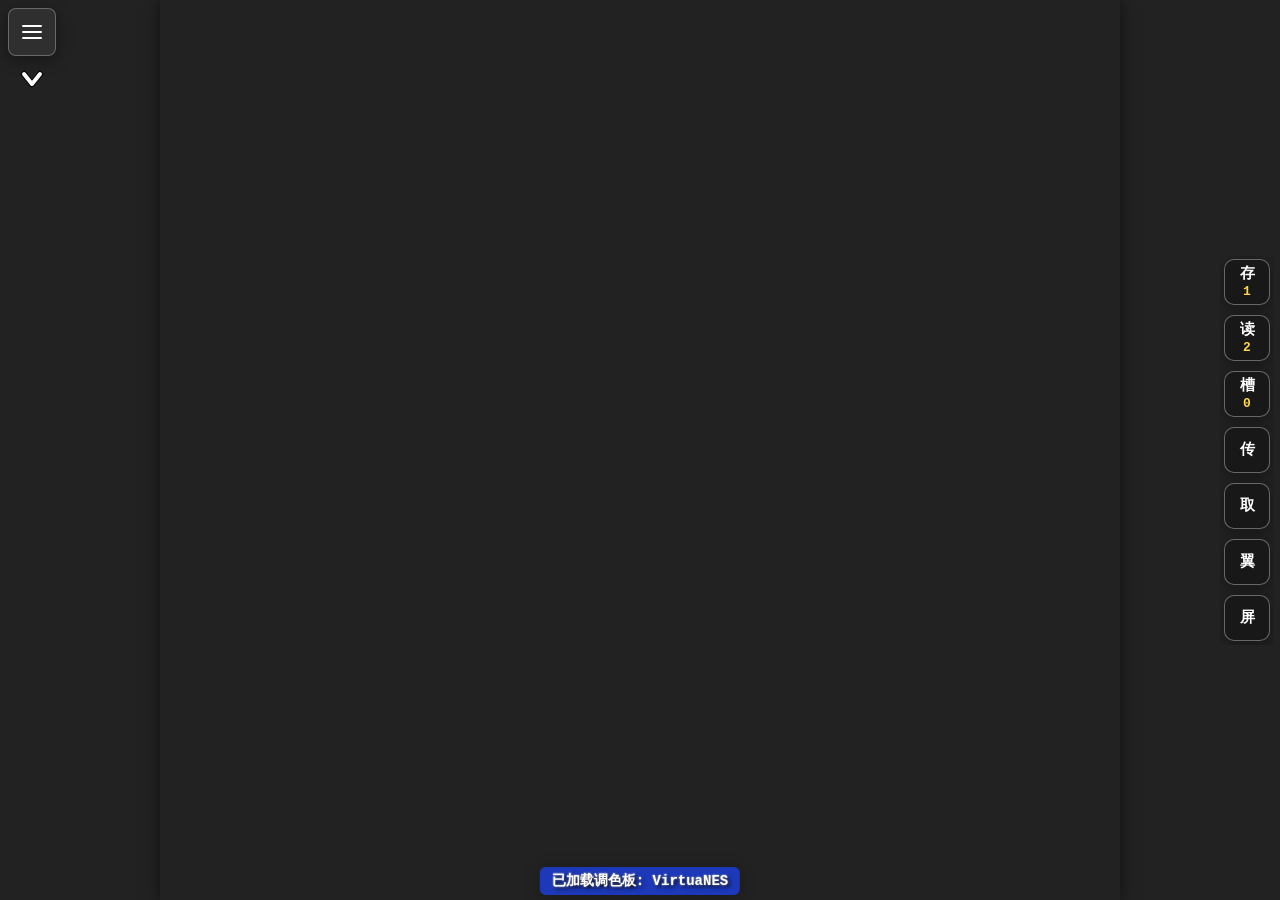
<file: emu/index.html>
<!doctype html>
<html>

<head>
  <meta charset="utf-8">
  <meta name="viewport" content="width=device-width, initial-scale=1.0, user-scalable=no">
  <link rel="stylesheet" type="text/css" href="dstyle.css?v=ab6503e6">
  <link rel="stylesheet" type="text/css" href="css/gamepad.css?v=8a928853">
    <link rel="stylesheet" type="text/css" href="css/menus.css?v=4df8eaba">
  <title>NesJS_for Hack CT2 web</title>
</head>

<body>
  <!-- 新增全屏容器 -->
  <div id="fullscreenContainer" style="position:relative;">
    <div id="statusBar" class="status-bar"
      style="width:100%;white-space:pre-wrap;word-break:break-all;margin:0;padding:0;line-height:1.3; display:none; align-items:center; justify-content:center; position:relative;">
      <pre id="nesornsf"
        style="width:100%;white-space:pre-wrap;word-break:break-all;margin:0;padding:0;line-height:1.3;text-align:center;display:block;">控制器按键-可拖拽nes/nsf/zip文件到网页中 AB按钮=KL 上下左右=WSAD 选择=F开始=G 快速存读档 12,存档列表3,重启F1,加速档 小键盘+/- 点击我可以切换NSF/NES模式 <button id="statusBarClose" class="status-bar-close">X</button></pre>

    </div>
    <canvas id="output"></canvas>
    <!-- 屏幕中间的载入浮层（仅当未加载游戏时显示） -->
    <div id="loadOverlay" style="position:absolute;left:50%;top:50%;transform:translate(-50%,-50%);z-index:10002;display:flex;align-items:center;justify-content:center;">
      <div id="loadOverlayCard" style="background:rgba(0,0,0,0.85);color:#fff;padding:18px;border-radius:10px;box-shadow:0 8px 30px rgba(0,0,0,0.6);text-align:center;min-width:220px;">
        <div id="loadOverlayText" style="font-size:18px;margin-bottom:10px;cursor:pointer;font-weight:600;">载入游戏</div><br>
        <div id="loadOverlayAbout" style="font-size:13px;color:#cfd8dc;cursor:pointer;text-decoration:underline;">模拟器更新日志</div>
      </div>
    </div>
    <div class="menus">
      <button id="menu-toggle" class="hamburger" aria-controls="menu-dropdown" aria-expanded="false">
        <span class="hamburger-line"></span>
        <span class="hamburger-line"></span>
        <span class="hamburger-line"></span>
      </button>
      <div id="menu-backdrop" class="menu-backdrop" hidden></div>
      <div id="menu-dropdown" class="menu-dropdown" aria-hidden="true" hidden>
        <div class="menu-header" style="display: none;">
          <span class="menu-title">菜单</span>
          <button id="menu-close" class="menu-close" type="button" aria-label="关闭菜单">&times;</button>
        </div>
        <ul class="menu-section-list">
          <li class="menu-group">
            <button class="menu-group-toggle" type="button" aria-expanded="false">文件</button>
            <div class="group-content" hidden>
              <div class="rom-upload" id="romUpload">
                <input id="rom" type="file" class="rom-upload-input" accept=".nes,.nsf,.zip">
                <label for="rom" class="rom-upload-area">
                  <svg class="rom-upload-icon" viewBox="0 0 24 24" width="30" height="30" fill="none"
                    stroke="currentColor" stroke-width="1.8" stroke-linecap="round" stroke-linejoin="round"
                    aria-hidden="true">
                    <path d="M4 17v2a2 2 0 0 0 2 2h12a2 2 0 0 0 2-2v-2"></path>
                    <polyline points="7 9 12 4 17 9"></polyline>
                    <line x1="12" y1="4" x2="12" y2="16"></line>
                  </svg>
                  <span class="rom-upload-title">选择游戏文件</span>
                  <span class="rom-upload-hint">支持 .nes / .nsf / .zip，也可直接拖拽到页面</span>
                </label>
              </div>
              <div id="onlineGamesList" style="margin-top:10px;"></div>
            </div>
          </li>
          <li class="menu-group">
            <button class="menu-group-toggle" type="button" aria-expanded="false">选项</button>
            <div class="group-content" hidden>
              <div class="row"><button id="fullsc_">全屏</button></div>
              <div class="row"><button id="reset">软启</button></div>
              <div class="row"><button id="hardreset">硬启</button></div>
              <div class="row"><button id="Cheat">金手指</button></div>
              <div class="row"><button id="controllerBtn">按键设置</button></div>
              <div class="row"><button id="showjoybuttons">触屏按钮</button></div>
              <div class="row"><label style="margin-left:0;"><input type="checkbox" id="skipFrameCheckbox">开启跳帧</label></div>
              <div class="row"><label style="margin-left:0;"><input type="checkbox" id="show240Checkbox">裁剪240</label></div>
              <div class="row"><label style="margin-left:0;"><input type="checkbox" id="unlimitedSpritesCheckbox" checked>不限制活动块</label></div>
              <div class="row" id="skipFrameSelectRow" style="display:none;">
                <div class="label">跳帧间隔:</div>
                <select id="skipFrameSelect">
                  <option value="1">1x(不跳)</option>
                  <option value="2">2x</option>
                  <option value="3">3x</option>
                </select>
              </div>
              <div class="row"><label style="margin-left:0;"><input type="checkbox" id="showFpsCheckbox">显示FPS</label></div>
              <div class="row" style="display:none;"><button id="pause">暂停</button></div>
            </div>
          </li>
          <li class="menu-item">
            <button id="debugPanelBtn" class="menu-action" type="button">调试面板</button>
          </li>
          <li class="menu-group">
            <button class="menu-group-toggle" type="button" aria-expanded="false">设置</button>
            <div class="group-content" hidden>
              <div class="row">
                <div class="label">调色板</div><select id="palettes"></select>
              </div>
              <div class="row">
                <div class="label">采样率</div><select id="sampleRateSelect">
                  <option value="11025">11025Hz</option>
                  <option value="22050">22050Hz</option>
                  <option value="32000">32000Hz</option>
                  <option value="44100">44100Hz</option>
                  <option value="48000">48000Hz</option>
                </select>
              </div>
              <div class="row">
                <div class="label">缓冲区</div><select id="bufferSizeSelect">
                  <option value="4096">4096</option>
                  <option value="8192">8192</option>
                  <option value="16384">16384</option>
                  <option value="32768">32768</option>
                </select>
              </div>
              <div class="row">
                <div class="label">缩放模式:</div>
                <select id="scalingModeSelect">
                  <option value="pixelated">像素化（nearest）</option>
                  <option value="smooth">平滑（linear）</option>
                  <option value="integer">整数倍</option>
                </select>
              </div>
              <div class="row">
                <label style="margin-left:0; display:flex; align-items:center; gap:6px;"><input type="checkbox" id="highDpiCheckbox">高DPI 模式</label>
              </div>
              <div class="row">
                <div class="label">渲染后端:</div>
                <div style="display:flex;gap:8px;align-items:center;">
                  <label style="font-size:13px;"><input type="radio" name="renderBackend" value="2d" id="rb2d" checked> 2D</label>
                  <label style="font-size:13px;"><input type="radio" name="renderBackend" value="webgl" id="rbwebgl"> WebGL</label>
                </div>
              </div>
              <div class="row">
                <div class="label">滤镜:</div>
                <select id="filterSelect">
                  <option value="none">无</option>
                  <option value="multiBuffer">多倍缓冲</option>
                  <option value="NSTC">NSTC</option>
                  <option value="PAL">PAL</option>
                </select>
              </div>
              <div class="row" id="multiBufferRow" style="display:none;">
                <div class="label">缓冲倍数:</div>
                <select id="multiBufferSelect">
                  <option value="3">3x</option>
                  <option value="6">6x</option>
                </select>
              </div>
              <div style="font-size:12px;color:#cfd8dc;margin-top:6px;line-height:1.2;">说明：像素化 使用最近邻插值（保留方块像素）；<br>
平滑 使用线性插值（会模糊）；<br>
整数倍仅允许1x/2x/3x 等整数放大；<br>
勾选“高DPI 模式”可在高分屏上使用更多物理像素提高清晰度（会使用额外的显存），刷新页面后生效；<br>
切换渲染模式2d/webgl会强制刷新页面。</div>
设置会保存到localStorage<br>
            </div>
          </li>
          <li class="menu-group">
            <button class="menu-group-toggle" type="button" aria-expanded="false">更多设置</button>
            <div class="group-content" hidden>
              <div class="row">
                <div class="label">画面设置:</div>
                <select id="displayModeSelect">
                  <option value="default">默认</option>
                  <option value="crt43">4:3（老电视）</option>
                </select>
              </div>
              <div class="row">
                <div class="label">游戏开始载入自动存档:</div>
                <select id="autoSaveLoadSelect">
                  <option value="ask">询问载入</option>
                  <option value="auto">自动载入</option>
                  <option value="never">不载入</option>
                </select>
              </div>
              <div class="row"><label style="margin-left:0;"><input type="checkbox" id="disableAutoSaveCheckbox">取消自动存档</label></div>
              <div class="row"><label style="margin-left:0;"><input type="checkbox" id="muteAudioCheckbox">静音</label></div>
              <div class="row"><label style="margin-left:0;"><input type="checkbox" id="loadRamWatchCheckbox">加载 RAM 监视 (ramwatch)</label></div>
              <div class="row"><label style="margin-left:0;"><input type="checkbox" id="loadRecorderCheckbox">加载 CT2 采集 (ct2_recorder)</label></div>
            </div>
          </li>
          <li class="menu-group">
            <button class="menu-group-toggle" type="button" aria-expanded="false">CT2专用</button>
            <div class="group-content" hidden>
              <div class="row"><button id="openHackCT2Btn">打开内置hack CT2</button></div>
              <div class="row"><button id="customMusic">自定义音轨</button></div>
              <div class="row"><button id="ct2cheat">天使之翼2专用金手指</button></div>
              <div class="row" style="display: none;"><button id="ct2ToolsBtn">CT2 工具面板</button></div>
              <div class="row"><button id="openAshackRom" onclick="openAshackRom();">强制开启0000-6000动态内存</button></div>
              <div class="row"><button id="matchInfobtn">对阵信息(赛中辅助)</button></div>
            </div>
          </li>
          <li class="menu-item">
            <button id="openGameInfoBtn" class="menu-action" type="button">游戏信息</button>
          </li>
          <li class="menu-item">
            <button id="aboutme" class="menu-action" type="button">关于</button>
          </li>
        </ul>
      </div>
      <div id="mainArea">
        <div id="logArea" style="display:none;"><br><br><br><br>
          <pre id="log"></pre>
          <p>
            Source on <a href="https://github.com/angelo-wf/Nesjs">Github</a>.
          </p>
        </div>
      </div>
      <div id="fullscreen-exit-tip">按 Esc 退出全屏</div>
      <button id="fullscreen-exit-btn">退出全屏</button>
      <div id="wrapper" style="display:none;">
        <button class="close-debug-btn" id="closeDebugPanelBtn" title="关闭调试面板">&times;</button>
        <div id="disasm_dragbar"
          style="width:100%;height:18px;cursor:move;background:#e0e0e0;border-radius:8px 8px 0 0;margin-bottom:4px;text-align:center;font-size:13px;letter-spacing:2px;color:#888;">
          调试器 (可拖动)</div>
        <div id="tr">
          功能选择:<select id="debugViewSelect">

            <option value="3">调试器(仿VirtuaNES debug)</option>
            <option value="2">内存查看器</option>
            <option value="0">CHR&调色板</option>
            <option value="1">Nametables</option>
            <option value="4">精灵</option>
          </select>
<canvas id="doutput" style="display: block;"></canvas>
          <div id="nametableOptions" style="display: none; margin-top: 10px;">
            <label>Line: <input type="number" id="updateLineInput" min="0" max="261" value="120"></label>
            <button
              onclick="document.getElementById('updateLineInput').value=120; document.getElementById('updateLineInput').dispatchEvent(new Event('change'));">120</button>
            <button
              onclick="document.getElementById('updateLineInput').value=240; document.getElementById('updateLineInput').dispatchEvent(new Event('change'));">240</button>

            <!-- Nametable 信息表格将通过JavaScript动态创建 -->
          </div>

          <div>
            
            <!-- 鼠标悬停显示Tile ID -->
            <div id="tileHoverInfo" style="position: absolute; background: rgba(0,0,0,0.8); color: #fff; padding: 4px 8px; border-radius: 4px; font-family: monospace; font-size: 14px; font-weight: bold; pointer-events: none; display: none; z-index: 1000; border: 2px solid #fff;"></div>
            <div id="chrviewdiv" style="display: none"><canvas id="chapage" width="128" height="128"></canvas><select
                id="chapageID"></select>
            </div>
            <div id="spriteChrOptions" style="display: none; margin-top: 10px;">
              <label>CHR源:
                <select id="spriteChrSourceSelect" style="margin-left:6px;">
                  <option value="auto">Auto (PPU preferred)</option>
                  <option value="ppu">PPU only</option>
                  <option value="rom">ROM only</option>
                  <option value="ram">RAM only (use $0490 mapping)</option>
                </select>
              </label>
              <br>
              <label><input type="checkbox" id="reverseOAM" checked> Reverse OAM</label>
              <label><input type="checkbox" id="respectPriority"> Respect priority</label>
              <label><input type="checkbox" id="spriteZoom2x" checked> 放大2倍</label>
              <br>
              <label><input type="checkbox" id="legacyDraw"> Legacy Draw</label>
              <label><input type="checkbox" id="compositeSprites"> Composite Sprites</label>
              <label><input type="checkbox" id="drawSpriteBorders"> 显示边框</label>

              <!-- Sprite 信息表格将通过JavaScript动态创建 -->
            </div>

          </div>
          <div id="viewram" style="display: none;">
            <select id="ramtype">
              <option value="0">CPU内存</option>
              <option value="1">PPU内存</option>
              <option value="2">PRG</option>
              <option value="3">Chr</option>
              <option value="4">命名表Ram</option>
              <option value="5">调色板</option>
              <option value="6">精灵Ram</option>
            </select>
            <button id="prepage">上一页</button>
            <button id="nexpage">下一页</button>

            <div style=" background: #fff; color: #fff; font-family: monospace; font-size: 14px; ">
              0x000000: 00 01 02 03 04 05 06 07 08 09 0A 0B 0C 0D 0E 0F 10 </div>
            <div id="memory-viewer"
              style="height: 400px; overflow-y: auto; background: #181818; color: #fff; font-family: monospace; font-size: 14px; border: 1px solid #444; position: relative;">
              <div id="memory-fake-height"></div>
              <pre id="dtextoutput" class="state"
                style="margin: 0; white-space: pre; line-height: 1.5; padding: 0.5em;"></pre>
            </div>
          </div>
        </div>

      </div>
    </div>
    <script src="js/afunction.js?v=c53d59ce"></script>
    <script src="lib/zip.js?v=3628e1a1"></script>
    <script src="lib/inflate.js?v=fd952b26"></script>
    <script src="nes/mappers.js?v=b0d6a2c6"></script>
    <script src="nes/cpu.js?v=87679fa8"></script>
    <script src="nes/pipu.js?v=77bd45f0"></script>
    <script src="nes/apu.js?v=da3bdad8"></script>
    <script src="mappers/ApuEX/loader.js?v=a4ed9257"></script>
    <script src="nes/nes.js?v=1753a463"></script>
    <script src="js/debugger.js?v=54b59e20"></script>
    <script src="js/audio.js?v=d196caee"></script>
    <script src="js/dbmain.js?v=be448a56"></script>
    <script src="js/filters.js?v=4ed60d4d"></script>
    <script src="js/controller.js?v=c2d8a57a"></script>
    <script src="js/control.js?v=b37c58de"></script>
    <script src="js/gamepad.js?v=2afb0aac"></script>
    <script src="js/cheats.js?v=aea253b8"></script>
    <script src="music/music_config.js?v=399dea43"></script>
    <script src="js/custommusic.js?v=93852b68"></script>
    <script src="js/ramview.js?v=378eaf7f"></script>
    <script src="js/chrview.js?v=4c20bce4"></script>
    <script src="js/CT2info.js?v=ede54a17"></script>
    <script src="js/savemanager.js?v=df2e929d"></script>
    <script src="js/quickbar.js?v=5982bf1e"></script>
    <script src="js/ct2_tools.js?v=4a516fad"></script>
    <script src="js/nsfmapper.js?v=fad07ba0"></script>
    <script src="js/nsf.js?v=84418434"></script>
    <script src="js/nsfmain.js?v=6cbcf95d"></script>
    <script src="js/nsfCT2edit.js?v=8b7c0d08"></script>
    <script src="js/nsfdebugpl.js?v=ce358524"></script>
    <script src="js/nsfdebug.js?v=ce30a4ed"></script>
  <script src="js/hackct2-integration.js?v=7cef1876"></script>
    <script src="js/cachemanager.js?v=399d115b"></script>
    <script>
      function openAshackRom() {
        this.nes.mapper._virtuaNESHack = true;
        this.nes.reset();
        log("已经开启,并自动重新载ROM.", "hackMMC3");
      }

      document.getElementById('debugViewSelect').onchange = function () {
        if (!loaded) return;
        db.setView(parseInt(this.value));
      };

      // 初始化所有UI事件
      initUIEvents();
    </script>
</body>

</html>
</file>
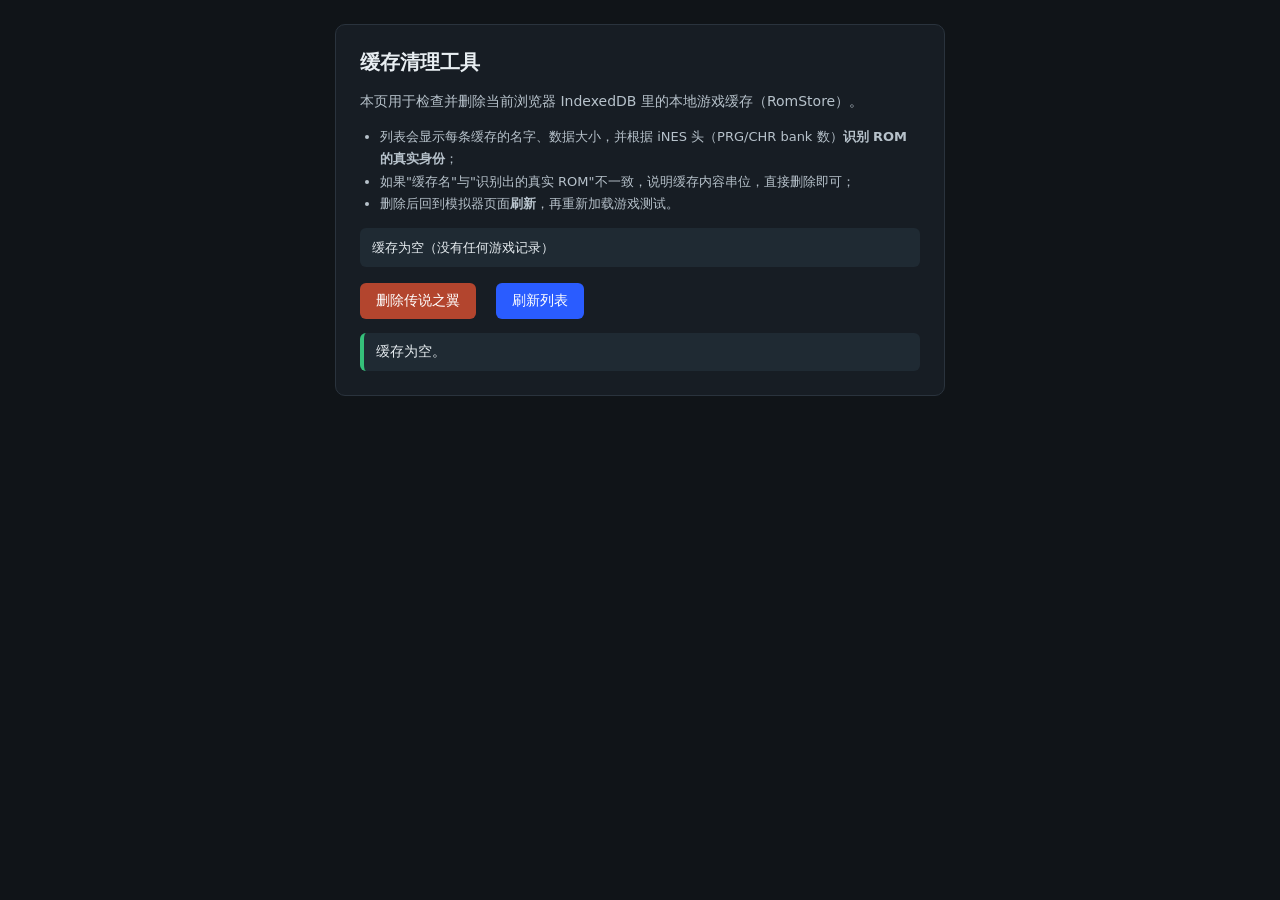
<file: server/cache_cleanup.html>
<!doctype html>
<html lang="zh-CN">
<head>
  <meta charset="utf-8">
  <meta name="viewport" content="width=device-width, initial-scale=1.0">
  <title>缓存清理工具</title>
  <style>
    body { margin:0; padding:24px 16px; background:#101418; color:#e8eef2; font-family:system-ui,-apple-system,"Segoe UI",Roboto,sans-serif; }
    .card { max-width:560px; margin:0 auto; background:#171d24; border:1px solid #2a333d; border-radius:10px; padding:24px; }
    h1 { font-size:20px; margin:0 0 8px; }
    p { font-size:14px; line-height:1.6; color:#b7c2cb; }
    ul { padding-left:20px; font-size:13px; line-height:1.7; color:#b7c2cb; }
    .status { margin-top:14px; padding:10px 12px; border-radius:6px; background:#1f2a33; font-size:14px; }
    .status.ok { border-left:4px solid #35c07a; }
    .status.err { border-left:4px solid #e05555; }
    .status.gray { border-left:4px solid #6a7886; }
    button { padding:9px 16px; border:none; border-radius:6px; background:#2a5cff; color:#fff; font-size:14px; cursor:pointer; }
    button:disabled { opacity:.5; cursor:default; }
    .rom-item { display:flex; align-items:center; gap:10px; padding:10px 12px; margin:8px 0; background:#1f2a33; border-radius:6px; font-size:13px; line-height:1.5; }
    .rom-info { flex:1; min-width:0; }
    .rom-name { font-weight:600; font-size:14px; }
    .rom-detail { color:#9fb0bd; word-break:break-all; }
    .match { color:#35c07a; font-weight:600; }
    .mismatch { color:#e05555; font-weight:600; }
    .del-btn { background:#b3452e; flex-shrink:0; }
    .primary-del { background:#b3452e; margin-right:10px; }
    .btn-row { margin-top:16px; display:flex; flex-wrap:wrap; gap:10px; }
  </style>
</head>
<body>
  <div class="card">
    <h1>缓存清理工具</h1>
    <p>本页用于检查并删除当前浏览器 IndexedDB 里的本地游戏缓存（RomStore）。</p>
    <ul>
      <li>列表会显示每条缓存的名字、数据大小，并根据 iNES 头（PRG/CHR bank 数）<b>识别 ROM 的真实身份</b>；</li>
      <li>如果"缓存名"与"识别出的真实 ROM"不一致，说明缓存内容串位，直接删除即可；</li>
      <li>删除后回到模拟器页面<b>刷新</b>，再重新加载游戏测试。</li>
    </ul>
    <div id="romList">正在读取缓存...</div>
    <div class="btn-row">
      <button id="delLegendBtn" class="primary-del" type="button">删除传说之翼</button>
      <button id="refreshBtn" type="button">刷新列表</button>
    </div>
    <div class="status gray" id="status">准备就绪。</div>
  </div>

  <script>
    // 已知 ROM 的 iNES 头特征：[4]=PRG bank 数(16KB), [5]=CHR bank 数(8KB)
    var KNOWN = [
      { prg: 80, chr: 32, label: '传说之翼 (1.5MB)', key: 'legend' },
      { prg: 96, chr: 32, label: '纵横天下 (1.79MB)', key: 'world' },
      { prg: 32, chr: 32, label: '天使之翼2 中文版 (768KB)', key: 'origin' }
    ];

    var statusEl = document.getElementById('status');
    var listEl = document.getElementById('romList');
    var delLegendBtn = document.getElementById('delLegendBtn');

    function setStatus(text, cls) {
      statusEl.textContent = text;
      statusEl.className = 'status ' + (cls || 'gray');
    }

    function openDB() {
      return new Promise(function (resolve, reject) {
        function hook(req) {
          req.onupgradeneeded = function (e) {
            var db = e.target.result;
            if (!db.objectStoreNames.contains('RomStore')) {
              db.createObjectStore('RomStore', { keyPath: 'id' });
            }
          };
          return req;
        }
        // 与模拟器侧相同：不带版本号探测，缺 RomStore 时升一版重开
        var probe = hook(indexedDB.open('GameSavesDB'));
        probe.onsuccess = function (e) {
          var db = e.target.result;
          if (db.objectStoreNames.contains('RomStore')) { resolve(db); return; }
          var next = db.version + 1;
          db.close();
          var req = hook(indexedDB.open('GameSavesDB', next));
          req.onsuccess = function (ev) { resolve(ev.target.result); };
          req.onerror = function () { reject(new Error('IndexedDB 打开失败')); };
        };
        probe.onerror = function () { reject(new Error('IndexedDB 打开失败')); };
      });
    }

    function identifyRom(data) {
      if (!data || data.length < 16) return '数据过小，不是有效的 iNES ROM';
      var prg = data[4], chr = data[5];
      var mapper = ((data[6] >> 4) | (data[7] & 0xF0));
      for (var i = 0; i < KNOWN.length; i++) {
        if (KNOWN[i].prg === prg && KNOWN[i].chr === chr) {
          return KNOWN[i].label + ' [PRG=' + prg + ' CHR=' + chr + ' mapper=' + mapper.toString(16) + ']';
        }
      }
      return '未知ROM [PRG=' + prg + ' CHR=' + chr + ' mapper=' + mapper.toString(16) + ' 大小=' + data.length + 'B]';
    }

    function isMatch(name, data) {
      if (!data || data.length < 16) return false;
      var prg = data[4], chr = data[5];
      if (name.indexOf('传说之翼') !== -1) return prg === 80 && chr === 32;
      if (name.indexOf('纵横天下') !== -1) return prg === 96 && chr === 32;
      if (name === '天使之翼2') return prg === 32 && chr === 32;
      return true;
    }

    function toUint8(data) {
      if (data instanceof Uint8Array) return data;
      if (data instanceof ArrayBuffer) return new Uint8Array(data);
      if (Array.isArray(data)) return new Uint8Array(data);
      return null;
    }

    function loadList() {
      listEl.textContent = '正在读取缓存...';
      openDB().then(function (db) {
        var tx = db.transaction(['RomStore'], 'readonly');
        var store = tx.objectStore('RomStore');
        var items = [];
        var req = store.openCursor();
        req.onsuccess = function (e) {
          var cursor = e.target.result;
          if (cursor) {
            items.push(cursor.value);
            cursor.continue();
          } else {
            renderList(items);
          }
        };
        req.onerror = function () {
          listEl.textContent = '读取失败';
          setStatus('读取 RomStore 失败', 'err');
        };
      }).catch(function (err) {
        listEl.textContent = '';
        setStatus(err.message || String(err), 'err');
      });
    }

    function renderList(items) {
      listEl.innerHTML = '';
      if (!items.length) {
        listEl.innerHTML = '<div class="rom-item"><div class="rom-info">缓存为空（没有任何游戏记录）</div></div>';
        setStatus('缓存为空。', 'ok');
        return;
      }
      // IndexedDB 主键游标按 id 字母序返回：cached_rom_legend 排在最前
      items.forEach(function (rec) {
        var data = toUint8(rec.data);
        var size = data ? data.length : 0;
        var real = identifyRom(data);
        var match = isMatch(rec.name || '', data);
        var row = document.createElement('div');
        row.className = 'rom-item';
        row.innerHTML =
          '<div class="rom-info">' +
          '<div class="rom-name">' + (rec.name || rec.id) + '</div>' +
          '<div class="rom-detail">id: ' + rec.id + ' ｜ ' + size + ' 字节<br>识别: ' + real + ' ｜ ' +
          (match ? '<span class="match">名字与内容一致</span>' : '<span class="mismatch">⚠ 名字与内容不符！</span>') +
          '</div></div>';
        var btn = document.createElement('button');
        btn.className = 'del-btn';
        btn.type = 'button';
        btn.textContent = '删除';
        btn.onclick = function () { deleteRom(rec.id); };
        row.appendChild(btn);
        listEl.appendChild(row);
      });
      setStatus('共 ' + items.length + ' 条缓存记录。', 'gray');
    }

    function deleteRom(id) {
      delLegendBtn.disabled = true;
      openDB().then(function (db) {
        var tx = db.transaction(['RomStore'], 'readwrite');
        tx.objectStore('RomStore').delete(id);
        tx.oncomplete = function () {
          setStatus('已删除: ' + id + '。请刷新模拟器页面后重新测试。', 'ok');
          loadList();
        };
        tx.onerror = function () {
          setStatus('删除失败: ' + id, 'err');
          delLegendBtn.disabled = false;
        };
      }).catch(function (err) {
        setStatus(err.message || String(err), 'err');
        delLegendBtn.disabled = false;
      });
    }

    delLegendBtn.onclick = function () { deleteRom('cached_rom_legend'); };
    document.getElementById('refreshBtn').onclick = loadList;

    loadList();
  </script>
</body>
</html>
</file>
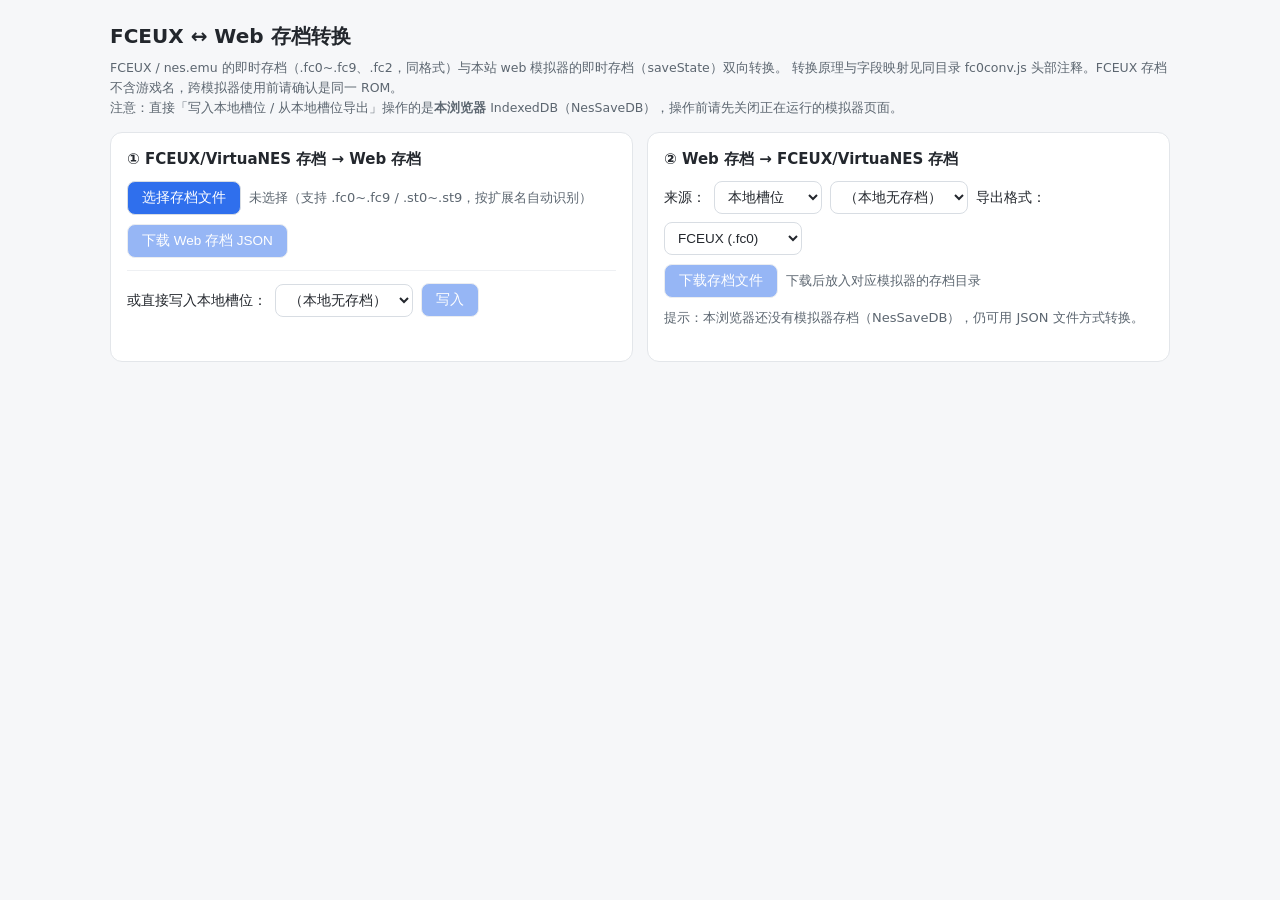
<file: server/convert.html>
<!DOCTYPE html>
<!--
  存档格式双向转换页（独立工具，不依赖登录/服务器）
  - FCEUX/nes.emu 存档 (.fc0~.fc9/.fc2)  →  web 模拟器 saveState（JSON 下载 / 写入本地 IndexedDB 槽位）
  - web 模拟器 saveState（JSON / 本地 IndexedDB 槽位）  →  FCEUX 存档 (.fc0 下载)
  转换核心：同目录 fc0conv.js（字段映射与历史事故说明见该文件头注释）。
-->
<html lang="zh-CN">
<head>
<meta charset="utf-8">
<meta name="viewport" content="width=device-width, initial-scale=1">
<title>FCEUX ↔ Web 存档转换</title>
<style>
  body { font: 14px/1.6 system-ui, "Microsoft YaHei", sans-serif; max-width: 1060px; margin: 20px auto; padding: 0 12px; color: #23272d; background: #f6f7f9; }
  h1 { font-size: 20px; margin: 0 0 6px; }
  .hint { color: #5c6670; font-size: 12.5px; margin: 6px 0 14px; }
  .cols { display: grid; grid-template-columns: 1fr 1fr; gap: 14px; }
  @media (max-width: 900px) { .cols { grid-template-columns: 1fr; } }
  .panel { background: #fff; border: 1px solid #e3e6ea; border-radius: 12px; padding: 14px 16px; }
  .panel h2 { font-size: 15px; margin: 0 0 10px; }
  button { padding: 7px 14px; border: 1px solid #d8dde3; background: #2f6fed; color: #fff; border-radius: 8px; font-size: 13.5px; cursor: pointer; }
  button.secondary { background: #fff; color: #23272d; }
  button:disabled { opacity: .5; cursor: default; }
  select, input[type=text] { padding: 7px 9px; border: 1px solid #d8dde3; border-radius: 8px; font-size: 13.5px; background: #fff; color: #23272d; max-width: 100%; }
  .row { margin: 9px 0; display: flex; gap: 8px; align-items: center; flex-wrap: wrap; }
  .msg { min-height: 20px; white-space: pre-wrap; margin: 10px 0 0; font-size: 13px; color: #5c6670; }
  .msg.ok { color: #167a2c; } .msg.err { color: #c22; }
  pre.out { background: #0f1418; color: #9fd0a0; padding: 10px; border-radius: 8px; font-size: 12px; max-height: 220px; overflow: auto; margin: 8px 0 0; }
  .slotline { font-size: 13px; color: #5c6670; }
  hr { border: none; border-top: 1px solid #eef0f3; margin: 12px 0; }
</style>
</head>
<body>
<h1>FCEUX ↔ Web 存档转换</h1>
<div class="hint">
  FCEUX / nes.emu 的即时存档（.fc0~.fc9、.fc2，同格式）与本站 web 模拟器的即时存档（saveState）双向转换。
  转换原理与字段映射见同目录 fc0conv.js 头部注释。FCEUX 存档不含游戏名，跨模拟器使用前请确认是同一 ROM。<br>
  注意：直接「写入本地槽位 / 从本地槽位导出」操作的是<b>本浏览器</b> IndexedDB（NesSaveDB），操作前请先关闭正在运行的模拟器页面。
</div>

<div class="cols">
  <!-- 方向一：FCEUX → web -->
  <div class="panel">
    <h2>① FCEUX/VirtuaNES 存档 → Web 存档</h2>
    <div class="row">
      <button id="pickFc0">选择存档文件</button>
      <span class="slotline" id="fc0Name">未选择（支持 .fc0~.fc9 / .st0~.st9，按扩展名自动识别）</span>
    </div>
    <div id="fc0Info"></div>
    <div class="row">
      <button id="dlJson" disabled>下载 Web 存档 JSON</button>
    </div>
    <hr>
    <div class="row">
      <span>或直接写入本地槽位：</span>
      <select id="importSlot"></select>
      <button id="writeSlot" disabled>写入</button>
    </div>
    <div class="msg" id="msg1"></div>
  </div>

  <!-- 方向二：web → FCEUX/VirtuaNES -->
  <div class="panel">
    <h2>② Web 存档 → FCEUX/VirtuaNES 存档</h2>
    <div class="row">
      <span>来源：</span>
      <select id="srcKind">
        <option value="db">本地槽位</option>
        <option value="json">JSON 文件</option>
      </select>
      <select id="dbSlot"></select>
      <button id="pickJson" style="display:none">选择 JSON 文件</button>
      <button id="loadDb" style="display:none">读取</button>
      <span>导出格式：</span>
      <select id="outFmt">
        <option value="fc0">FCEUX (.fc0)</option>
        <option value="st0">VirtuaNES (.st0)</option>
      </select>
    </div>
    <div id="webInfo"></div>
    <div class="row">
      <button id="dlFc0" disabled>下载存档文件</button>
      <span class="slotline">下载后放入对应模拟器的存档目录</span>
    </div>
    <div class="msg" id="msg2"></div>
  </div>
</div>

<script src="fc0conv.js"></script>
<script src="vnesconv.js"></script>
<script>
(function () {
  var $ = function (id) { return document.getElementById(id); };
  var converted = null;      // 方向一结果: web saveState 对象
  var fc0FileName = '';
  var webSource = null;      // 方向二结果: web saveState 对象
  var webSourceName = '';
  var dbSlots = [];          // 本地 IndexedDB 存档列表

  function setMsg(id, text, cls) { var m = $(id); m.textContent = text || ''; m.className = 'msg' + (cls ? ' ' + cls : ''); }
  function fmtSize(n) { return n > 1048576 ? (n / 1048576).toFixed(2) + ' MB' : (n / 1024).toFixed(1) + ' KB'; }

  // ---------- zlib（浏览器原生 CompressionStreams） ----------
  function browserInflate(u8) {
    var ds = new DecompressionStream('deflate');
    return new Response(new Blob([u8]).stream().pipeThrough(ds)).arrayBuffer().then(function (ab) { return new Uint8Array(ab); });
  }
  function browserDeflate(u8) {
    var cs = new CompressionStream('deflate');
    return new Response(new Blob([u8]).stream().pipeThrough(cs)).arrayBuffer().then(function (ab) { return new Uint8Array(ab); });
  }

  // ---------- 本地 IndexedDB（与模拟器同一库 NesSaveDB/saveSlots） ----------
  var DB_NAME = 'NesSaveDB', STORE = 'saveSlots';
  function openDB() {
    return new Promise(function (res, rej) {
      var req = indexedDB.open(DB_NAME);   // 不传版本号，沿用现有库
      req.onsuccess = function () {
        var db = req.result;
        if (!db.objectStoreNames.contains(STORE)) { db.close(); res(null); return; }
        res(db);
      };
      req.onerror = function () { rej(req.error); };
    });
  }
  function loadDbSlots() {
    return openDB().then(function (db) {
      if (!db) { dbSlots = []; return; }
      return new Promise(function (res, rej) {
        var req = db.transaction(STORE, 'readonly').objectStore(STORE).getAll();
        req.onsuccess = function () { db.close(); dbSlots = (req.result || []).filter(function (it) { return it && it.saveState; }); res(); };
        req.onerror = function () { db.close(); rej(req.error); };
      });
    });
  }
  function dbPut(record) {
    return openDB().then(function (db) {
      if (!db) throw new Error('本地没有 NesSaveDB 存档库，请先打开模拟器存一次档');
      return new Promise(function (res, rej) {
        var tx = db.transaction(STORE, 'readwrite');
        tx.objectStore(STORE).put(record);
        tx.oncomplete = function () { db.close(); res(); };
        tx.onerror = function () { db.close(); rej(tx.error); };
        tx.onabort = function () { db.close(); rej(tx.error || new Error('事务中止')); };
      });
    });
  }
  function fillSlotSelect(sel, items, defLabel) {
    sel.innerHTML = '';
    if (!items.length) {
      var o = document.createElement('option'); o.textContent = defLabel || '（无存档）'; o.value = ''; sel.appendChild(o); return;
    }
    items.forEach(function (it, i) {
      var o = document.createElement('option');
      o.value = String(i);
      o.textContent = (it.romName || '(未知游戏)') + ' — 槽位 ' + it.slot + '（' + (it.timestamp || '') + '）';
      sel.appendChild(o);
    });
  }
  function slotLabel(slot) { return (typeof slot === 'string' && slot.indexOf('-1_') === 0) ? '自动' : slot; }
  function findSlot(i) { return dbSlots[i] || null; }

  // 下载辅助
  function download(u8OrStr, fname, mime) {
    var blob = typeof u8OrStr === 'string' ? new Blob([u8OrStr], { type: mime || 'application/json' }) : new Blob([u8OrStr], { type: 'application/octet-stream' });
    var a = document.createElement('a');
    a.href = URL.createObjectURL(blob);
    a.download = fname;
    document.body.appendChild(a); a.click(); a.remove();
    setTimeout(function () { URL.revokeObjectURL(a.href); }, 5000);
  }
  function safeName(s) { return String(s || 'game').replace(/[\\/:*?"<>|]/g, '_'); }

  // ============ 方向一：FCEUX → web ============
  $('pickFc0').onclick = function () {
    var input = document.createElement('input');
    input.type = 'file';
    input.accept = '.fc0,.fc1,.fc2,.fc3,.fc4,.fc5,.fc6,.fc7,.fc8,.fc9,.fc,.st0,.st1,.st2,.st3,.st4,.st5,.st6,.st7,.st8,.st9';
    input.onchange = function () {
      var f = input.files && input.files[0];
      if (!f) return;
      var isVnes = /\.st\d?$/i.test(f.name);
      fc0FileName = f.name;
      $('fc0Name').textContent = f.name + '（' + fmtSize(f.size) + (isVnes ? '，VirtuaNES）' : '，FCEUX）');
      setMsg('msg1', '转换中...');
      var reader = new FileReader();
      reader.onerror = function () { setMsg('msg1', '读取文件失败。', 'err'); };
      reader.onload = function () {
        var prevSlot = findSlot(parseInt($('importSlot').value, 10));
        var prev = (prevSlot && prevSlot.saveState && prevSlot.saveState.header) ? prevSlot.saveState : null;
        var work, summary;
        if (isVnes) {
          work = Promise.resolve().then(function () {
            var parsed = VnesConv.parseSt0(reader.result);   // .st0 无压缩，同步解析
            converted = VnesConv.st0ToWebState(parsed, prev);
            summary = 'CRC=$' + (converted.vnesRomCrc || 0).toString(16).toUpperCase() +
              '  bankRegs=[' + converted.mapper.bankRegs.join(',') + ']' +
              '\nextraPrgRam($5000): 前4字节 ' + (converted.mapper.extraPrgRam || []).slice(0, 4).join(',') +
              '\n镜像: ' + (converted.mapper.mirroring === 0 ? '垂直' : '水平') +
              '  CHR RAM: ' + (converted.mapper.chrRam ? '有' : '无');
          });
        } else {
          work = Fc0Conv.parseFc0(reader.result, browserInflate).then(function (parsed) {
            converted = Fc0Conv.fc0ToWebState(parsed, prev);
            var c = Fc0Conv.collectSformat(parsed).sf;
            var pc = c.PC ? (c.PC[0] | (c.PC[1] << 8)) : 0;
            summary = 'PC=$' + pc.toString(16).toUpperCase() +
              '  bankRegs=[' + converted.mapper.bankRegs.join(',') + ']' +
              '\nextraPrgRam($5000): 前4字节 ' + (converted.mapper.extraPrgRam || []).slice(0, 4).join(',') +
              '\n镜像: ' + (converted.mapper.mirroring === 0 ? '垂直' : '水平') +
              '  CHR RAM: ' + (converted.mapper.chrRam ? '有' : '无') +
              (prev ? '\n（镜像位取自本地槽位「' + (prevSlot.romName || '') + '」的 ROM header）' : '\n（无本地槽位可参考，镜像沿用 FCEUX 的 A000 值）');
          });
        }
        work.then(function () {
          $('fc0Info').innerHTML = '<pre class="out">' + summary + '</pre>';
          $('dlJson').disabled = false;
          $('writeSlot').disabled = !($('importSlot').value !== '');
          setMsg('msg1', '转换成功（' + (isVnes ? 'VirtuaNES' : 'FCEUX') + ' → Web）。可下载 JSON，或直接写入本地槽位。', 'ok');
        }).catch(function (e) {
          converted = null;
          $('dlJson').disabled = true; $('writeSlot').disabled = true;
          setMsg('msg1', '转换失败：' + e.message, 'err');
        });
      };
      reader.readAsArrayBuffer(f);
    };
    input.click();
  };

  $('dlJson').onclick = function () {
    if (!converted) return;
    download(JSON.stringify(converted, null, 1), safeName(fc0FileName.replace(/\.[^.]+$/, '')) + '.webstate.json');
    setMsg('msg1', 'JSON 已下载。注意：此文件仅供备份/查看，模拟器页面不直接读取 JSON，写回游戏请用「写入本地槽位」。', 'ok');
  };

  $('writeSlot').onclick = function () {
    if (!converted) return;
    var it = findSlot(parseInt($('importSlot').value, 10));
    if (!it) { setMsg('msg1', '请先选择目标槽位。', 'err'); return; }
    if (!confirm('将覆盖槽位 ' + slotLabel(it.slot) + ' 的《' + (it.romName || '(未知游戏)') + '》存档（原时间 ' + (it.timestamp || '') + '）。\n请确认 FCEUX 存档（' + fc0FileName + '）与它是同一游戏！\n\n继续？')) return;
    var record = {
      slot: it.slot, romName: it.romName || '', timestamp: new Date().toLocaleString(),
      screenshot: it.screenshot || '', saveState: converted, customMusicState: it.customMusicState || null
    };
    dbPut(record).then(function () {
      setMsg('msg1', '已写入槽位 ' + slotLabel(it.slot) + '。刷新模拟器页面后即可读档。', 'ok');
      return loadDbSlots().then(refreshSlotSelects);
    }).catch(function (e) { setMsg('msg1', '写入失败：' + e.message, 'err'); });
  };

  // ============ 方向二：web → FCEUX ============
  $('srcKind').onchange = function () {
    var isDb = $('srcKind').value === 'db';
    $('dbSlot').style.display = isDb ? '' : 'none';
    $('loadDb').style.display = isDb ? '' : 'none';
    $('pickJson').style.display = isDb ? 'none' : '';
    if (isDb) loadSelectedDbSlot();
  };
  function loadSelectedDbSlot() {
    var it = findSlot(parseInt($('dbSlot').value, 10));
    if (!it) { setMsg('msg2', '本地没有可选存档。', 'err'); $('dlFc0').disabled = true; return; }
    useWebSource(it.saveState, (it.romName || 'game') + ' 槽' + slotLabel(it.slot));
  }
  $('dbSlot').onchange = loadSelectedDbSlot;
  $('loadDb').onclick = loadSelectedDbSlot;
  $('pickJson').onclick = function () {
    var input = document.createElement('input');
    input.type = 'file'; input.accept = '.json,application/json';
    input.onchange = function () {
      var f = input.files && input.files[0];
      if (!f) return;
      var reader = new FileReader();
      reader.onload = function () {
        try {
          var obj = JSON.parse(reader.result);
          if (obj && obj.saveState && obj.saveState.cpu) obj = obj.saveState;   // 兼容 index.php 上传格式的记录包装
          useWebSource(obj, f.name);
        } catch (e) { setMsg('msg2', 'JSON 解析失败：' + e.message, 'err'); }
      };
      reader.readAsText(f);
    };
    input.click();
  };
  function useWebSource(state, name) {
    if (!state || !state.cpu || !state.ppu || !state.mapper) {
      setMsg('msg2', '不是有效的 web 存档（缺少 cpu/ppu/mapper）。', 'err'); return;
    }
    webSource = state; webSourceName = name;
    $('webInfo').innerHTML = '<pre class="out">' +
      'PC=$' + ((state.cpu.br ? state.cpu.br[0] : 0)).toString(16).toUpperCase() +
      '  bankRegs=[' + (state.mapper.bankRegs || []).join(',') + ']' +
      '\nextraPrgRam($5000): ' + (state.mapper.extraPrgRam ? '有（mapper195 类）' : '无') +
      '\n镜像: ' + (state.mapper.mirroring === 0 ? '垂直' : '水平') +
      '</pre>';
    $('dlFc0').disabled = false;
    setMsg('msg2', '来源就绪：' + name, 'ok');
  }
  $('dlFc0').onclick = function () {
    if (!webSource) return;
    var fmt = $('outFmt').value;
    setMsg('msg2', '转换中...');
    Promise.resolve().then(function () {
      if (fmt === 'st0') {
        var u8 = VnesConv.webStateToSt0(webSource);
        var fname = safeName(webSourceName) + '.st0';
        download(u8, fname);
        setMsg('msg2', '已下载 ' + fname + '。放入 VirtuaNES 的存档目录即可读档（.st0 对应其状态槽 0）。' +
          (webSource.vnesRomCrc ? '' : '注意：该存档没有 ROM 校验值，VirtuaNES 读档时可能提示 CRC 不一致。'), 'ok');
        return;
      }
      var stream = Fc0Conv.webStateToFcsxChunks(webSource);
      return Fc0Conv.fcsxWrap(stream, browserDeflate).then(function (u8) {
        var fname = safeName(webSourceName) + '.fc0';
        download(u8, fname);
        setMsg('msg2', '已下载 ' + fname + '。放入 FCEUX 的 savestates 目录即可读档。', 'ok');
      });
    }).catch(function (e) { setMsg('msg2', '转换失败：' + e.message, 'err'); });
  };

  // ---------- 初始化 ----------
  function refreshSlotSelects() {
    fillSlotSelect($('importSlot'), dbSlots, '（本地无存档）');
    fillSlotSelect($('dbSlot'), dbSlots, '（本地无存档）');
    $('writeSlot').disabled = !converted || !$('importSlot').value;
    if (dbSlots.length && $('srcKind').value === 'db') loadSelectedDbSlot();   // 默认自动加载第一个槽
  }
  loadDbSlots().then(function () {
    refreshSlotSelects();
    if (!dbSlots.length) setMsg('msg2', '提示：本浏览器还没有模拟器存档（NesSaveDB），仍可用 JSON 文件方式转换。');
  }).catch(function (e) { setMsg('msg2', '读取本地存档失败：' + e.message, 'err'); });
})();
</script>
</body>
</html>
</file>
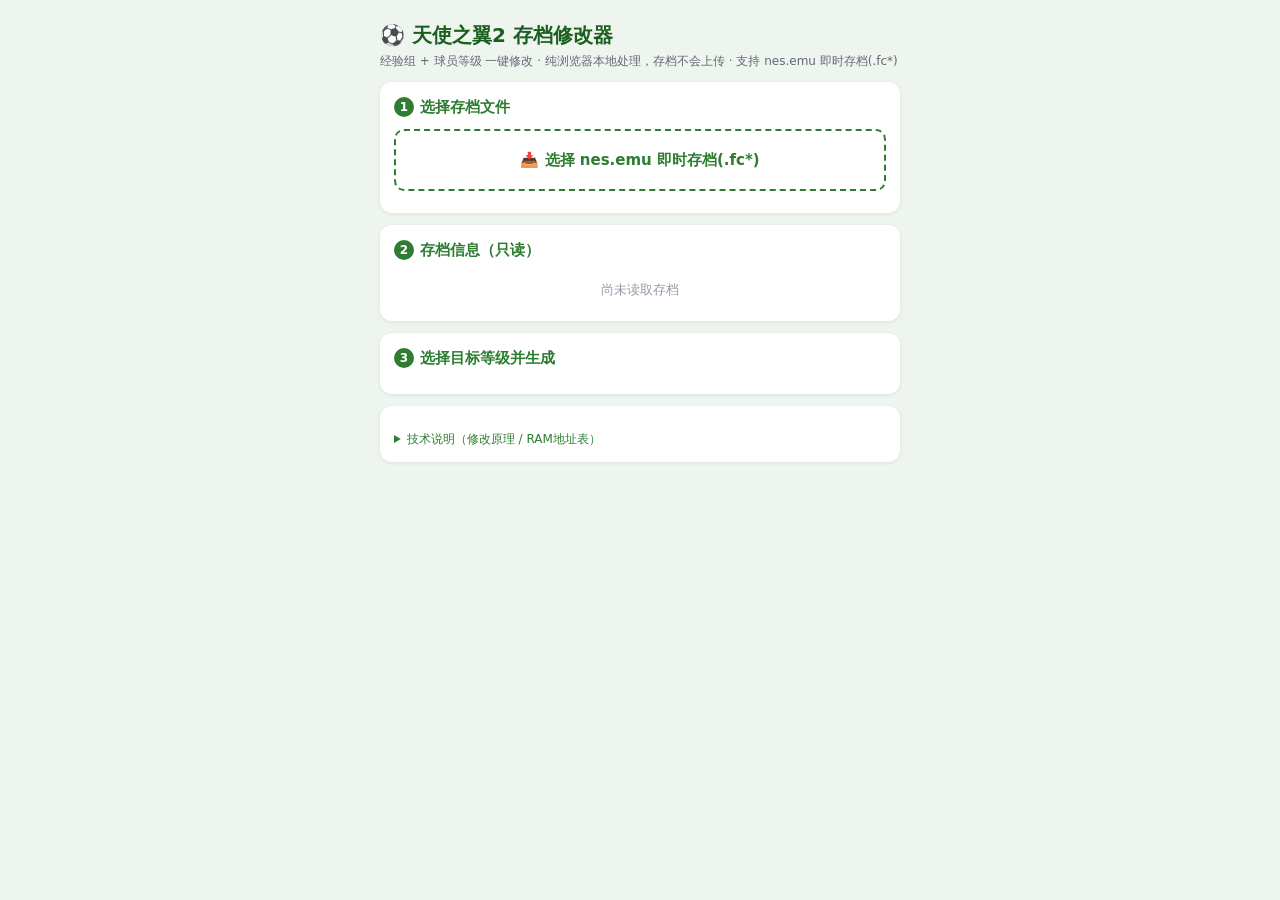
<file: server/ct2-save-editor.html>
<!DOCTYPE html>
<html lang="zh-CN">
<head>
<meta charset="UTF-8">
<meta name="viewport" content="width=device-width, initial-scale=1, maximum-scale=1">
<title>天使之翼2 存档修改器 - 经验+等级</title>
<style>
:root{--c1:#2e7d32;--c2:#1b5e20;--bg:#eef4ee;--warn:#b71c1c;}
*{box-sizing:border-box;margin:0;padding:0}
body{font-family:system-ui,-apple-system,"Segoe UI","Microsoft YaHei",sans-serif;background:var(--bg);color:#222;line-height:1.5;padding:12px}
.wrap{max-width:520px;margin:0 auto}
h1{font-size:20px;color:var(--c2);margin:8px 0 2px}
.sub{font-size:12px;color:#667;margin-bottom:12px}
.card{background:#fff;border-radius:12px;padding:14px;margin-bottom:12px;box-shadow:0 1px 4px rgba(0,0,0,.08)}
.card h2{font-size:15px;color:var(--c1);margin-bottom:10px;display:flex;align-items:center;gap:6px}
.step{display:inline-block;width:20px;height:20px;border-radius:50%;background:var(--c1);color:#fff;font-size:12px;text-align:center;line-height:20px}
.filebtn{display:block;text-align:center;padding:18px 10px;border:2px dashed var(--c1);border-radius:10px;color:var(--c1);cursor:pointer;font-size:15px;font-weight:bold}
.filebtn:active{background:#e8f5e9}
#file{display:none}
.filename{font-size:12px;color:#555;margin-top:8px;word-break:break-all}
table{width:100%;border-collapse:collapse;font-size:13px;margin-top:6px}
th,td{border:1px solid #dde;padding:5px 6px;text-align:center}
th{background:#f2f7f2;color:#345}
.num{font-variant-numeric:tabular-nums}
.tag{font-size:11px;background:#e8f5e9;color:var(--c2);border-radius:4px;padding:1px 5px;margin-left:4px}
.row{display:flex;gap:8px;align-items:center;margin:10px 0}
select{flex:1;padding:10px;font-size:16px;border:1px solid #bbc;border-radius:8px;background:#fff}
.go{display:block;width:100%;padding:14px;font-size:17px;font-weight:bold;color:#fff;background:var(--c1);border:none;border-radius:10px;cursor:pointer;margin-top:10px}
.go:active{background:var(--c2)}
.go:disabled{background:#aaa}
.msg{padding:10px 12px;border-radius:8px;font-size:13px;margin-top:10px;display:none}
.msg.err{background:#fdecea;color:var(--warn);display:block}
.msg.ok{background:#e8f5e9;color:var(--c2);display:block}
.note{font-size:12px;color:#556;margin-top:8px}
.warn{font-size:12px;color:var(--warn);background:#fff5f5;border:1px solid #f2c8c8;border-radius:8px;padding:8px 10px;margin-top:8px}
details{font-size:12px;color:#556;margin-top:10px}
details summary{cursor:pointer;color:var(--c1)}
details pre{background:#f4f7f4;padding:8px;border-radius:6px;overflow-x:auto;margin-top:6px;font-size:11px}
.empty{color:#99a;font-size:13px;text-align:center;padding:8px 0}
</style>
</head>
<body>
<div class="wrap">
  <h1>⚽ 天使之翼2 存档修改器</h1>
  <div class="sub">经验组 + 球员等级 一键修改 · 纯浏览器本地处理，存档不会上传 · 支持 nes.emu 即时存档(.fc*)</div>

  <div class="card">
    <h2><span class="step">1</span>选择存档文件</h2>
    <label class="filebtn" for="file">📥 选择 nes.emu 即时存档(.fc*)</label>
    <input type="file" id="file" accept=".fc,.fc1,.fc2,.fc3,.fc4,.fc5,.fc6,.fc7,.fc8,.fc9">
    <div class="filename" id="fname"></div>
    <div class="msg" id="msg1"></div>
  </div>

  <div class="card">
    <h2><span class="step">2</span>存档信息（只读）</h2>
    <div id="info" class="empty">尚未读取存档</div>
  </div>

  <div class="card">
    <h2><span class="step">3</span>选择目标等级并生成</h2>
    <div id="genarea" style="display:none">
      <div class="row"><select id="level"></select></div>
      <div class="note">同时修改 11 人等级 + 10 个经验组</div>
      <button class="go" id="go">⚙ 生成修改后的存档并下载</button>
      <div class="msg" id="msg3"></div>
      <div class="warn">⚠ 下载文件与原存档<b>同名</b>（保持原槽位扩展名），直接替换模拟器存档目录里的文件再读档。原始文件已自动存入"原档缓存"，改坏了随时可下载恢复。</div>
    </div>
  </div>

  <div class="card" id="backup" style="display:none">
    <h2>💾 原档缓存</h2>
    <div style="font-size:12px">只保留最近上传的一份，每次上传自动覆盖。<br>当前：<b id="bkName"></b> <span id="bkTime" style="color:#889"></span></div>
    <button type="button" id="bkDl" style="margin-top:8px;padding:6px 12px;font-size:12px;border:1px solid var(--c1);background:#fff;color:var(--c1);border-radius:6px;cursor:pointer">⬇ 下载原档恢复</button>
  </div>

  <div class="card">
    <details>
      <summary>技术说明（修改原理 / RAM地址表）</summary>
      <pre>
nes.emu即时存档(.fc*) = FCSX头(16字节) + zlib压缩数据
解压后含 "RAM\0"+0x800 的2KB游戏RAM块
等级   $303+12×i (i=0..10)  RAM值=游戏显示等级-1
体力   $301+12×i (16位小端)
经验组 $454+2×g  (g=0..9, 10组共享, 16位小端)
关卡   $26 (0起)        比分 $28
等级↔经验门槛表来自金手指 [A-J经验组-经验]
经验满65535=64级；等级字节上限98=99级
仅修改上述字节，其余数据原样保留。</pre>
    </details>
  </div>
</div>

<script>/*! pako 2.1.0 https://github.com/nodeca/pako @license (MIT AND Zlib) */
!function(t,e){"object"==typeof exports&&"undefined"!=typeof module?e(exports):"function"==typeof define&&define.amd?define(["exports"],e):e((t="undefined"!=typeof globalThis?globalThis:t||self).pako={})}(this,(function(t){"use strict";function e(t){let e=t.length;for(;--e>=0;)t[e]=0}const a=256,i=286,n=30,s=15,r=new Uint8Array([0,0,0,0,0,0,0,0,1,1,1,1,2,2,2,2,3,3,3,3,4,4,4,4,5,5,5,5,0]),o=new Uint8Array([0,0,0,0,1,1,2,2,3,3,4,4,5,5,6,6,7,7,8,8,9,9,10,10,11,11,12,12,13,13]),l=new Uint8Array([0,0,0,0,0,0,0,0,0,0,0,0,0,0,0,0,2,3,7]),h=new Uint8Array([16,17,18,0,8,7,9,6,10,5,11,4,12,3,13,2,14,1,15]),d=new Array(576);e(d);const _=new Array(60);e(_);const f=new Array(512);e(f);const c=new Array(256);e(c);const u=new Array(29);e(u);const w=new Array(n);function m(t,e,a,i,n){this.static_tree=t,this.extra_bits=e,this.extra_base=a,this.elems=i,this.max_length=n,this.has_stree=t&&t.length}let b,g,p;function k(t,e){this.dyn_tree=t,this.max_code=0,this.stat_desc=e}e(w);const v=t=>t<256?f[t]:f[256+(t>>>7)],y=(t,e)=>{t.pending_buf[t.pending++]=255&e,t.pending_buf[t.pending++]=e>>>8&255},x=(t,e,a)=>{t.bi_valid>16-a?(t.bi_buf|=e<<t.bi_valid&65535,y(t,t.bi_buf),t.bi_buf=e>>16-t.bi_valid,t.bi_valid+=a-16):(t.bi_buf|=e<<t.bi_valid&65535,t.bi_valid+=a)},z=(t,e,a)=>{x(t,a[2*e],a[2*e+1])},A=(t,e)=>{let a=0;do{a|=1&t,t>>>=1,a<<=1}while(--e>0);return a>>>1},E=(t,e,a)=>{const i=new Array(16);let n,r,o=0;for(n=1;n<=s;n++)o=o+a[n-1]<<1,i[n]=o;for(r=0;r<=e;r++){let e=t[2*r+1];0!==e&&(t[2*r]=A(i[e]++,e))}},R=t=>{let e;for(e=0;e<i;e++)t.dyn_ltree[2*e]=0;for(e=0;e<n;e++)t.dyn_dtree[2*e]=0;for(e=0;e<19;e++)t.bl_tree[2*e]=0;t.dyn_ltree[512]=1,t.opt_len=t.static_len=0,t.sym_next=t.matches=0},Z=t=>{t.bi_valid>8?y(t,t.bi_buf):t.bi_valid>0&&(t.pending_buf[t.pending++]=t.bi_buf),t.bi_buf=0,t.bi_valid=0},U=(t,e,a,i)=>{const n=2*e,s=2*a;return t[n]<t[s]||t[n]===t[s]&&i[e]<=i[a]},S=(t,e,a)=>{const i=t.heap[a];let n=a<<1;for(;n<=t.heap_len&&(n<t.heap_len&&U(e,t.heap[n+1],t.heap[n],t.depth)&&n++,!U(e,i,t.heap[n],t.depth));)t.heap[a]=t.heap[n],a=n,n<<=1;t.heap[a]=i},D=(t,e,i)=>{let n,s,l,h,d=0;if(0!==t.sym_next)do{n=255&t.pending_buf[t.sym_buf+d++],n+=(255&t.pending_buf[t.sym_buf+d++])<<8,s=t.pending_buf[t.sym_buf+d++],0===n?z(t,s,e):(l=c[s],z(t,l+a+1,e),h=r[l],0!==h&&(s-=u[l],x(t,s,h)),n--,l=v(n),z(t,l,i),h=o[l],0!==h&&(n-=w[l],x(t,n,h)))}while(d<t.sym_next);z(t,256,e)},T=(t,e)=>{const a=e.dyn_tree,i=e.stat_desc.static_tree,n=e.stat_desc.has_stree,r=e.stat_desc.elems;let o,l,h,d=-1;for(t.heap_len=0,t.heap_max=573,o=0;o<r;o++)0!==a[2*o]?(t.heap[++t.heap_len]=d=o,t.depth[o]=0):a[2*o+1]=0;for(;t.heap_len<2;)h=t.heap[++t.heap_len]=d<2?++d:0,a[2*h]=1,t.depth[h]=0,t.opt_len--,n&&(t.static_len-=i[2*h+1]);for(e.max_code=d,o=t.heap_len>>1;o>=1;o--)S(t,a,o);h=r;do{o=t.heap[1],t.heap[1]=t.heap[t.heap_len--],S(t,a,1),l=t.heap[1],t.heap[--t.heap_max]=o,t.heap[--t.heap_max]=l,a[2*h]=a[2*o]+a[2*l],t.depth[h]=(t.depth[o]>=t.depth[l]?t.depth[o]:t.depth[l])+1,a[2*o+1]=a[2*l+1]=h,t.heap[1]=h++,S(t,a,1)}while(t.heap_len>=2);t.heap[--t.heap_max]=t.heap[1],((t,e)=>{const a=e.dyn_tree,i=e.max_code,n=e.stat_desc.static_tree,r=e.stat_desc.has_stree,o=e.stat_desc.extra_bits,l=e.stat_desc.extra_base,h=e.stat_desc.max_length;let d,_,f,c,u,w,m=0;for(c=0;c<=s;c++)t.bl_count[c]=0;for(a[2*t.heap[t.heap_max]+1]=0,d=t.heap_max+1;d<573;d++)_=t.heap[d],c=a[2*a[2*_+1]+1]+1,c>h&&(c=h,m++),a[2*_+1]=c,_>i||(t.bl_count[c]++,u=0,_>=l&&(u=o[_-l]),w=a[2*_],t.opt_len+=w*(c+u),r&&(t.static_len+=w*(n[2*_+1]+u)));if(0!==m){do{for(c=h-1;0===t.bl_count[c];)c--;t.bl_count[c]--,t.bl_count[c+1]+=2,t.bl_count[h]--,m-=2}while(m>0);for(c=h;0!==c;c--)for(_=t.bl_count[c];0!==_;)f=t.heap[--d],f>i||(a[2*f+1]!==c&&(t.opt_len+=(c-a[2*f+1])*a[2*f],a[2*f+1]=c),_--)}})(t,e),E(a,d,t.bl_count)},O=(t,e,a)=>{let i,n,s=-1,r=e[1],o=0,l=7,h=4;for(0===r&&(l=138,h=3),e[2*(a+1)+1]=65535,i=0;i<=a;i++)n=r,r=e[2*(i+1)+1],++o<l&&n===r||(o<h?t.bl_tree[2*n]+=o:0!==n?(n!==s&&t.bl_tree[2*n]++,t.bl_tree[32]++):o<=10?t.bl_tree[34]++:t.bl_tree[36]++,o=0,s=n,0===r?(l=138,h=3):n===r?(l=6,h=3):(l=7,h=4))},I=(t,e,a)=>{let i,n,s=-1,r=e[1],o=0,l=7,h=4;for(0===r&&(l=138,h=3),i=0;i<=a;i++)if(n=r,r=e[2*(i+1)+1],!(++o<l&&n===r)){if(o<h)do{z(t,n,t.bl_tree)}while(0!=--o);else 0!==n?(n!==s&&(z(t,n,t.bl_tree),o--),z(t,16,t.bl_tree),x(t,o-3,2)):o<=10?(z(t,17,t.bl_tree),x(t,o-3,3)):(z(t,18,t.bl_tree),x(t,o-11,7));o=0,s=n,0===r?(l=138,h=3):n===r?(l=6,h=3):(l=7,h=4)}};let F=!1;const L=(t,e,a,i)=>{x(t,0+(i?1:0),3),Z(t),y(t,a),y(t,~a),a&&t.pending_buf.set(t.window.subarray(e,e+a),t.pending),t.pending+=a};var N=(t,e,i,n)=>{let s,r,o=0;t.level>0?(2===t.strm.data_type&&(t.strm.data_type=(t=>{let e,i=4093624447;for(e=0;e<=31;e++,i>>>=1)if(1&i&&0!==t.dyn_ltree[2*e])return 0;if(0!==t.dyn_ltree[18]||0!==t.dyn_ltree[20]||0!==t.dyn_ltree[26])return 1;for(e=32;e<a;e++)if(0!==t.dyn_ltree[2*e])return 1;return 0})(t)),T(t,t.l_desc),T(t,t.d_desc),o=(t=>{let e;for(O(t,t.dyn_ltree,t.l_desc.max_code),O(t,t.dyn_dtree,t.d_desc.max_code),T(t,t.bl_desc),e=18;e>=3&&0===t.bl_tree[2*h[e]+1];e--);return t.opt_len+=3*(e+1)+5+5+4,e})(t),s=t.opt_len+3+7>>>3,r=t.static_len+3+7>>>3,r<=s&&(s=r)):s=r=i+5,i+4<=s&&-1!==e?L(t,e,i,n):4===t.strategy||r===s?(x(t,2+(n?1:0),3),D(t,d,_)):(x(t,4+(n?1:0),3),((t,e,a,i)=>{let n;for(x(t,e-257,5),x(t,a-1,5),x(t,i-4,4),n=0;n<i;n++)x(t,t.bl_tree[2*h[n]+1],3);I(t,t.dyn_ltree,e-1),I(t,t.dyn_dtree,a-1)})(t,t.l_desc.max_code+1,t.d_desc.max_code+1,o+1),D(t,t.dyn_ltree,t.dyn_dtree)),R(t),n&&Z(t)},B={_tr_init:t=>{F||((()=>{let t,e,a,h,k;const v=new Array(16);for(a=0,h=0;h<28;h++)for(u[h]=a,t=0;t<1<<r[h];t++)c[a++]=h;for(c[a-1]=h,k=0,h=0;h<16;h++)for(w[h]=k,t=0;t<1<<o[h];t++)f[k++]=h;for(k>>=7;h<n;h++)for(w[h]=k<<7,t=0;t<1<<o[h]-7;t++)f[256+k++]=h;for(e=0;e<=s;e++)v[e]=0;for(t=0;t<=143;)d[2*t+1]=8,t++,v[8]++;for(;t<=255;)d[2*t+1]=9,t++,v[9]++;for(;t<=279;)d[2*t+1]=7,t++,v[7]++;for(;t<=287;)d[2*t+1]=8,t++,v[8]++;for(E(d,287,v),t=0;t<n;t++)_[2*t+1]=5,_[2*t]=A(t,5);b=new m(d,r,257,i,s),g=new m(_,o,0,n,s),p=new m(new Array(0),l,0,19,7)})(),F=!0),t.l_desc=new k(t.dyn_ltree,b),t.d_desc=new k(t.dyn_dtree,g),t.bl_desc=new k(t.bl_tree,p),t.bi_buf=0,t.bi_valid=0,R(t)},_tr_stored_block:L,_tr_flush_block:N,_tr_tally:(t,e,i)=>(t.pending_buf[t.sym_buf+t.sym_next++]=e,t.pending_buf[t.sym_buf+t.sym_next++]=e>>8,t.pending_buf[t.sym_buf+t.sym_next++]=i,0===e?t.dyn_ltree[2*i]++:(t.matches++,e--,t.dyn_ltree[2*(c[i]+a+1)]++,t.dyn_dtree[2*v(e)]++),t.sym_next===t.sym_end),_tr_align:t=>{x(t,2,3),z(t,256,d),(t=>{16===t.bi_valid?(y(t,t.bi_buf),t.bi_buf=0,t.bi_valid=0):t.bi_valid>=8&&(t.pending_buf[t.pending++]=255&t.bi_buf,t.bi_buf>>=8,t.bi_valid-=8)})(t)}};var C=(t,e,a,i)=>{let n=65535&t|0,s=t>>>16&65535|0,r=0;for(;0!==a;){r=a>2e3?2e3:a,a-=r;do{n=n+e[i++]|0,s=s+n|0}while(--r);n%=65521,s%=65521}return n|s<<16|0};const M=new Uint32Array((()=>{let t,e=[];for(var a=0;a<256;a++){t=a;for(var i=0;i<8;i++)t=1&t?3988292384^t>>>1:t>>>1;e[a]=t}return e})());var H=(t,e,a,i)=>{const n=M,s=i+a;t^=-1;for(let a=i;a<s;a++)t=t>>>8^n[255&(t^e[a])];return-1^t},j={2:"need dictionary",1:"stream end",0:"","-1":"file error","-2":"stream error","-3":"data error","-4":"insufficient memory","-5":"buffer error","-6":"incompatible version"},K={Z_NO_FLUSH:0,Z_PARTIAL_FLUSH:1,Z_SYNC_FLUSH:2,Z_FULL_FLUSH:3,Z_FINISH:4,Z_BLOCK:5,Z_TREES:6,Z_OK:0,Z_STREAM_END:1,Z_NEED_DICT:2,Z_ERRNO:-1,Z_STREAM_ERROR:-2,Z_DATA_ERROR:-3,Z_MEM_ERROR:-4,Z_BUF_ERROR:-5,Z_NO_COMPRESSION:0,Z_BEST_SPEED:1,Z_BEST_COMPRESSION:9,Z_DEFAULT_COMPRESSION:-1,Z_FILTERED:1,Z_HUFFMAN_ONLY:2,Z_RLE:3,Z_FIXED:4,Z_DEFAULT_STRATEGY:0,Z_BINARY:0,Z_TEXT:1,Z_UNKNOWN:2,Z_DEFLATED:8};const{_tr_init:P,_tr_stored_block:Y,_tr_flush_block:G,_tr_tally:X,_tr_align:W}=B,{Z_NO_FLUSH:q,Z_PARTIAL_FLUSH:J,Z_FULL_FLUSH:Q,Z_FINISH:V,Z_BLOCK:$,Z_OK:tt,Z_STREAM_END:et,Z_STREAM_ERROR:at,Z_DATA_ERROR:it,Z_BUF_ERROR:nt,Z_DEFAULT_COMPRESSION:st,Z_FILTERED:rt,Z_HUFFMAN_ONLY:ot,Z_RLE:lt,Z_FIXED:ht,Z_DEFAULT_STRATEGY:dt,Z_UNKNOWN:_t,Z_DEFLATED:ft}=K,ct=258,ut=262,wt=42,mt=113,bt=666,gt=(t,e)=>(t.msg=j[e],e),pt=t=>2*t-(t>4?9:0),kt=t=>{let e=t.length;for(;--e>=0;)t[e]=0},vt=t=>{let e,a,i,n=t.w_size;e=t.hash_size,i=e;do{a=t.head[--i],t.head[i]=a>=n?a-n:0}while(--e);e=n,i=e;do{a=t.prev[--i],t.prev[i]=a>=n?a-n:0}while(--e)};let yt=(t,e,a)=>(e<<t.hash_shift^a)&t.hash_mask;const xt=t=>{const e=t.state;let a=e.pending;a>t.avail_out&&(a=t.avail_out),0!==a&&(t.output.set(e.pending_buf.subarray(e.pending_out,e.pending_out+a),t.next_out),t.next_out+=a,e.pending_out+=a,t.total_out+=a,t.avail_out-=a,e.pending-=a,0===e.pending&&(e.pending_out=0))},zt=(t,e)=>{G(t,t.block_start>=0?t.block_start:-1,t.strstart-t.block_start,e),t.block_start=t.strstart,xt(t.strm)},At=(t,e)=>{t.pending_buf[t.pending++]=e},Et=(t,e)=>{t.pending_buf[t.pending++]=e>>>8&255,t.pending_buf[t.pending++]=255&e},Rt=(t,e,a,i)=>{let n=t.avail_in;return n>i&&(n=i),0===n?0:(t.avail_in-=n,e.set(t.input.subarray(t.next_in,t.next_in+n),a),1===t.state.wrap?t.adler=C(t.adler,e,n,a):2===t.state.wrap&&(t.adler=H(t.adler,e,n,a)),t.next_in+=n,t.total_in+=n,n)},Zt=(t,e)=>{let a,i,n=t.max_chain_length,s=t.strstart,r=t.prev_length,o=t.nice_match;const l=t.strstart>t.w_size-ut?t.strstart-(t.w_size-ut):0,h=t.window,d=t.w_mask,_=t.prev,f=t.strstart+ct;let c=h[s+r-1],u=h[s+r];t.prev_length>=t.good_match&&(n>>=2),o>t.lookahead&&(o=t.lookahead);do{if(a=e,h[a+r]===u&&h[a+r-1]===c&&h[a]===h[s]&&h[++a]===h[s+1]){s+=2,a++;do{}while(h[++s]===h[++a]&&h[++s]===h[++a]&&h[++s]===h[++a]&&h[++s]===h[++a]&&h[++s]===h[++a]&&h[++s]===h[++a]&&h[++s]===h[++a]&&h[++s]===h[++a]&&s<f);if(i=ct-(f-s),s=f-ct,i>r){if(t.match_start=e,r=i,i>=o)break;c=h[s+r-1],u=h[s+r]}}}while((e=_[e&d])>l&&0!=--n);return r<=t.lookahead?r:t.lookahead},Ut=t=>{const e=t.w_size;let a,i,n;do{if(i=t.window_size-t.lookahead-t.strstart,t.strstart>=e+(e-ut)&&(t.window.set(t.window.subarray(e,e+e-i),0),t.match_start-=e,t.strstart-=e,t.block_start-=e,t.insert>t.strstart&&(t.insert=t.strstart),vt(t),i+=e),0===t.strm.avail_in)break;if(a=Rt(t.strm,t.window,t.strstart+t.lookahead,i),t.lookahead+=a,t.lookahead+t.insert>=3)for(n=t.strstart-t.insert,t.ins_h=t.window[n],t.ins_h=yt(t,t.ins_h,t.window[n+1]);t.insert&&(t.ins_h=yt(t,t.ins_h,t.window[n+3-1]),t.prev[n&t.w_mask]=t.head[t.ins_h],t.head[t.ins_h]=n,n++,t.insert--,!(t.lookahead+t.insert<3)););}while(t.lookahead<ut&&0!==t.strm.avail_in)},St=(t,e)=>{let a,i,n,s=t.pending_buf_size-5>t.w_size?t.w_size:t.pending_buf_size-5,r=0,o=t.strm.avail_in;do{if(a=65535,n=t.bi_valid+42>>3,t.strm.avail_out<n)break;if(n=t.strm.avail_out-n,i=t.strstart-t.block_start,a>i+t.strm.avail_in&&(a=i+t.strm.avail_in),a>n&&(a=n),a<s&&(0===a&&e!==V||e===q||a!==i+t.strm.avail_in))break;r=e===V&&a===i+t.strm.avail_in?1:0,Y(t,0,0,r),t.pending_buf[t.pending-4]=a,t.pending_buf[t.pending-3]=a>>8,t.pending_buf[t.pending-2]=~a,t.pending_buf[t.pending-1]=~a>>8,xt(t.strm),i&&(i>a&&(i=a),t.strm.output.set(t.window.subarray(t.block_start,t.block_start+i),t.strm.next_out),t.strm.next_out+=i,t.strm.avail_out-=i,t.strm.total_out+=i,t.block_start+=i,a-=i),a&&(Rt(t.strm,t.strm.output,t.strm.next_out,a),t.strm.next_out+=a,t.strm.avail_out-=a,t.strm.total_out+=a)}while(0===r);return o-=t.strm.avail_in,o&&(o>=t.w_size?(t.matches=2,t.window.set(t.strm.input.subarray(t.strm.next_in-t.w_size,t.strm.next_in),0),t.strstart=t.w_size,t.insert=t.strstart):(t.window_size-t.strstart<=o&&(t.strstart-=t.w_size,t.window.set(t.window.subarray(t.w_size,t.w_size+t.strstart),0),t.matches<2&&t.matches++,t.insert>t.strstart&&(t.insert=t.strstart)),t.window.set(t.strm.input.subarray(t.strm.next_in-o,t.strm.next_in),t.strstart),t.strstart+=o,t.insert+=o>t.w_size-t.insert?t.w_size-t.insert:o),t.block_start=t.strstart),t.high_water<t.strstart&&(t.high_water=t.strstart),r?4:e!==q&&e!==V&&0===t.strm.avail_in&&t.strstart===t.block_start?2:(n=t.window_size-t.strstart,t.strm.avail_in>n&&t.block_start>=t.w_size&&(t.block_start-=t.w_size,t.strstart-=t.w_size,t.window.set(t.window.subarray(t.w_size,t.w_size+t.strstart),0),t.matches<2&&t.matches++,n+=t.w_size,t.insert>t.strstart&&(t.insert=t.strstart)),n>t.strm.avail_in&&(n=t.strm.avail_in),n&&(Rt(t.strm,t.window,t.strstart,n),t.strstart+=n,t.insert+=n>t.w_size-t.insert?t.w_size-t.insert:n),t.high_water<t.strstart&&(t.high_water=t.strstart),n=t.bi_valid+42>>3,n=t.pending_buf_size-n>65535?65535:t.pending_buf_size-n,s=n>t.w_size?t.w_size:n,i=t.strstart-t.block_start,(i>=s||(i||e===V)&&e!==q&&0===t.strm.avail_in&&i<=n)&&(a=i>n?n:i,r=e===V&&0===t.strm.avail_in&&a===i?1:0,Y(t,t.block_start,a,r),t.block_start+=a,xt(t.strm)),r?3:1)},Dt=(t,e)=>{let a,i;for(;;){if(t.lookahead<ut){if(Ut(t),t.lookahead<ut&&e===q)return 1;if(0===t.lookahead)break}if(a=0,t.lookahead>=3&&(t.ins_h=yt(t,t.ins_h,t.window[t.strstart+3-1]),a=t.prev[t.strstart&t.w_mask]=t.head[t.ins_h],t.head[t.ins_h]=t.strstart),0!==a&&t.strstart-a<=t.w_size-ut&&(t.match_length=Zt(t,a)),t.match_length>=3)if(i=X(t,t.strstart-t.match_start,t.match_length-3),t.lookahead-=t.match_length,t.match_length<=t.max_lazy_match&&t.lookahead>=3){t.match_length--;do{t.strstart++,t.ins_h=yt(t,t.ins_h,t.window[t.strstart+3-1]),a=t.prev[t.strstart&t.w_mask]=t.head[t.ins_h],t.head[t.ins_h]=t.strstart}while(0!=--t.match_length);t.strstart++}else t.strstart+=t.match_length,t.match_length=0,t.ins_h=t.window[t.strstart],t.ins_h=yt(t,t.ins_h,t.window[t.strstart+1]);else i=X(t,0,t.window[t.strstart]),t.lookahead--,t.strstart++;if(i&&(zt(t,!1),0===t.strm.avail_out))return 1}return t.insert=t.strstart<2?t.strstart:2,e===V?(zt(t,!0),0===t.strm.avail_out?3:4):t.sym_next&&(zt(t,!1),0===t.strm.avail_out)?1:2},Tt=(t,e)=>{let a,i,n;for(;;){if(t.lookahead<ut){if(Ut(t),t.lookahead<ut&&e===q)return 1;if(0===t.lookahead)break}if(a=0,t.lookahead>=3&&(t.ins_h=yt(t,t.ins_h,t.window[t.strstart+3-1]),a=t.prev[t.strstart&t.w_mask]=t.head[t.ins_h],t.head[t.ins_h]=t.strstart),t.prev_length=t.match_length,t.prev_match=t.match_start,t.match_length=2,0!==a&&t.prev_length<t.max_lazy_match&&t.strstart-a<=t.w_size-ut&&(t.match_length=Zt(t,a),t.match_length<=5&&(t.strategy===rt||3===t.match_length&&t.strstart-t.match_start>4096)&&(t.match_length=2)),t.prev_length>=3&&t.match_length<=t.prev_length){n=t.strstart+t.lookahead-3,i=X(t,t.strstart-1-t.prev_match,t.prev_length-3),t.lookahead-=t.prev_length-1,t.prev_length-=2;do{++t.strstart<=n&&(t.ins_h=yt(t,t.ins_h,t.window[t.strstart+3-1]),a=t.prev[t.strstart&t.w_mask]=t.head[t.ins_h],t.head[t.ins_h]=t.strstart)}while(0!=--t.prev_length);if(t.match_available=0,t.match_length=2,t.strstart++,i&&(zt(t,!1),0===t.strm.avail_out))return 1}else if(t.match_available){if(i=X(t,0,t.window[t.strstart-1]),i&&zt(t,!1),t.strstart++,t.lookahead--,0===t.strm.avail_out)return 1}else t.match_available=1,t.strstart++,t.lookahead--}return t.match_available&&(i=X(t,0,t.window[t.strstart-1]),t.match_available=0),t.insert=t.strstart<2?t.strstart:2,e===V?(zt(t,!0),0===t.strm.avail_out?3:4):t.sym_next&&(zt(t,!1),0===t.strm.avail_out)?1:2};function Ot(t,e,a,i,n){this.good_length=t,this.max_lazy=e,this.nice_length=a,this.max_chain=i,this.func=n}const It=[new Ot(0,0,0,0,St),new Ot(4,4,8,4,Dt),new Ot(4,5,16,8,Dt),new Ot(4,6,32,32,Dt),new Ot(4,4,16,16,Tt),new Ot(8,16,32,32,Tt),new Ot(8,16,128,128,Tt),new Ot(8,32,128,256,Tt),new Ot(32,128,258,1024,Tt),new Ot(32,258,258,4096,Tt)];function Ft(){this.strm=null,this.status=0,this.pending_buf=null,this.pending_buf_size=0,this.pending_out=0,this.pending=0,this.wrap=0,this.gzhead=null,this.gzindex=0,this.method=ft,this.last_flush=-1,this.w_size=0,this.w_bits=0,this.w_mask=0,this.window=null,this.window_size=0,this.prev=null,this.head=null,this.ins_h=0,this.hash_size=0,this.hash_bits=0,this.hash_mask=0,this.hash_shift=0,this.block_start=0,this.match_length=0,this.prev_match=0,this.match_available=0,this.strstart=0,this.match_start=0,this.lookahead=0,this.prev_length=0,this.max_chain_length=0,this.max_lazy_match=0,this.level=0,this.strategy=0,this.good_match=0,this.nice_match=0,this.dyn_ltree=new Uint16Array(1146),this.dyn_dtree=new Uint16Array(122),this.bl_tree=new Uint16Array(78),kt(this.dyn_ltree),kt(this.dyn_dtree),kt(this.bl_tree),this.l_desc=null,this.d_desc=null,this.bl_desc=null,this.bl_count=new Uint16Array(16),this.heap=new Uint16Array(573),kt(this.heap),this.heap_len=0,this.heap_max=0,this.depth=new Uint16Array(573),kt(this.depth),this.sym_buf=0,this.lit_bufsize=0,this.sym_next=0,this.sym_end=0,this.opt_len=0,this.static_len=0,this.matches=0,this.insert=0,this.bi_buf=0,this.bi_valid=0}const Lt=t=>{if(!t)return 1;const e=t.state;return!e||e.strm!==t||e.status!==wt&&57!==e.status&&69!==e.status&&73!==e.status&&91!==e.status&&103!==e.status&&e.status!==mt&&e.status!==bt?1:0},Nt=t=>{if(Lt(t))return gt(t,at);t.total_in=t.total_out=0,t.data_type=_t;const e=t.state;return e.pending=0,e.pending_out=0,e.wrap<0&&(e.wrap=-e.wrap),e.status=2===e.wrap?57:e.wrap?wt:mt,t.adler=2===e.wrap?0:1,e.last_flush=-2,P(e),tt},Bt=t=>{const e=Nt(t);var a;return e===tt&&((a=t.state).window_size=2*a.w_size,kt(a.head),a.max_lazy_match=It[a.level].max_lazy,a.good_match=It[a.level].good_length,a.nice_match=It[a.level].nice_length,a.max_chain_length=It[a.level].max_chain,a.strstart=0,a.block_start=0,a.lookahead=0,a.insert=0,a.match_length=a.prev_length=2,a.match_available=0,a.ins_h=0),e},Ct=(t,e,a,i,n,s)=>{if(!t)return at;let r=1;if(e===st&&(e=6),i<0?(r=0,i=-i):i>15&&(r=2,i-=16),n<1||n>9||a!==ft||i<8||i>15||e<0||e>9||s<0||s>ht||8===i&&1!==r)return gt(t,at);8===i&&(i=9);const o=new Ft;return t.state=o,o.strm=t,o.status=wt,o.wrap=r,o.gzhead=null,o.w_bits=i,o.w_size=1<<o.w_bits,o.w_mask=o.w_size-1,o.hash_bits=n+7,o.hash_size=1<<o.hash_bits,o.hash_mask=o.hash_size-1,o.hash_shift=~~((o.hash_bits+3-1)/3),o.window=new Uint8Array(2*o.w_size),o.head=new Uint16Array(o.hash_size),o.prev=new Uint16Array(o.w_size),o.lit_bufsize=1<<n+6,o.pending_buf_size=4*o.lit_bufsize,o.pending_buf=new Uint8Array(o.pending_buf_size),o.sym_buf=o.lit_bufsize,o.sym_end=3*(o.lit_bufsize-1),o.level=e,o.strategy=s,o.method=a,Bt(t)};var Mt={deflateInit:(t,e)=>Ct(t,e,ft,15,8,dt),deflateInit2:Ct,deflateReset:Bt,deflateResetKeep:Nt,deflateSetHeader:(t,e)=>Lt(t)||2!==t.state.wrap?at:(t.state.gzhead=e,tt),deflate:(t,e)=>{if(Lt(t)||e>$||e<0)return t?gt(t,at):at;const a=t.state;if(!t.output||0!==t.avail_in&&!t.input||a.status===bt&&e!==V)return gt(t,0===t.avail_out?nt:at);const i=a.last_flush;if(a.last_flush=e,0!==a.pending){if(xt(t),0===t.avail_out)return a.last_flush=-1,tt}else if(0===t.avail_in&&pt(e)<=pt(i)&&e!==V)return gt(t,nt);if(a.status===bt&&0!==t.avail_in)return gt(t,nt);if(a.status===wt&&0===a.wrap&&(a.status=mt),a.status===wt){let e=ft+(a.w_bits-8<<4)<<8,i=-1;if(i=a.strategy>=ot||a.level<2?0:a.level<6?1:6===a.level?2:3,e|=i<<6,0!==a.strstart&&(e|=32),e+=31-e%31,Et(a,e),0!==a.strstart&&(Et(a,t.adler>>>16),Et(a,65535&t.adler)),t.adler=1,a.status=mt,xt(t),0!==a.pending)return a.last_flush=-1,tt}if(57===a.status)if(t.adler=0,At(a,31),At(a,139),At(a,8),a.gzhead)At(a,(a.gzhead.text?1:0)+(a.gzhead.hcrc?2:0)+(a.gzhead.extra?4:0)+(a.gzhead.name?8:0)+(a.gzhead.comment?16:0)),At(a,255&a.gzhead.time),At(a,a.gzhead.time>>8&255),At(a,a.gzhead.time>>16&255),At(a,a.gzhead.time>>24&255),At(a,9===a.level?2:a.strategy>=ot||a.level<2?4:0),At(a,255&a.gzhead.os),a.gzhead.extra&&a.gzhead.extra.length&&(At(a,255&a.gzhead.extra.length),At(a,a.gzhead.extra.length>>8&255)),a.gzhead.hcrc&&(t.adler=H(t.adler,a.pending_buf,a.pending,0)),a.gzindex=0,a.status=69;else if(At(a,0),At(a,0),At(a,0),At(a,0),At(a,0),At(a,9===a.level?2:a.strategy>=ot||a.level<2?4:0),At(a,3),a.status=mt,xt(t),0!==a.pending)return a.last_flush=-1,tt;if(69===a.status){if(a.gzhead.extra){let e=a.pending,i=(65535&a.gzhead.extra.length)-a.gzindex;for(;a.pending+i>a.pending_buf_size;){let n=a.pending_buf_size-a.pending;if(a.pending_buf.set(a.gzhead.extra.subarray(a.gzindex,a.gzindex+n),a.pending),a.pending=a.pending_buf_size,a.gzhead.hcrc&&a.pending>e&&(t.adler=H(t.adler,a.pending_buf,a.pending-e,e)),a.gzindex+=n,xt(t),0!==a.pending)return a.last_flush=-1,tt;e=0,i-=n}let n=new Uint8Array(a.gzhead.extra);a.pending_buf.set(n.subarray(a.gzindex,a.gzindex+i),a.pending),a.pending+=i,a.gzhead.hcrc&&a.pending>e&&(t.adler=H(t.adler,a.pending_buf,a.pending-e,e)),a.gzindex=0}a.status=73}if(73===a.status){if(a.gzhead.name){let e,i=a.pending;do{if(a.pending===a.pending_buf_size){if(a.gzhead.hcrc&&a.pending>i&&(t.adler=H(t.adler,a.pending_buf,a.pending-i,i)),xt(t),0!==a.pending)return a.last_flush=-1,tt;i=0}e=a.gzindex<a.gzhead.name.length?255&a.gzhead.name.charCodeAt(a.gzindex++):0,At(a,e)}while(0!==e);a.gzhead.hcrc&&a.pending>i&&(t.adler=H(t.adler,a.pending_buf,a.pending-i,i)),a.gzindex=0}a.status=91}if(91===a.status){if(a.gzhead.comment){let e,i=a.pending;do{if(a.pending===a.pending_buf_size){if(a.gzhead.hcrc&&a.pending>i&&(t.adler=H(t.adler,a.pending_buf,a.pending-i,i)),xt(t),0!==a.pending)return a.last_flush=-1,tt;i=0}e=a.gzindex<a.gzhead.comment.length?255&a.gzhead.comment.charCodeAt(a.gzindex++):0,At(a,e)}while(0!==e);a.gzhead.hcrc&&a.pending>i&&(t.adler=H(t.adler,a.pending_buf,a.pending-i,i))}a.status=103}if(103===a.status){if(a.gzhead.hcrc){if(a.pending+2>a.pending_buf_size&&(xt(t),0!==a.pending))return a.last_flush=-1,tt;At(a,255&t.adler),At(a,t.adler>>8&255),t.adler=0}if(a.status=mt,xt(t),0!==a.pending)return a.last_flush=-1,tt}if(0!==t.avail_in||0!==a.lookahead||e!==q&&a.status!==bt){let i=0===a.level?St(a,e):a.strategy===ot?((t,e)=>{let a;for(;;){if(0===t.lookahead&&(Ut(t),0===t.lookahead)){if(e===q)return 1;break}if(t.match_length=0,a=X(t,0,t.window[t.strstart]),t.lookahead--,t.strstart++,a&&(zt(t,!1),0===t.strm.avail_out))return 1}return t.insert=0,e===V?(zt(t,!0),0===t.strm.avail_out?3:4):t.sym_next&&(zt(t,!1),0===t.strm.avail_out)?1:2})(a,e):a.strategy===lt?((t,e)=>{let a,i,n,s;const r=t.window;for(;;){if(t.lookahead<=ct){if(Ut(t),t.lookahead<=ct&&e===q)return 1;if(0===t.lookahead)break}if(t.match_length=0,t.lookahead>=3&&t.strstart>0&&(n=t.strstart-1,i=r[n],i===r[++n]&&i===r[++n]&&i===r[++n])){s=t.strstart+ct;do{}while(i===r[++n]&&i===r[++n]&&i===r[++n]&&i===r[++n]&&i===r[++n]&&i===r[++n]&&i===r[++n]&&i===r[++n]&&n<s);t.match_length=ct-(s-n),t.match_length>t.lookahead&&(t.match_length=t.lookahead)}if(t.match_length>=3?(a=X(t,1,t.match_length-3),t.lookahead-=t.match_length,t.strstart+=t.match_length,t.match_length=0):(a=X(t,0,t.window[t.strstart]),t.lookahead--,t.strstart++),a&&(zt(t,!1),0===t.strm.avail_out))return 1}return t.insert=0,e===V?(zt(t,!0),0===t.strm.avail_out?3:4):t.sym_next&&(zt(t,!1),0===t.strm.avail_out)?1:2})(a,e):It[a.level].func(a,e);if(3!==i&&4!==i||(a.status=bt),1===i||3===i)return 0===t.avail_out&&(a.last_flush=-1),tt;if(2===i&&(e===J?W(a):e!==$&&(Y(a,0,0,!1),e===Q&&(kt(a.head),0===a.lookahead&&(a.strstart=0,a.block_start=0,a.insert=0))),xt(t),0===t.avail_out))return a.last_flush=-1,tt}return e!==V?tt:a.wrap<=0?et:(2===a.wrap?(At(a,255&t.adler),At(a,t.adler>>8&255),At(a,t.adler>>16&255),At(a,t.adler>>24&255),At(a,255&t.total_in),At(a,t.total_in>>8&255),At(a,t.total_in>>16&255),At(a,t.total_in>>24&255)):(Et(a,t.adler>>>16),Et(a,65535&t.adler)),xt(t),a.wrap>0&&(a.wrap=-a.wrap),0!==a.pending?tt:et)},deflateEnd:t=>{if(Lt(t))return at;const e=t.state.status;return t.state=null,e===mt?gt(t,it):tt},deflateSetDictionary:(t,e)=>{let a=e.length;if(Lt(t))return at;const i=t.state,n=i.wrap;if(2===n||1===n&&i.status!==wt||i.lookahead)return at;if(1===n&&(t.adler=C(t.adler,e,a,0)),i.wrap=0,a>=i.w_size){0===n&&(kt(i.head),i.strstart=0,i.block_start=0,i.insert=0);let t=new Uint8Array(i.w_size);t.set(e.subarray(a-i.w_size,a),0),e=t,a=i.w_size}const s=t.avail_in,r=t.next_in,o=t.input;for(t.avail_in=a,t.next_in=0,t.input=e,Ut(i);i.lookahead>=3;){let t=i.strstart,e=i.lookahead-2;do{i.ins_h=yt(i,i.ins_h,i.window[t+3-1]),i.prev[t&i.w_mask]=i.head[i.ins_h],i.head[i.ins_h]=t,t++}while(--e);i.strstart=t,i.lookahead=2,Ut(i)}return i.strstart+=i.lookahead,i.block_start=i.strstart,i.insert=i.lookahead,i.lookahead=0,i.match_length=i.prev_length=2,i.match_available=0,t.next_in=r,t.input=o,t.avail_in=s,i.wrap=n,tt},deflateInfo:"pako deflate (from Nodeca project)"};const Ht=(t,e)=>Object.prototype.hasOwnProperty.call(t,e);var jt=function(t){const e=Array.prototype.slice.call(arguments,1);for(;e.length;){const a=e.shift();if(a){if("object"!=typeof a)throw new TypeError(a+"must be non-object");for(const e in a)Ht(a,e)&&(t[e]=a[e])}}return t},Kt=t=>{let e=0;for(let a=0,i=t.length;a<i;a++)e+=t[a].length;const a=new Uint8Array(e);for(let e=0,i=0,n=t.length;e<n;e++){let n=t[e];a.set(n,i),i+=n.length}return a};let Pt=!0;try{String.fromCharCode.apply(null,new Uint8Array(1))}catch(t){Pt=!1}const Yt=new Uint8Array(256);for(let t=0;t<256;t++)Yt[t]=t>=252?6:t>=248?5:t>=240?4:t>=224?3:t>=192?2:1;Yt[254]=Yt[254]=1;var Gt=t=>{if("function"==typeof TextEncoder&&TextEncoder.prototype.encode)return(new TextEncoder).encode(t);let e,a,i,n,s,r=t.length,o=0;for(n=0;n<r;n++)a=t.charCodeAt(n),55296==(64512&a)&&n+1<r&&(i=t.charCodeAt(n+1),56320==(64512&i)&&(a=65536+(a-55296<<10)+(i-56320),n++)),o+=a<128?1:a<2048?2:a<65536?3:4;for(e=new Uint8Array(o),s=0,n=0;s<o;n++)a=t.charCodeAt(n),55296==(64512&a)&&n+1<r&&(i=t.charCodeAt(n+1),56320==(64512&i)&&(a=65536+(a-55296<<10)+(i-56320),n++)),a<128?e[s++]=a:a<2048?(e[s++]=192|a>>>6,e[s++]=128|63&a):a<65536?(e[s++]=224|a>>>12,e[s++]=128|a>>>6&63,e[s++]=128|63&a):(e[s++]=240|a>>>18,e[s++]=128|a>>>12&63,e[s++]=128|a>>>6&63,e[s++]=128|63&a);return e},Xt=(t,e)=>{const a=e||t.length;if("function"==typeof TextDecoder&&TextDecoder.prototype.decode)return(new TextDecoder).decode(t.subarray(0,e));let i,n;const s=new Array(2*a);for(n=0,i=0;i<a;){let e=t[i++];if(e<128){s[n++]=e;continue}let r=Yt[e];if(r>4)s[n++]=65533,i+=r-1;else{for(e&=2===r?31:3===r?15:7;r>1&&i<a;)e=e<<6|63&t[i++],r--;r>1?s[n++]=65533:e<65536?s[n++]=e:(e-=65536,s[n++]=55296|e>>10&1023,s[n++]=56320|1023&e)}}return((t,e)=>{if(e<65534&&t.subarray&&Pt)return String.fromCharCode.apply(null,t.length===e?t:t.subarray(0,e));let a="";for(let i=0;i<e;i++)a+=String.fromCharCode(t[i]);return a})(s,n)},Wt=(t,e)=>{(e=e||t.length)>t.length&&(e=t.length);let a=e-1;for(;a>=0&&128==(192&t[a]);)a--;return a<0||0===a?e:a+Yt[t[a]]>e?a:e};var qt=function(){this.input=null,this.next_in=0,this.avail_in=0,this.total_in=0,this.output=null,this.next_out=0,this.avail_out=0,this.total_out=0,this.msg="",this.state=null,this.data_type=2,this.adler=0};const Jt=Object.prototype.toString,{Z_NO_FLUSH:Qt,Z_SYNC_FLUSH:Vt,Z_FULL_FLUSH:$t,Z_FINISH:te,Z_OK:ee,Z_STREAM_END:ae,Z_DEFAULT_COMPRESSION:ie,Z_DEFAULT_STRATEGY:ne,Z_DEFLATED:se}=K;function re(t){this.options=jt({level:ie,method:se,chunkSize:16384,windowBits:15,memLevel:8,strategy:ne},t||{});let e=this.options;e.raw&&e.windowBits>0?e.windowBits=-e.windowBits:e.gzip&&e.windowBits>0&&e.windowBits<16&&(e.windowBits+=16),this.err=0,this.msg="",this.ended=!1,this.chunks=[],this.strm=new qt,this.strm.avail_out=0;let a=Mt.deflateInit2(this.strm,e.level,e.method,e.windowBits,e.memLevel,e.strategy);if(a!==ee)throw new Error(j[a]);if(e.header&&Mt.deflateSetHeader(this.strm,e.header),e.dictionary){let t;if(t="string"==typeof e.dictionary?Gt(e.dictionary):"[object ArrayBuffer]"===Jt.call(e.dictionary)?new Uint8Array(e.dictionary):e.dictionary,a=Mt.deflateSetDictionary(this.strm,t),a!==ee)throw new Error(j[a]);this._dict_set=!0}}function oe(t,e){const a=new re(e);if(a.push(t,!0),a.err)throw a.msg||j[a.err];return a.result}re.prototype.push=function(t,e){const a=this.strm,i=this.options.chunkSize;let n,s;if(this.ended)return!1;for(s=e===~~e?e:!0===e?te:Qt,"string"==typeof t?a.input=Gt(t):"[object ArrayBuffer]"===Jt.call(t)?a.input=new Uint8Array(t):a.input=t,a.next_in=0,a.avail_in=a.input.length;;)if(0===a.avail_out&&(a.output=new Uint8Array(i),a.next_out=0,a.avail_out=i),(s===Vt||s===$t)&&a.avail_out<=6)this.onData(a.output.subarray(0,a.next_out)),a.avail_out=0;else{if(n=Mt.deflate(a,s),n===ae)return a.next_out>0&&this.onData(a.output.subarray(0,a.next_out)),n=Mt.deflateEnd(this.strm),this.onEnd(n),this.ended=!0,n===ee;if(0!==a.avail_out){if(s>0&&a.next_out>0)this.onData(a.output.subarray(0,a.next_out)),a.avail_out=0;else if(0===a.avail_in)break}else this.onData(a.output)}return!0},re.prototype.onData=function(t){this.chunks.push(t)},re.prototype.onEnd=function(t){t===ee&&(this.result=Kt(this.chunks)),this.chunks=[],this.err=t,this.msg=this.strm.msg};var le={Deflate:re,deflate:oe,deflateRaw:function(t,e){return(e=e||{}).raw=!0,oe(t,e)},gzip:function(t,e){return(e=e||{}).gzip=!0,oe(t,e)},constants:K};const he=16209;var de=function(t,e){let a,i,n,s,r,o,l,h,d,_,f,c,u,w,m,b,g,p,k,v,y,x,z,A;const E=t.state;a=t.next_in,z=t.input,i=a+(t.avail_in-5),n=t.next_out,A=t.output,s=n-(e-t.avail_out),r=n+(t.avail_out-257),o=E.dmax,l=E.wsize,h=E.whave,d=E.wnext,_=E.window,f=E.hold,c=E.bits,u=E.lencode,w=E.distcode,m=(1<<E.lenbits)-1,b=(1<<E.distbits)-1;t:do{c<15&&(f+=z[a++]<<c,c+=8,f+=z[a++]<<c,c+=8),g=u[f&m];e:for(;;){if(p=g>>>24,f>>>=p,c-=p,p=g>>>16&255,0===p)A[n++]=65535&g;else{if(!(16&p)){if(0==(64&p)){g=u[(65535&g)+(f&(1<<p)-1)];continue e}if(32&p){E.mode=16191;break t}t.msg="invalid literal/length code",E.mode=he;break t}k=65535&g,p&=15,p&&(c<p&&(f+=z[a++]<<c,c+=8),k+=f&(1<<p)-1,f>>>=p,c-=p),c<15&&(f+=z[a++]<<c,c+=8,f+=z[a++]<<c,c+=8),g=w[f&b];a:for(;;){if(p=g>>>24,f>>>=p,c-=p,p=g>>>16&255,!(16&p)){if(0==(64&p)){g=w[(65535&g)+(f&(1<<p)-1)];continue a}t.msg="invalid distance code",E.mode=he;break t}if(v=65535&g,p&=15,c<p&&(f+=z[a++]<<c,c+=8,c<p&&(f+=z[a++]<<c,c+=8)),v+=f&(1<<p)-1,v>o){t.msg="invalid distance too far back",E.mode=he;break t}if(f>>>=p,c-=p,p=n-s,v>p){if(p=v-p,p>h&&E.sane){t.msg="invalid distance too far back",E.mode=he;break t}if(y=0,x=_,0===d){if(y+=l-p,p<k){k-=p;do{A[n++]=_[y++]}while(--p);y=n-v,x=A}}else if(d<p){if(y+=l+d-p,p-=d,p<k){k-=p;do{A[n++]=_[y++]}while(--p);if(y=0,d<k){p=d,k-=p;do{A[n++]=_[y++]}while(--p);y=n-v,x=A}}}else if(y+=d-p,p<k){k-=p;do{A[n++]=_[y++]}while(--p);y=n-v,x=A}for(;k>2;)A[n++]=x[y++],A[n++]=x[y++],A[n++]=x[y++],k-=3;k&&(A[n++]=x[y++],k>1&&(A[n++]=x[y++]))}else{y=n-v;do{A[n++]=A[y++],A[n++]=A[y++],A[n++]=A[y++],k-=3}while(k>2);k&&(A[n++]=A[y++],k>1&&(A[n++]=A[y++]))}break}}break}}while(a<i&&n<r);k=c>>3,a-=k,c-=k<<3,f&=(1<<c)-1,t.next_in=a,t.next_out=n,t.avail_in=a<i?i-a+5:5-(a-i),t.avail_out=n<r?r-n+257:257-(n-r),E.hold=f,E.bits=c};const _e=15,fe=new Uint16Array([3,4,5,6,7,8,9,10,11,13,15,17,19,23,27,31,35,43,51,59,67,83,99,115,131,163,195,227,258,0,0]),ce=new Uint8Array([16,16,16,16,16,16,16,16,17,17,17,17,18,18,18,18,19,19,19,19,20,20,20,20,21,21,21,21,16,72,78]),ue=new Uint16Array([1,2,3,4,5,7,9,13,17,25,33,49,65,97,129,193,257,385,513,769,1025,1537,2049,3073,4097,6145,8193,12289,16385,24577,0,0]),we=new Uint8Array([16,16,16,16,17,17,18,18,19,19,20,20,21,21,22,22,23,23,24,24,25,25,26,26,27,27,28,28,29,29,64,64]);var me=(t,e,a,i,n,s,r,o)=>{const l=o.bits;let h,d,_,f,c,u,w=0,m=0,b=0,g=0,p=0,k=0,v=0,y=0,x=0,z=0,A=null;const E=new Uint16Array(16),R=new Uint16Array(16);let Z,U,S,D=null;for(w=0;w<=_e;w++)E[w]=0;for(m=0;m<i;m++)E[e[a+m]]++;for(p=l,g=_e;g>=1&&0===E[g];g--);if(p>g&&(p=g),0===g)return n[s++]=20971520,n[s++]=20971520,o.bits=1,0;for(b=1;b<g&&0===E[b];b++);for(p<b&&(p=b),y=1,w=1;w<=_e;w++)if(y<<=1,y-=E[w],y<0)return-1;if(y>0&&(0===t||1!==g))return-1;for(R[1]=0,w=1;w<_e;w++)R[w+1]=R[w]+E[w];for(m=0;m<i;m++)0!==e[a+m]&&(r[R[e[a+m]]++]=m);if(0===t?(A=D=r,u=20):1===t?(A=fe,D=ce,u=257):(A=ue,D=we,u=0),z=0,m=0,w=b,c=s,k=p,v=0,_=-1,x=1<<p,f=x-1,1===t&&x>852||2===t&&x>592)return 1;for(;;){Z=w-v,r[m]+1<u?(U=0,S=r[m]):r[m]>=u?(U=D[r[m]-u],S=A[r[m]-u]):(U=96,S=0),h=1<<w-v,d=1<<k,b=d;do{d-=h,n[c+(z>>v)+d]=Z<<24|U<<16|S|0}while(0!==d);for(h=1<<w-1;z&h;)h>>=1;if(0!==h?(z&=h-1,z+=h):z=0,m++,0==--E[w]){if(w===g)break;w=e[a+r[m]]}if(w>p&&(z&f)!==_){for(0===v&&(v=p),c+=b,k=w-v,y=1<<k;k+v<g&&(y-=E[k+v],!(y<=0));)k++,y<<=1;if(x+=1<<k,1===t&&x>852||2===t&&x>592)return 1;_=z&f,n[_]=p<<24|k<<16|c-s|0}}return 0!==z&&(n[c+z]=w-v<<24|64<<16|0),o.bits=p,0};const{Z_FINISH:be,Z_BLOCK:ge,Z_TREES:pe,Z_OK:ke,Z_STREAM_END:ve,Z_NEED_DICT:ye,Z_STREAM_ERROR:xe,Z_DATA_ERROR:ze,Z_MEM_ERROR:Ae,Z_BUF_ERROR:Ee,Z_DEFLATED:Re}=K,Ze=16180,Ue=16190,Se=16191,De=16192,Te=16194,Oe=16199,Ie=16200,Fe=16206,Le=16209,Ne=t=>(t>>>24&255)+(t>>>8&65280)+((65280&t)<<8)+((255&t)<<24);function Be(){this.strm=null,this.mode=0,this.last=!1,this.wrap=0,this.havedict=!1,this.flags=0,this.dmax=0,this.check=0,this.total=0,this.head=null,this.wbits=0,this.wsize=0,this.whave=0,this.wnext=0,this.window=null,this.hold=0,this.bits=0,this.length=0,this.offset=0,this.extra=0,this.lencode=null,this.distcode=null,this.lenbits=0,this.distbits=0,this.ncode=0,this.nlen=0,this.ndist=0,this.have=0,this.next=null,this.lens=new Uint16Array(320),this.work=new Uint16Array(288),this.lendyn=null,this.distdyn=null,this.sane=0,this.back=0,this.was=0}const Ce=t=>{if(!t)return 1;const e=t.state;return!e||e.strm!==t||e.mode<Ze||e.mode>16211?1:0},Me=t=>{if(Ce(t))return xe;const e=t.state;return t.total_in=t.total_out=e.total=0,t.msg="",e.wrap&&(t.adler=1&e.wrap),e.mode=Ze,e.last=0,e.havedict=0,e.flags=-1,e.dmax=32768,e.head=null,e.hold=0,e.bits=0,e.lencode=e.lendyn=new Int32Array(852),e.distcode=e.distdyn=new Int32Array(592),e.sane=1,e.back=-1,ke},He=t=>{if(Ce(t))return xe;const e=t.state;return e.wsize=0,e.whave=0,e.wnext=0,Me(t)},je=(t,e)=>{let a;if(Ce(t))return xe;const i=t.state;return e<0?(a=0,e=-e):(a=5+(e>>4),e<48&&(e&=15)),e&&(e<8||e>15)?xe:(null!==i.window&&i.wbits!==e&&(i.window=null),i.wrap=a,i.wbits=e,He(t))},Ke=(t,e)=>{if(!t)return xe;const a=new Be;t.state=a,a.strm=t,a.window=null,a.mode=Ze;const i=je(t,e);return i!==ke&&(t.state=null),i};let Pe,Ye,Ge=!0;const Xe=t=>{if(Ge){Pe=new Int32Array(512),Ye=new Int32Array(32);let e=0;for(;e<144;)t.lens[e++]=8;for(;e<256;)t.lens[e++]=9;for(;e<280;)t.lens[e++]=7;for(;e<288;)t.lens[e++]=8;for(me(1,t.lens,0,288,Pe,0,t.work,{bits:9}),e=0;e<32;)t.lens[e++]=5;me(2,t.lens,0,32,Ye,0,t.work,{bits:5}),Ge=!1}t.lencode=Pe,t.lenbits=9,t.distcode=Ye,t.distbits=5},We=(t,e,a,i)=>{let n;const s=t.state;return null===s.window&&(s.wsize=1<<s.wbits,s.wnext=0,s.whave=0,s.window=new Uint8Array(s.wsize)),i>=s.wsize?(s.window.set(e.subarray(a-s.wsize,a),0),s.wnext=0,s.whave=s.wsize):(n=s.wsize-s.wnext,n>i&&(n=i),s.window.set(e.subarray(a-i,a-i+n),s.wnext),(i-=n)?(s.window.set(e.subarray(a-i,a),0),s.wnext=i,s.whave=s.wsize):(s.wnext+=n,s.wnext===s.wsize&&(s.wnext=0),s.whave<s.wsize&&(s.whave+=n))),0};var qe={inflateReset:He,inflateReset2:je,inflateResetKeep:Me,inflateInit:t=>Ke(t,15),inflateInit2:Ke,inflate:(t,e)=>{let a,i,n,s,r,o,l,h,d,_,f,c,u,w,m,b,g,p,k,v,y,x,z=0;const A=new Uint8Array(4);let E,R;const Z=new Uint8Array([16,17,18,0,8,7,9,6,10,5,11,4,12,3,13,2,14,1,15]);if(Ce(t)||!t.output||!t.input&&0!==t.avail_in)return xe;a=t.state,a.mode===Se&&(a.mode=De),r=t.next_out,n=t.output,l=t.avail_out,s=t.next_in,i=t.input,o=t.avail_in,h=a.hold,d=a.bits,_=o,f=l,x=ke;t:for(;;)switch(a.mode){case Ze:if(0===a.wrap){a.mode=De;break}for(;d<16;){if(0===o)break t;o--,h+=i[s++]<<d,d+=8}if(2&a.wrap&&35615===h){0===a.wbits&&(a.wbits=15),a.check=0,A[0]=255&h,A[1]=h>>>8&255,a.check=H(a.check,A,2,0),h=0,d=0,a.mode=16181;break}if(a.head&&(a.head.done=!1),!(1&a.wrap)||(((255&h)<<8)+(h>>8))%31){t.msg="incorrect header check",a.mode=Le;break}if((15&h)!==Re){t.msg="unknown compression method",a.mode=Le;break}if(h>>>=4,d-=4,y=8+(15&h),0===a.wbits&&(a.wbits=y),y>15||y>a.wbits){t.msg="invalid window size",a.mode=Le;break}a.dmax=1<<a.wbits,a.flags=0,t.adler=a.check=1,a.mode=512&h?16189:Se,h=0,d=0;break;case 16181:for(;d<16;){if(0===o)break t;o--,h+=i[s++]<<d,d+=8}if(a.flags=h,(255&a.flags)!==Re){t.msg="unknown compression method",a.mode=Le;break}if(57344&a.flags){t.msg="unknown header flags set",a.mode=Le;break}a.head&&(a.head.text=h>>8&1),512&a.flags&&4&a.wrap&&(A[0]=255&h,A[1]=h>>>8&255,a.check=H(a.check,A,2,0)),h=0,d=0,a.mode=16182;case 16182:for(;d<32;){if(0===o)break t;o--,h+=i[s++]<<d,d+=8}a.head&&(a.head.time=h),512&a.flags&&4&a.wrap&&(A[0]=255&h,A[1]=h>>>8&255,A[2]=h>>>16&255,A[3]=h>>>24&255,a.check=H(a.check,A,4,0)),h=0,d=0,a.mode=16183;case 16183:for(;d<16;){if(0===o)break t;o--,h+=i[s++]<<d,d+=8}a.head&&(a.head.xflags=255&h,a.head.os=h>>8),512&a.flags&&4&a.wrap&&(A[0]=255&h,A[1]=h>>>8&255,a.check=H(a.check,A,2,0)),h=0,d=0,a.mode=16184;case 16184:if(1024&a.flags){for(;d<16;){if(0===o)break t;o--,h+=i[s++]<<d,d+=8}a.length=h,a.head&&(a.head.extra_len=h),512&a.flags&&4&a.wrap&&(A[0]=255&h,A[1]=h>>>8&255,a.check=H(a.check,A,2,0)),h=0,d=0}else a.head&&(a.head.extra=null);a.mode=16185;case 16185:if(1024&a.flags&&(c=a.length,c>o&&(c=o),c&&(a.head&&(y=a.head.extra_len-a.length,a.head.extra||(a.head.extra=new Uint8Array(a.head.extra_len)),a.head.extra.set(i.subarray(s,s+c),y)),512&a.flags&&4&a.wrap&&(a.check=H(a.check,i,c,s)),o-=c,s+=c,a.length-=c),a.length))break t;a.length=0,a.mode=16186;case 16186:if(2048&a.flags){if(0===o)break t;c=0;do{y=i[s+c++],a.head&&y&&a.length<65536&&(a.head.name+=String.fromCharCode(y))}while(y&&c<o);if(512&a.flags&&4&a.wrap&&(a.check=H(a.check,i,c,s)),o-=c,s+=c,y)break t}else a.head&&(a.head.name=null);a.length=0,a.mode=16187;case 16187:if(4096&a.flags){if(0===o)break t;c=0;do{y=i[s+c++],a.head&&y&&a.length<65536&&(a.head.comment+=String.fromCharCode(y))}while(y&&c<o);if(512&a.flags&&4&a.wrap&&(a.check=H(a.check,i,c,s)),o-=c,s+=c,y)break t}else a.head&&(a.head.comment=null);a.mode=16188;case 16188:if(512&a.flags){for(;d<16;){if(0===o)break t;o--,h+=i[s++]<<d,d+=8}if(4&a.wrap&&h!==(65535&a.check)){t.msg="header crc mismatch",a.mode=Le;break}h=0,d=0}a.head&&(a.head.hcrc=a.flags>>9&1,a.head.done=!0),t.adler=a.check=0,a.mode=Se;break;case 16189:for(;d<32;){if(0===o)break t;o--,h+=i[s++]<<d,d+=8}t.adler=a.check=Ne(h),h=0,d=0,a.mode=Ue;case Ue:if(0===a.havedict)return t.next_out=r,t.avail_out=l,t.next_in=s,t.avail_in=o,a.hold=h,a.bits=d,ye;t.adler=a.check=1,a.mode=Se;case Se:if(e===ge||e===pe)break t;case De:if(a.last){h>>>=7&d,d-=7&d,a.mode=Fe;break}for(;d<3;){if(0===o)break t;o--,h+=i[s++]<<d,d+=8}switch(a.last=1&h,h>>>=1,d-=1,3&h){case 0:a.mode=16193;break;case 1:if(Xe(a),a.mode=Oe,e===pe){h>>>=2,d-=2;break t}break;case 2:a.mode=16196;break;case 3:t.msg="invalid block type",a.mode=Le}h>>>=2,d-=2;break;case 16193:for(h>>>=7&d,d-=7&d;d<32;){if(0===o)break t;o--,h+=i[s++]<<d,d+=8}if((65535&h)!=(h>>>16^65535)){t.msg="invalid stored block lengths",a.mode=Le;break}if(a.length=65535&h,h=0,d=0,a.mode=Te,e===pe)break t;case Te:a.mode=16195;case 16195:if(c=a.length,c){if(c>o&&(c=o),c>l&&(c=l),0===c)break t;n.set(i.subarray(s,s+c),r),o-=c,s+=c,l-=c,r+=c,a.length-=c;break}a.mode=Se;break;case 16196:for(;d<14;){if(0===o)break t;o--,h+=i[s++]<<d,d+=8}if(a.nlen=257+(31&h),h>>>=5,d-=5,a.ndist=1+(31&h),h>>>=5,d-=5,a.ncode=4+(15&h),h>>>=4,d-=4,a.nlen>286||a.ndist>30){t.msg="too many length or distance symbols",a.mode=Le;break}a.have=0,a.mode=16197;case 16197:for(;a.have<a.ncode;){for(;d<3;){if(0===o)break t;o--,h+=i[s++]<<d,d+=8}a.lens[Z[a.have++]]=7&h,h>>>=3,d-=3}for(;a.have<19;)a.lens[Z[a.have++]]=0;if(a.lencode=a.lendyn,a.lenbits=7,E={bits:a.lenbits},x=me(0,a.lens,0,19,a.lencode,0,a.work,E),a.lenbits=E.bits,x){t.msg="invalid code lengths set",a.mode=Le;break}a.have=0,a.mode=16198;case 16198:for(;a.have<a.nlen+a.ndist;){for(;z=a.lencode[h&(1<<a.lenbits)-1],m=z>>>24,b=z>>>16&255,g=65535&z,!(m<=d);){if(0===o)break t;o--,h+=i[s++]<<d,d+=8}if(g<16)h>>>=m,d-=m,a.lens[a.have++]=g;else{if(16===g){for(R=m+2;d<R;){if(0===o)break t;o--,h+=i[s++]<<d,d+=8}if(h>>>=m,d-=m,0===a.have){t.msg="invalid bit length repeat",a.mode=Le;break}y=a.lens[a.have-1],c=3+(3&h),h>>>=2,d-=2}else if(17===g){for(R=m+3;d<R;){if(0===o)break t;o--,h+=i[s++]<<d,d+=8}h>>>=m,d-=m,y=0,c=3+(7&h),h>>>=3,d-=3}else{for(R=m+7;d<R;){if(0===o)break t;o--,h+=i[s++]<<d,d+=8}h>>>=m,d-=m,y=0,c=11+(127&h),h>>>=7,d-=7}if(a.have+c>a.nlen+a.ndist){t.msg="invalid bit length repeat",a.mode=Le;break}for(;c--;)a.lens[a.have++]=y}}if(a.mode===Le)break;if(0===a.lens[256]){t.msg="invalid code -- missing end-of-block",a.mode=Le;break}if(a.lenbits=9,E={bits:a.lenbits},x=me(1,a.lens,0,a.nlen,a.lencode,0,a.work,E),a.lenbits=E.bits,x){t.msg="invalid literal/lengths set",a.mode=Le;break}if(a.distbits=6,a.distcode=a.distdyn,E={bits:a.distbits},x=me(2,a.lens,a.nlen,a.ndist,a.distcode,0,a.work,E),a.distbits=E.bits,x){t.msg="invalid distances set",a.mode=Le;break}if(a.mode=Oe,e===pe)break t;case Oe:a.mode=Ie;case Ie:if(o>=6&&l>=258){t.next_out=r,t.avail_out=l,t.next_in=s,t.avail_in=o,a.hold=h,a.bits=d,de(t,f),r=t.next_out,n=t.output,l=t.avail_out,s=t.next_in,i=t.input,o=t.avail_in,h=a.hold,d=a.bits,a.mode===Se&&(a.back=-1);break}for(a.back=0;z=a.lencode[h&(1<<a.lenbits)-1],m=z>>>24,b=z>>>16&255,g=65535&z,!(m<=d);){if(0===o)break t;o--,h+=i[s++]<<d,d+=8}if(b&&0==(240&b)){for(p=m,k=b,v=g;z=a.lencode[v+((h&(1<<p+k)-1)>>p)],m=z>>>24,b=z>>>16&255,g=65535&z,!(p+m<=d);){if(0===o)break t;o--,h+=i[s++]<<d,d+=8}h>>>=p,d-=p,a.back+=p}if(h>>>=m,d-=m,a.back+=m,a.length=g,0===b){a.mode=16205;break}if(32&b){a.back=-1,a.mode=Se;break}if(64&b){t.msg="invalid literal/length code",a.mode=Le;break}a.extra=15&b,a.mode=16201;case 16201:if(a.extra){for(R=a.extra;d<R;){if(0===o)break t;o--,h+=i[s++]<<d,d+=8}a.length+=h&(1<<a.extra)-1,h>>>=a.extra,d-=a.extra,a.back+=a.extra}a.was=a.length,a.mode=16202;case 16202:for(;z=a.distcode[h&(1<<a.distbits)-1],m=z>>>24,b=z>>>16&255,g=65535&z,!(m<=d);){if(0===o)break t;o--,h+=i[s++]<<d,d+=8}if(0==(240&b)){for(p=m,k=b,v=g;z=a.distcode[v+((h&(1<<p+k)-1)>>p)],m=z>>>24,b=z>>>16&255,g=65535&z,!(p+m<=d);){if(0===o)break t;o--,h+=i[s++]<<d,d+=8}h>>>=p,d-=p,a.back+=p}if(h>>>=m,d-=m,a.back+=m,64&b){t.msg="invalid distance code",a.mode=Le;break}a.offset=g,a.extra=15&b,a.mode=16203;case 16203:if(a.extra){for(R=a.extra;d<R;){if(0===o)break t;o--,h+=i[s++]<<d,d+=8}a.offset+=h&(1<<a.extra)-1,h>>>=a.extra,d-=a.extra,a.back+=a.extra}if(a.offset>a.dmax){t.msg="invalid distance too far back",a.mode=Le;break}a.mode=16204;case 16204:if(0===l)break t;if(c=f-l,a.offset>c){if(c=a.offset-c,c>a.whave&&a.sane){t.msg="invalid distance too far back",a.mode=Le;break}c>a.wnext?(c-=a.wnext,u=a.wsize-c):u=a.wnext-c,c>a.length&&(c=a.length),w=a.window}else w=n,u=r-a.offset,c=a.length;c>l&&(c=l),l-=c,a.length-=c;do{n[r++]=w[u++]}while(--c);0===a.length&&(a.mode=Ie);break;case 16205:if(0===l)break t;n[r++]=a.length,l--,a.mode=Ie;break;case Fe:if(a.wrap){for(;d<32;){if(0===o)break t;o--,h|=i[s++]<<d,d+=8}if(f-=l,t.total_out+=f,a.total+=f,4&a.wrap&&f&&(t.adler=a.check=a.flags?H(a.check,n,f,r-f):C(a.check,n,f,r-f)),f=l,4&a.wrap&&(a.flags?h:Ne(h))!==a.check){t.msg="incorrect data check",a.mode=Le;break}h=0,d=0}a.mode=16207;case 16207:if(a.wrap&&a.flags){for(;d<32;){if(0===o)break t;o--,h+=i[s++]<<d,d+=8}if(4&a.wrap&&h!==(4294967295&a.total)){t.msg="incorrect length check",a.mode=Le;break}h=0,d=0}a.mode=16208;case 16208:x=ve;break t;case Le:x=ze;break t;case 16210:return Ae;default:return xe}return t.next_out=r,t.avail_out=l,t.next_in=s,t.avail_in=o,a.hold=h,a.bits=d,(a.wsize||f!==t.avail_out&&a.mode<Le&&(a.mode<Fe||e!==be))&&We(t,t.output,t.next_out,f-t.avail_out),_-=t.avail_in,f-=t.avail_out,t.total_in+=_,t.total_out+=f,a.total+=f,4&a.wrap&&f&&(t.adler=a.check=a.flags?H(a.check,n,f,t.next_out-f):C(a.check,n,f,t.next_out-f)),t.data_type=a.bits+(a.last?64:0)+(a.mode===Se?128:0)+(a.mode===Oe||a.mode===Te?256:0),(0===_&&0===f||e===be)&&x===ke&&(x=Ee),x},inflateEnd:t=>{if(Ce(t))return xe;let e=t.state;return e.window&&(e.window=null),t.state=null,ke},inflateGetHeader:(t,e)=>{if(Ce(t))return xe;const a=t.state;return 0==(2&a.wrap)?xe:(a.head=e,e.done=!1,ke)},inflateSetDictionary:(t,e)=>{const a=e.length;let i,n,s;return Ce(t)?xe:(i=t.state,0!==i.wrap&&i.mode!==Ue?xe:i.mode===Ue&&(n=1,n=C(n,e,a,0),n!==i.check)?ze:(s=We(t,e,a,a),s?(i.mode=16210,Ae):(i.havedict=1,ke)))},inflateInfo:"pako inflate (from Nodeca project)"};var Je=function(){this.text=0,this.time=0,this.xflags=0,this.os=0,this.extra=null,this.extra_len=0,this.name="",this.comment="",this.hcrc=0,this.done=!1};const Qe=Object.prototype.toString,{Z_NO_FLUSH:Ve,Z_FINISH:$e,Z_OK:ta,Z_STREAM_END:ea,Z_NEED_DICT:aa,Z_STREAM_ERROR:ia,Z_DATA_ERROR:na,Z_MEM_ERROR:sa}=K;function ra(t){this.options=jt({chunkSize:65536,windowBits:15,to:""},t||{});const e=this.options;e.raw&&e.windowBits>=0&&e.windowBits<16&&(e.windowBits=-e.windowBits,0===e.windowBits&&(e.windowBits=-15)),!(e.windowBits>=0&&e.windowBits<16)||t&&t.windowBits||(e.windowBits+=32),e.windowBits>15&&e.windowBits<48&&0==(15&e.windowBits)&&(e.windowBits|=15),this.err=0,this.msg="",this.ended=!1,this.chunks=[],this.strm=new qt,this.strm.avail_out=0;let a=qe.inflateInit2(this.strm,e.windowBits);if(a!==ta)throw new Error(j[a]);if(this.header=new Je,qe.inflateGetHeader(this.strm,this.header),e.dictionary&&("string"==typeof e.dictionary?e.dictionary=Gt(e.dictionary):"[object ArrayBuffer]"===Qe.call(e.dictionary)&&(e.dictionary=new Uint8Array(e.dictionary)),e.raw&&(a=qe.inflateSetDictionary(this.strm,e.dictionary),a!==ta)))throw new Error(j[a])}function oa(t,e){const a=new ra(e);if(a.push(t),a.err)throw a.msg||j[a.err];return a.result}ra.prototype.push=function(t,e){const a=this.strm,i=this.options.chunkSize,n=this.options.dictionary;let s,r,o;if(this.ended)return!1;for(r=e===~~e?e:!0===e?$e:Ve,"[object ArrayBuffer]"===Qe.call(t)?a.input=new Uint8Array(t):a.input=t,a.next_in=0,a.avail_in=a.input.length;;){for(0===a.avail_out&&(a.output=new Uint8Array(i),a.next_out=0,a.avail_out=i),s=qe.inflate(a,r),s===aa&&n&&(s=qe.inflateSetDictionary(a,n),s===ta?s=qe.inflate(a,r):s===na&&(s=aa));a.avail_in>0&&s===ea&&a.state.wrap>0&&0!==t[a.next_in];)qe.inflateReset(a),s=qe.inflate(a,r);switch(s){case ia:case na:case aa:case sa:return this.onEnd(s),this.ended=!0,!1}if(o=a.avail_out,a.next_out&&(0===a.avail_out||s===ea))if("string"===this.options.to){let t=Wt(a.output,a.next_out),e=a.next_out-t,n=Xt(a.output,t);a.next_out=e,a.avail_out=i-e,e&&a.output.set(a.output.subarray(t,t+e),0),this.onData(n)}else this.onData(a.output.length===a.next_out?a.output:a.output.subarray(0,a.next_out));if(s!==ta||0!==o){if(s===ea)return s=qe.inflateEnd(this.strm),this.onEnd(s),this.ended=!0,!0;if(0===a.avail_in)break}}return!0},ra.prototype.onData=function(t){this.chunks.push(t)},ra.prototype.onEnd=function(t){t===ta&&("string"===this.options.to?this.result=this.chunks.join(""):this.result=Kt(this.chunks)),this.chunks=[],this.err=t,this.msg=this.strm.msg};var la={Inflate:ra,inflate:oa,inflateRaw:function(t,e){return(e=e||{}).raw=!0,oa(t,e)},ungzip:oa,constants:K};const{Deflate:ha,deflate:da,deflateRaw:_a,gzip:fa}=le,{Inflate:ca,inflate:ua,inflateRaw:wa,ungzip:ma}=la;var ba=ha,ga=da,pa=_a,ka=fa,va=ca,ya=ua,xa=wa,za=ma,Aa=K,Ea={Deflate:ba,deflate:ga,deflateRaw:pa,gzip:ka,Inflate:va,inflate:ya,inflateRaw:xa,ungzip:za,constants:Aa};t.Deflate=ba,t.Inflate=va,t.constants=Aa,t.default=Ea,t.deflate=ga,t.deflateRaw=pa,t.gzip=ka,t.inflate=ya,t.inflateRaw=xa,t.ungzip=za,Object.defineProperty(t,"__esModule",{value:!0})}));
</script>
<script>/* 天使之翼2 FC即时存档(.fc3, FCSX+zlib封装) 解析/修改核心逻辑
 * RAM布局(已用真实存档验证):
 *   球员i记录 @ $300+12i (i=0..10): 编号@+0, 体力16位LE@+1($301), 等级@+3($303), 显示等级=RAM值+1
 *   经验组g 16位LE @ $454+2g (g=0..9, 共10组, 多角色共享)
 *   关卡号(0起) @ $26, 比分 @ $28
 */
'use strict';

const PLAYER_N = 11;
const EXP_N = 10;
const OFF_STAGE = 0x26;
const OFF_HP_BASE = 0x301;   // 体力16位LE
const OFF_LVL_BASE = 0x303;  // 等级(RAM值=显示-1)
const OFF_EXP_BASE = 0x454;  // 经验组16位LE

// 等级->对应经验门槛表(来自金手指[A-J经验组-经验], 索引0=1级), 64级=经验上限65535
const LEVEL_EXP = [
  0, 96, 208, 336, 528, 768, 1016, 1280, 1576, 1920,
  2304, 2704, 3120, 3552, 4000, 4464, 4944, 5456, 6000, 6576,
  7168, 7776, 8400, 9032, 9672, 10320, 10976, 11640, 12312, 13000,
  13704, 14424, 15152, 15888, 16632, 17472, 18320, 19176, 20040, 20912,
  21792, 22784, 23840, 24912, 26000, 27104, 28224, 29440, 30688, 31952,
  33280, 34688, 36224, 37856, 39632, 41440, 43456, 45504, 47568, 49668,
  52096, 55200, 59392, 65535
];

function u16le(a, o) { return a[o] | (a[o + 1] << 8); }

// 在解压数据中定位RAM块: 名字"RAM\0" + u32le 0x800, 返回RAM数据起始偏移
function findRamBlock(d) {
  const P = [0x52, 0x41, 0x4D, 0x00, 0x00, 0x08, 0x00, 0x00];
  outer: for (let i = 0; i + 8 + 0x800 <= d.length; i++) {
    for (let j = 0; j < 8; j++) if (d[i + j] !== P[j]) continue outer;
    return i + 8;
  }
  return -1;
}

// 解析解压后的状态数据
function parseState(dec) {
  const base = findRamBlock(dec);
  if (base < 0) throw new Error('解压成功但未找到RAM数据块，可能不是天使之翼2的即时存档');
  const players = [];
  for (let i = 0; i < PLAYER_N; i++) {
    players.push({
      lvl: dec[base + OFF_LVL_BASE + 12 * i],
      hp: u16le(dec, base + OFF_HP_BASE + 12 * i)
    });
  }
  const exps = [];
  for (let g = 0; g < EXP_N; g++) exps.push(u16le(dec, base + OFF_EXP_BASE + 2 * g));
  const state = {
    ramBase: base,
    stage: dec[base + OFF_STAGE] + 1,          // 显示关卡 = RAM+1
    score: dec[base + 0x28],
    players, exps
  };
  // 合理性校验: 等级字节<100
  if (players.some(p => p.lvl > 99)) throw new Error('球员等级数据异常(>99)，RAM定位可能不正确');
  return state;
}

// 经验值 -> 对应等级(最高满足门槛的)
function expToLevel(exp) {
  let lv = 1;
  for (let i = 0; i < LEVEL_EXP.length; i++) if (exp >= LEVEL_EXP[i]) lv = i + 1;
  return lv;
}

// 将目标等级写入解压数据(经验+等级), level=1..99, >64级经验取上限65535
function applyLevel(dec, ramBase, level, doExp, doLvl) {
  const exp = LEVEL_EXP[Math.min(level, LEVEL_EXP.length) - 1];
  if (doExp) {
    for (let g = 0; g < EXP_N; g++) {
      const a = ramBase + OFF_EXP_BASE + 2 * g;
      dec[a] = exp & 0xFF;
      dec[a + 1] = (exp >> 8) & 0xFF;
    }
  }
  if (doLvl) {
    for (let i = 0; i < PLAYER_N; i++) dec[ramBase + OFF_LVL_BASE + 12 * i] = level - 1;
  }
  return { exp, lvlByte: level - 1 };
}

// 重组.fc3文件: 保持原头部字段1/字段2, 更新压缩大小
function repack(origHeader, dec, deflateFn) {
  const comp = deflateFn(dec);
  const out = new Uint8Array(16 + comp.length);
  out[0] = 0x46; out[1] = 0x43; out[2] = 0x53; out[3] = 0x58; // FCSX
  const dv = new DataView(out.buffer);
  dv.setUint32(4, dec.length, true);              // 字段1: 解压总大小(用实际值)
  dv.setUint32(8, origHeader.getUint32(8, true), true); // 字段2: 保持原值
  dv.setUint32(12, comp.length, true);            // 字段3: 新压缩大小
  out.set(comp, 16);
  return out;
}

const CT2 = { PLAYER_N, EXP_N, LEVEL_EXP, u16le, findRamBlock, parseState, expToLevel, applyLevel, repack };

if (typeof module !== 'undefined') module.exports = CT2;
</script>
<script>
(function(){
'use strict';
var $=function(id){return document.getElementById(id)};
var cur=null; // {name, dv, dec, state}

// 等级下拉框 1~99
var sel=$('level');
for(var lv=1;lv<=64;lv++){
  var o=document.createElement('option');
  o.value=lv;
  o.textContent=lv+' 级（经验 '+CT2.LEVEL_EXP[lv-1]+'）';
  if(lv===40)o.selected=true;
  sel.appendChild(o);
}

function showMsg(id,text,cls){var m=$(id);m.className='msg '+cls;m.textContent=text;}

// 原档缓存: localStorage 只留最近上传的一份, 同名替换后可随时下载恢复
var BK_KEY='ct2_nesemu_last_upload';
function b64(bytes){var s='';for(var i=0;i<bytes.length;i+=0x8000)s+=String.fromCharCode.apply(null,bytes.subarray(i,i+0x8000));return btoa(s);}
function unb64(s){var b=atob(s),u=new Uint8Array(b.length);for(var i=0;i<b.length;i++)u[i]=b.charCodeAt(i);return u;}
function saveBackup(name,bytes){try{localStorage.setItem(BK_KEY,JSON.stringify({name:name,t:Date.now(),b64:b64(bytes)}));}catch(e){}renderBackup();}
function renderBackup(){
  var d=null;
  try{d=JSON.parse(localStorage.getItem(BK_KEY)||'null');}catch(e){}
  var box=$('backup');
  if(!d){box.style.display='none';return;}
  $('bkName').textContent=d.name;
  $('bkTime').textContent='（'+new Date(d.t).toLocaleString()+'）';
  box.style.display='block';
}
$('bkDl').addEventListener('click',function(){
  var d=null;
  try{d=JSON.parse(localStorage.getItem(BK_KEY)||'null');}catch(e){}
  if(!d)return;
  var blob=new Blob([unb64(d.b64)],{type:'application/octet-stream'});
  var a=document.createElement('a');
  a.href=URL.createObjectURL(blob);a.download=d.name;
  document.body.appendChild(a);a.click();a.remove();
  setTimeout(function(){URL.revokeObjectURL(a.href);},5000);
});
renderBackup();

$('file').addEventListener('change',async function(e){
  var f=e.target.files[0];
  if(!f)return;
  showMsg('msg1','','');
  $('info').className='empty';$('info').textContent='读取中…';
  try{
    var buf=new Uint8Array(await f.arrayBuffer());
    if(buf.length<20||buf[0]!==0x46||buf[1]!==0x43||buf[2]!==0x53||buf[3]!==0x58)
      throw new Error('不是 nes.emu 即时存档（FCSX 格式 .fc*）。请确认选择的是模拟器的即时存档文件。');
    var dv=new DataView(buf.buffer);
    var dec=pako.inflate(buf.subarray(16));
    var st=CT2.parseState(dec);
    cur={name:f.name,dv:dv,dec:dec,state:st};
    saveBackup(f.name,buf);
    renderInfo();
    $('genarea').style.display='block';
  }catch(err){
    cur=null;$('genarea').style.display='none';
    $('info').className='empty';$('info').textContent='—';
    showMsg('msg1','✖ '+err.message,'err');
  }
});

function renderInfo(){
  var st=cur.state,h='<div style="font-size:13px">第 <b>'+st.stage+'</b> 关 · 比分 '+st.score+' · RAM块偏移 0x'+st.ramBase.toString(16).toUpperCase()+'</div>';
  h+='<table><tr><th>#</th><th>等级</th><th>体力</th></tr>';
  st.players.forEach(function(p,i){
    h+='<tr><td>'+(i+1)+'</td><td class="num">'+(p.lvl+1)+'</td><td class="num">'+p.hp+'</td></tr>';
  });
  h+='</table><div style="font-size:13px;margin-top:8px">经验组: <b class="num">'+st.exps[0]+'</b>（修改时 10 个组统一设置此值）</div>';
  $('info').innerHTML=h;$('info').className='';
}

$('go').addEventListener('click',function(){
  if(!cur)return;
  var lv=parseInt(sel.value,10);
  try{
    var mod=cur.dec.slice();
    var r=CT2.applyLevel(mod,cur.state.ramBase,lv,true,true);
    var out=CT2.repack(cur.dv,mod,function(d){return pako.deflate(d);});
    var blob=new Blob([out],{type:'application/octet-stream'});
    var a=document.createElement('a');
    a.href=URL.createObjectURL(blob);
    a.download=cur.name;
    document.body.appendChild(a);a.click();a.remove();
    setTimeout(function(){URL.revokeObjectURL(a.href);},5000);
    showMsg('msg3','✔ 已生成并下载：'+a.download+'（'+lv+'级：经验组='+r.exp+'，球员等级='+lv+'）。文件与原档同名，替换后即可读档；改坏了用步骤1的"⬇ 下载原档恢复"。','ok');
  }catch(err){
    showMsg('msg3','✖ 生成失败：'+err.message,'err');
  }
});
})();
</script>
</body>
</html>
</file>
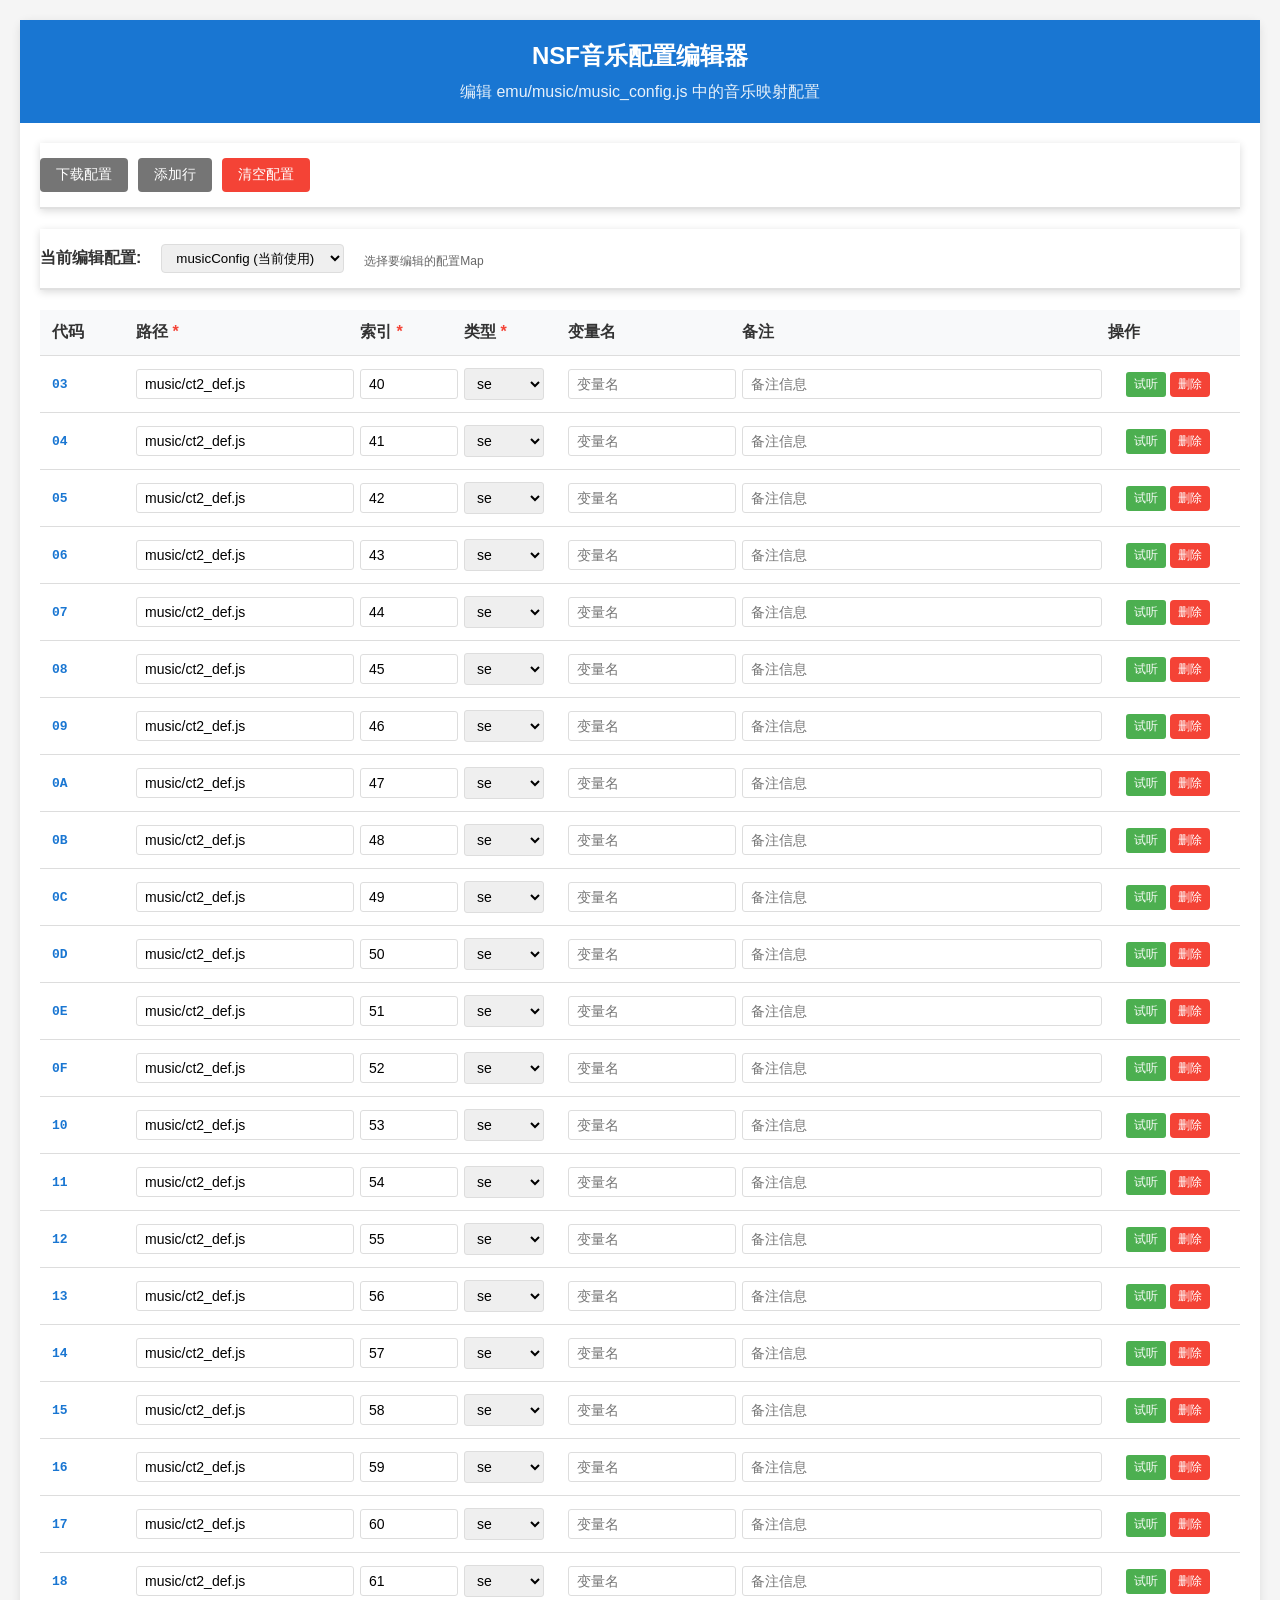
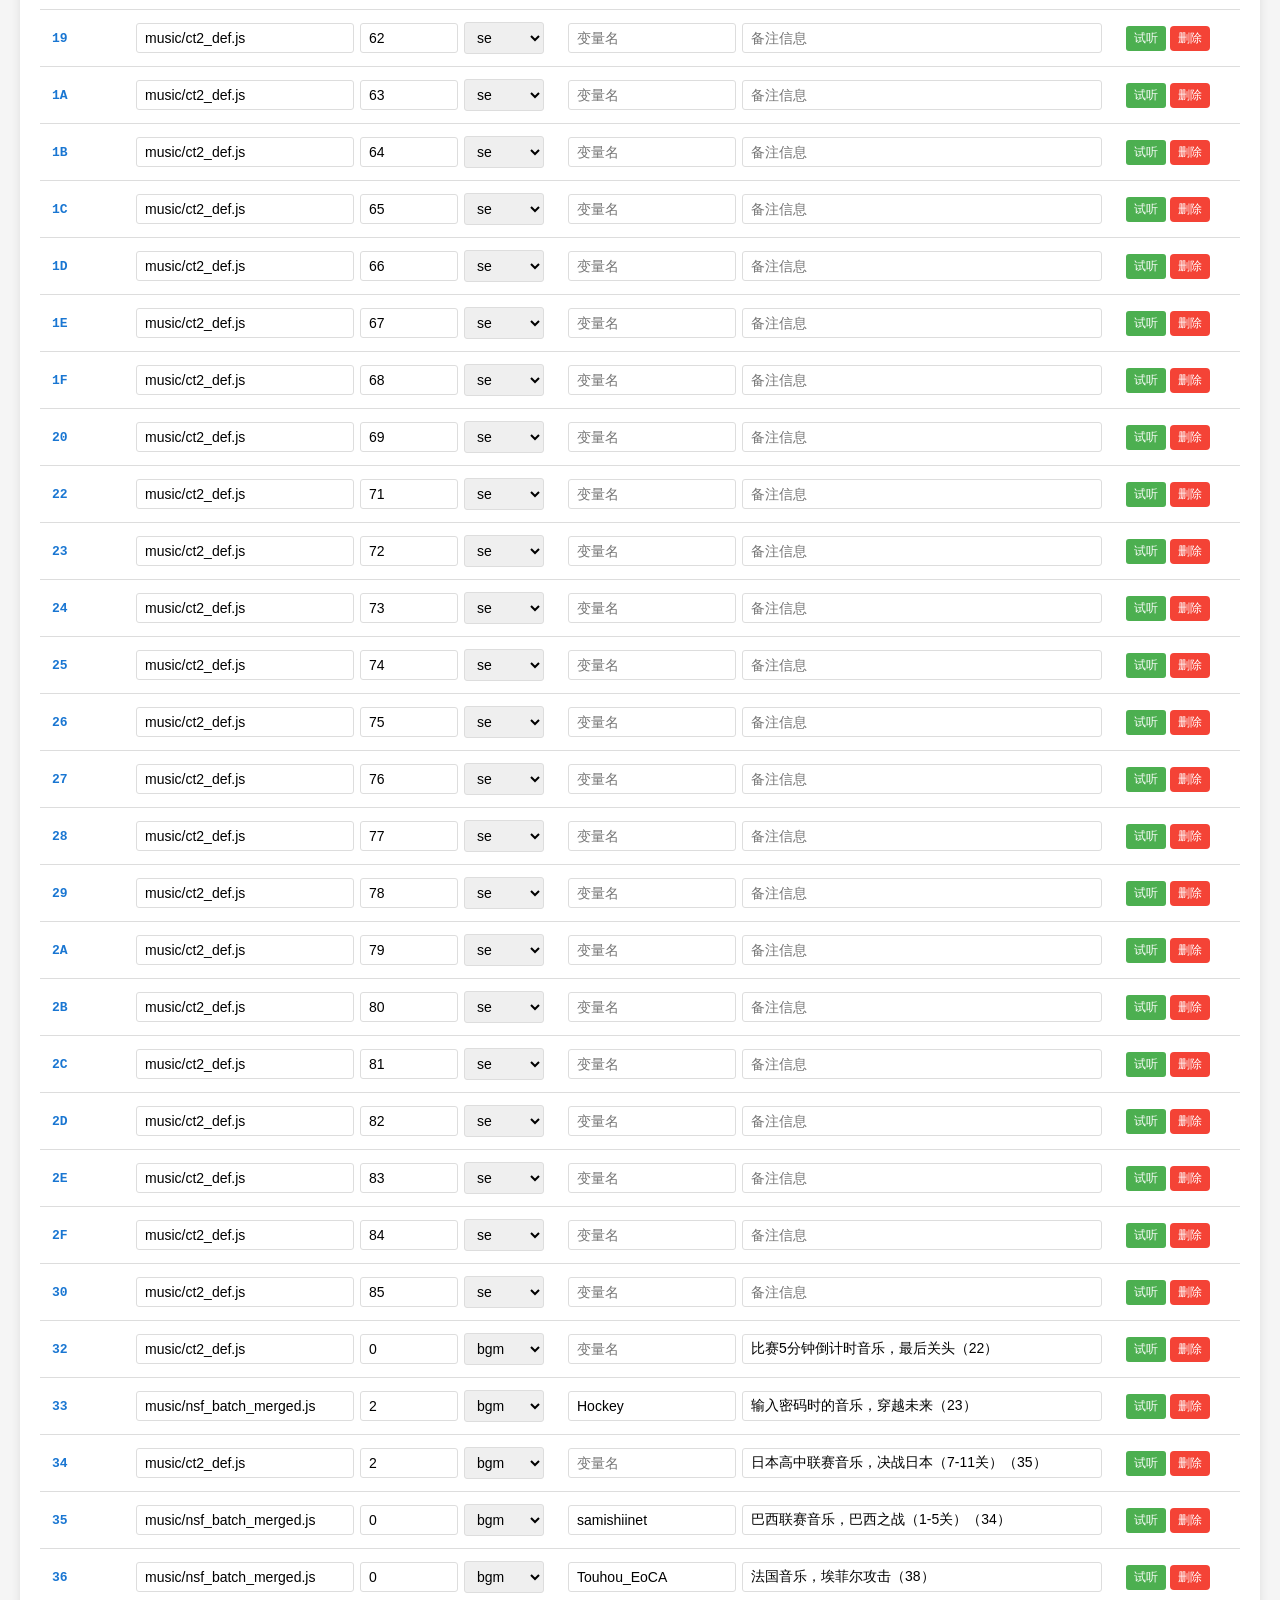
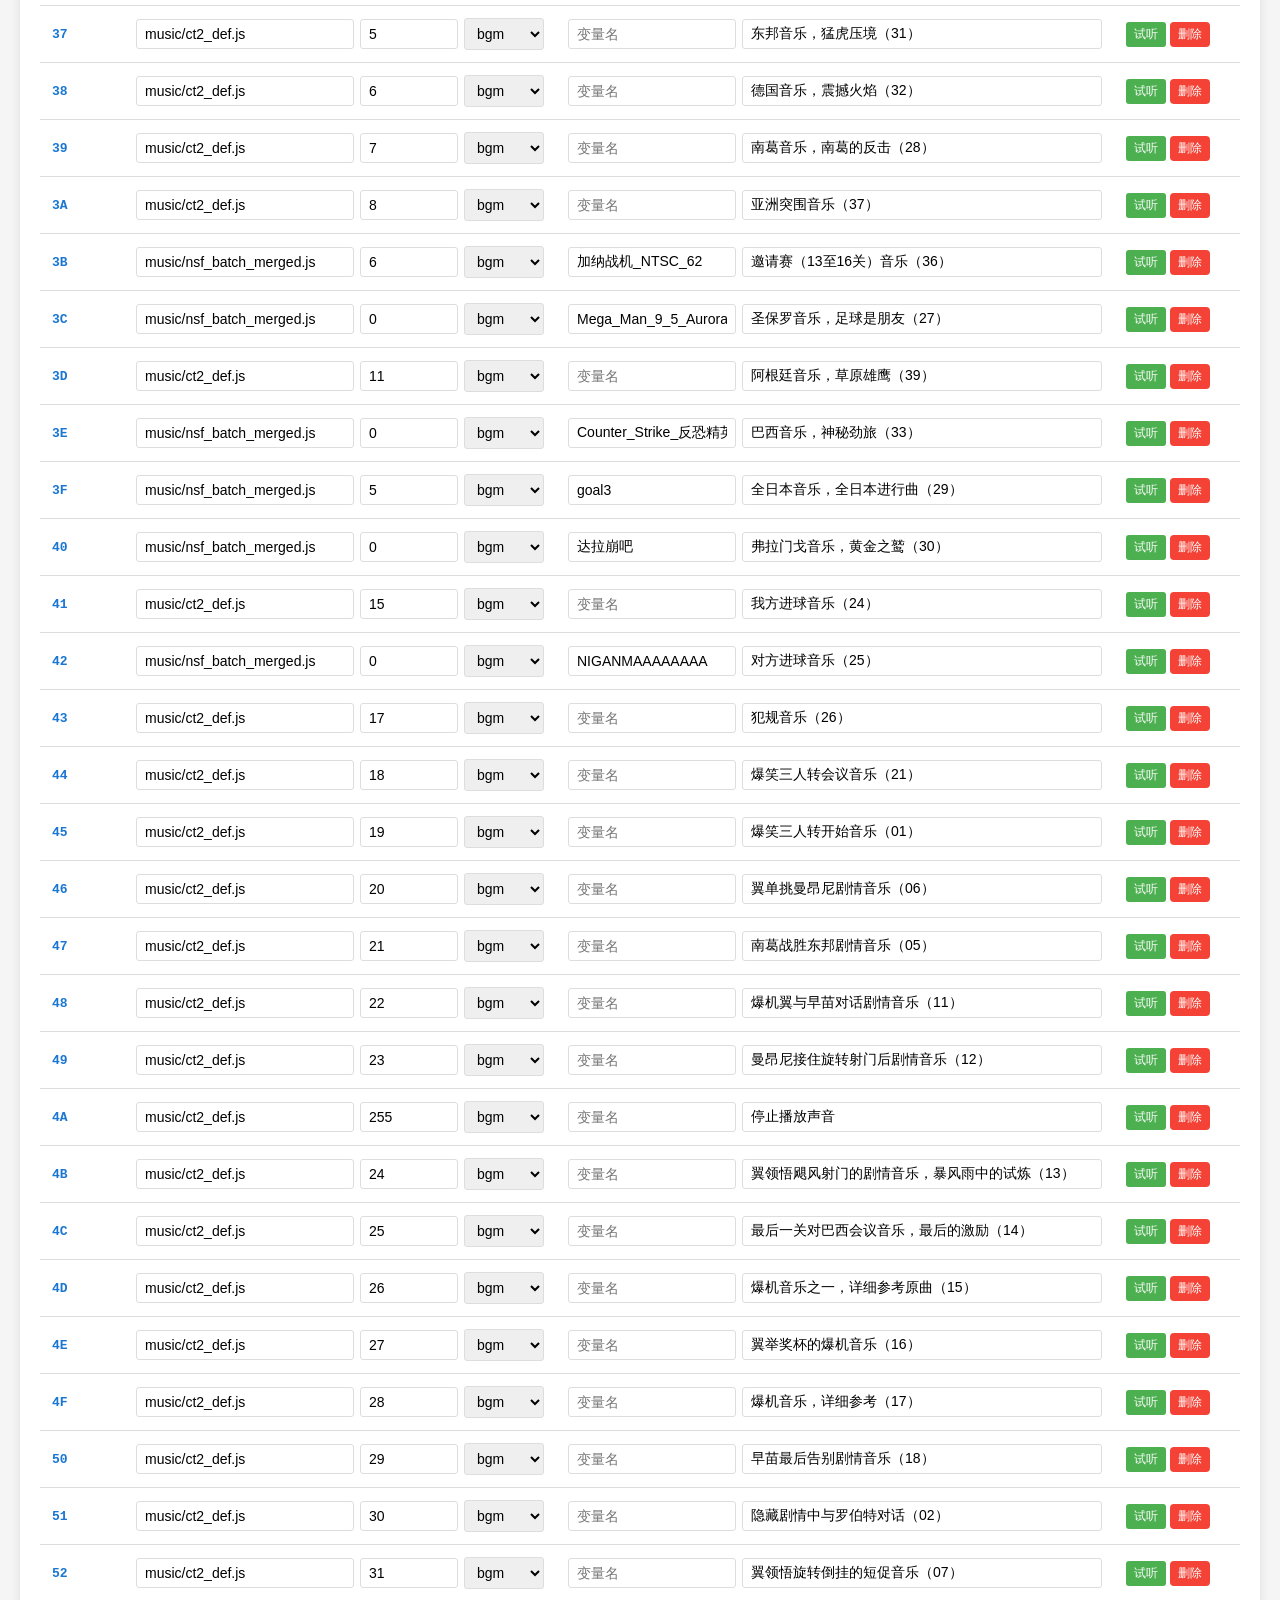
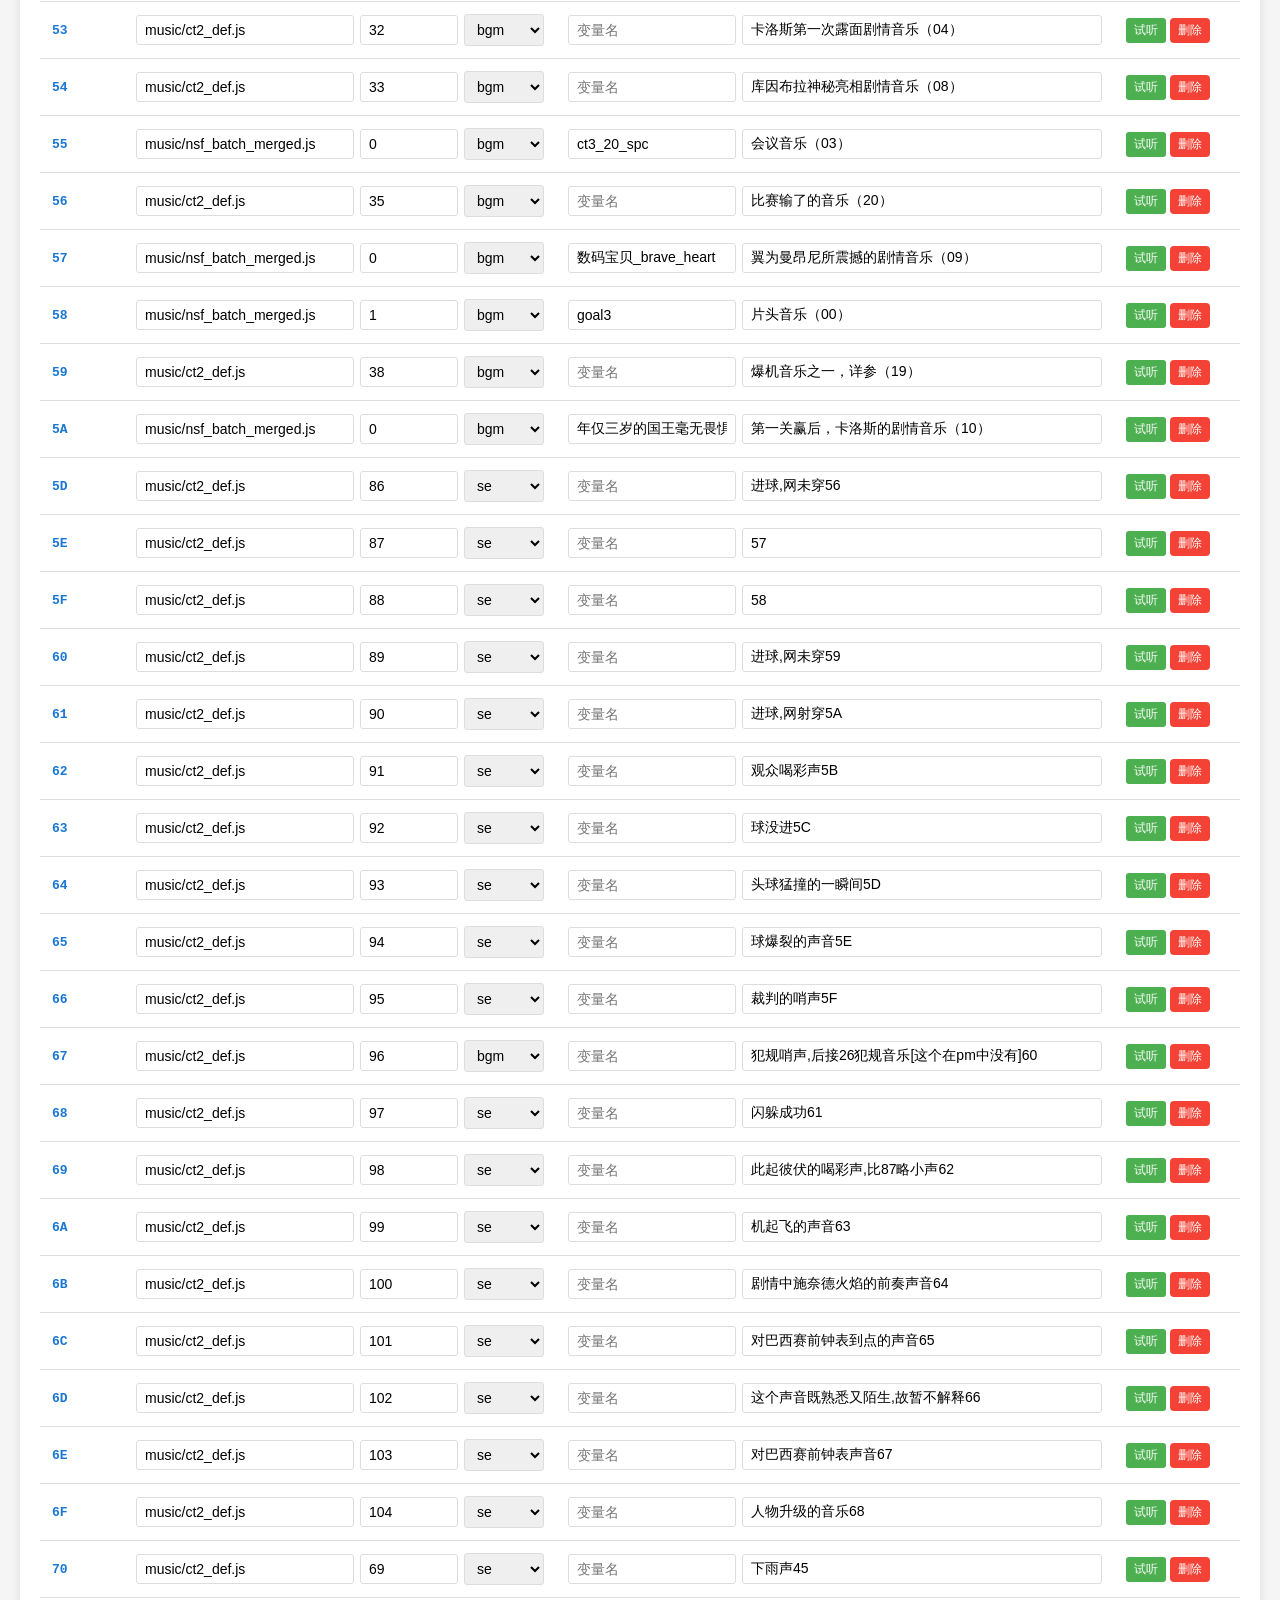
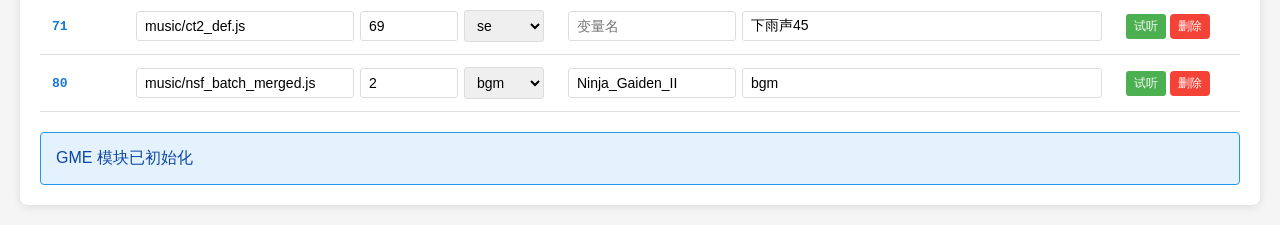
<file: emu/music/music_config_editor.html>
<!DOCTYPE html>
<html lang="zh-CN">
<head>
    <meta charset="UTF-8">
    <meta name="viewport" content="width=device-width, initial-scale=1.0">
    <title>NSF音乐配置编辑器</title>
    <style>
        body {
            font-family: 'Microsoft YaHei', Arial, sans-serif;
            margin: 0;
            padding: 20px;
            background: #f5f5f5;
            color: #333;
            min-height: 100vh;
        }

        .container {
            max-width: 1400px;
            margin: 0 auto;
            background: white;
            border-radius: 8px;
            box-shadow: 0 2px 10px rgba(0,0,0,0.1);
            overflow: visible; /* 改为visible以允许sticky元素正常工作 */
        }

        .header {
            background: #1976D2;
            color: white;
            padding: 20px;
            text-align: center;
            position: sticky;
            top: 0;
            z-index: 100;
        }

        .header h1 {
            margin: 0;
            font-size: 24px;
        }

        .header p {
            margin: 10px 0 0 0;
            opacity: 0.9;
        }

        .content {
            padding: 20px;
        }

        .toolbar {
            display: flex;
            gap: 10px;
            margin-bottom: 20px;
            flex-wrap: wrap;
            position: sticky;
            top: 88px; /* header高度 */
            background: white;
            padding: 15px 0;
            z-index: 90;
            border-bottom: 2px solid #e0e0e0;
            box-shadow: 0 2px 8px rgba(0,0,0,0.15);
        }

        .btn {
            padding: 8px 16px;
            border: none;
            border-radius: 4px;
            cursor: pointer;
            font-size: 14px;
            transition: background-color 0.3s;
        }

        .btn-primary {
            background: #1976D2;
            color: white;
        }

        .btn-primary:hover {
            background: #1565C0;
        }

        .btn-secondary {
            background: #757575;
            color: white;
        }

        .btn-secondary:hover {
            background: #616161;
        }

        .btn-success {
            background: #4CAF50;
            color: white;
        }

        .btn-success:hover {
            background: #45a049;
        }

        .btn-danger {
            background: #f44336;
            color: white;
        }

        .btn-danger:hover {
            background: #d32f2f;
        }

        .btn-small {
            padding: 4px 8px;
            font-size: 12px;
        }

        .config-selector {
            display: flex;
            gap: 20px;
            margin-bottom: 20px;
            align-items: center;
            position: sticky;
            top: 153px; /* header + toolbar高度 */
            background: white;
            padding: 15px 0;
            z-index: 90;
            border-bottom: 2px solid #e0e0e0;
            box-shadow: 0 2px 8px rgba(0,0,0,0.15);
        }

        .config-selector label {
            font-weight: bold;
        }

        .config-selector select {
            padding: 5px 10px;
            border: 1px solid #ddd;
            border-radius: 4px;
        }

        .table-container {
            overflow-x: auto;
            margin-bottom: 20px;
        }

        table {
            width: 100%;
            border-collapse: collapse;
            background: white;
            box-shadow: 0 1px 3px rgba(0,0,0,0.1);
        }

        th, td {
            padding: 12px;
            text-align: left;
            border-bottom: 1px solid #ddd;
        }

        th {
            background: #f8f9fa;
            font-weight: 600;
            z-index: 50;
        }

        tr:hover {
            background: #f5f5f5;
        }

        .code-cell {
            font-family: monospace;
            font-weight: bold;
            color: #1976D2;
            width: 60px;
        }

        .input-cell input, .input-cell select {
            width: 100%;
            padding: 6px 8px;
            border: 1px solid #ddd;
            border-radius: 3px;
            font-size: 14px;
        }

        .input-cell input:focus, .input-cell select:focus {
            outline: none;
            border-color: #1976D2;
            box-shadow: 0 0 0 2px rgba(25, 118, 210, 0.2);
        }

        .action-cell {
            width: 120px;
            text-align: center;
        }

        .play-btn {
            background: #4CAF50;
            color: white;
            border: none;
            padding: 4px 8px;
            border-radius: 3px;
            cursor: pointer;
            font-size: 12px;
        }

        .play-btn:hover {
            background: #45a049;
        }

        .play-btn.playing {
            background: #f44336;
        }

        .play-btn.playing:hover {
            background: #d32f2f;
        }

        .status {
            margin-top: 20px;
            padding: 15px;
            border-radius: 4px;
            display: none;
        }

        .status.success {
            background: #e8f5e8;
            border: 1px solid #4caf50;
            color: #2e7d32;
        }

        .status.error {
            background: #ffebee;
            border: 1px solid #f44336;
            color: #c62828;
        }

        .status.info {
            background: #e3f2fd;
            border: 1px solid #2196f3;
            color: #0d47a1;
        }

        .player-controls {
            display: flex;
            align-items: center;
            gap: 10px;
            margin: 10px 0;
            padding: 15px;
            background: #f8f9fa;
            border-radius: 4px;
            position: sticky;
            top: 218px; /* header + toolbar + config-selector高度 */
            z-index: 80;
            border: 2px solid #e0e0e0;
            box-shadow: 0 2px 8px rgba(0,0,0,0.15);
        }

        .player-controls.hidden {
            display: none;
        }

        .player-info {
            flex: 1;
            font-weight: bold;
        }

        .player-buttons {
            display: flex;
            gap: 5px;
        }

        .modal {
            position: fixed;
            top: 0;
            left: 0;
            width: 100%;
            height: 100%;
            background: rgba(0,0,0,0.5);
            display: flex;
            align-items: center;
            justify-content: center;
            z-index: 1000;
        }

        .modal.hidden {
            display: none;
        }

        .modal-content {
            background: white;
            padding: 20px;
            border-radius: 8px;
            max-width: 500px;
            width: 90%;
            max-height: 80vh;
            overflow-y: auto;
        }

        .modal h3 {
            margin-top: 0;
            color: #1976D2;
        }

        .modal textarea {
            width: 100%;
            height: 300px;
            padding: 10px;
            border: 1px solid #ddd;
            border-radius: 4px;
            font-family: monospace;
            font-size: 12px;
            resize: vertical;
        }

        .modal-buttons {
            display: flex;
            gap: 10px;
            justify-content: flex-end;
            margin-top: 15px;
        }

        .loading {
            text-align: center;
            padding: 40px;
            color: #666;
        }

        .spinner {
            border: 4px solid #f3f3f3;
            border-top: 4px solid #1976D2;
            border-radius: 50%;
            width: 40px;
            height: 40px;
            animation: spin 1s linear infinite;
            margin: 0 auto 20px;
        }

        @keyframes spin {
            0% { transform: rotate(0deg); }
            100% { transform: rotate(360deg); }
        }

        .required {
            color: #f44336;
        }

        .help-text {
            font-size: 12px;
            color: #666;
            margin-top: 5px;
        }
    </style>
</head>
<body>
    <div class="container">
        <div class="header">
            <h1>NSF音乐配置编辑器</h1>
            <p>编辑 emu/music/music_config.js 中的音乐映射配置</p>
        </div>

        <div class="content">
            <div class="toolbar">
                <button class="btn btn-secondary" id="exportBtn">下载配置</button>
                <button class="btn btn-secondary" id="addRowBtn">添加行</button>
                <button class="btn btn-danger" id="clearBtn">清空配置</button>
            </div>

            <div class="config-selector">
                <label>当前编辑配置:</label>
                <select id="configSelect">
                    <option value="musicConfig">musicConfig (当前使用)</option>
                    <option value="musicConfigback">musicConfigback (备份)</option>
                </select>
                <div class="help-text">选择要编辑的配置Map</div>
            </div>

            <div class="player-controls hidden" id="playerControls">
                <div class="player-info" id="playerInfo">未播放</div>
                <div class="player-buttons">
                    <button class="btn btn-small" id="prevTrackBtn">◀</button>
                    <button class="btn btn-small btn-success" id="playPauseBtn">▶</button>
                    <button class="btn btn-small" id="nextTrackBtn">▶</button>
                    <button class="btn btn-small btn-danger" id="stopBtn">⏹</button>
                </div>
            </div>

            <div class="table-container">
                <table id="configTable">
                    <thead>
                        <tr>
                            <th style="width: 60px;">代码</th>
                            <th style="width: 200px;">路径 <span class="required">*</span></th>
                            <th style="width: 80px;">索引 <span class="required">*</span></th>
                            <th style="width: 80px;">类型 <span class="required">*</span></th>
                            <th style="width: 150px;">变量名</th>
                            <th>备注</th>
                            <th style="width: 120px;">操作</th>
                        </tr>
                    </thead>
                    <tbody id="tableBody">
                        <tr>
                            <td colspan="7" class="loading">
                                <div class="spinner"></div>
                                请选择配置文件开始
                            </td>
                        </tr>
                    </tbody>
                </table>
            </div>

            <div class="status" id="status"></div>
        </div>
    </div>

    <!-- 尝试自动加载配置文件 -->
    <script src="music_config.js"></script>

    <script>
        class MusicConfigEditor {
            constructor() {
                this.currentConfig = 'musicConfig';
                this.configData = {
                    musicConfig: new Map(),
                    musicConfigback: new Map()
                };
                this.loadedFiles = new Map();
                this.currentPlayer = null;
                this.currentPlayingRow = null;
                this.currentTrackIndex = 0;
                this.totalTracks = 0;

                // GME UI preview state for editor
                this.editorGmeAudioContext = null;
                this.editorGmeUiNode = null;
                this.editorGmeBufferPtr = null;
                this.editorGmeDataPtr = null;
                this.editorPaused = false;

                this.init();
            }

            init() {
                this.bindEvents();

                // 检查是否已经自动加载了配置文件
                if (window.musicConfig || window.musicConfigback) {
                    this.parseAutoLoadedConfig();
                    this.showStatus('配置文件已自动加载！', 'success');
                    this.renderTable();
                } else {
                    this.showStatus('请选择配置文件开始编辑', 'info');
                }

                // 计算并应用 sticky top 的偏移，确保表头位于所有固定元素下方
                this.computeStickyTop();

                // 在窗口大小变化时重新计算
                window.addEventListener('resize', () => this.computeStickyTop());

                // 预加载 GME WASM，以避免首次点击播放时未初始化的问题
                try {
                    const self = this;
                    function setGmePtrs() {
                        try {
                            if (typeof Module !== 'undefined') {
                                try { self.editorGmeBufferPtr = Module.ccall('get_buffer', 'number', [], []); } catch (e) {}
                                try { self.editorGmeDataPtr = Module.ccall('get_data_buffer', 'number', [], []); } catch (e) {}
                                self.showStatus('GME 模块已初始化', 'info');
                            }
                        } catch (e) {
                            console.warn('setGmePtrs error', e);
                        }
                    }

                    if (typeof Module === 'undefined') {
                        const s = document.createElement('script');
                        s.src = '../lib/gme_player.js';
                        s.onload = function() {
                            // If Module exposes onRuntimeInitialized, chain our ptr setup
                            if (typeof Module !== 'undefined' && typeof Module.onRuntimeInitialized === 'function') {
                                const orig = Module.onRuntimeInitialized;
                                Module.onRuntimeInitialized = function() {
                                    try { if (typeof orig === 'function') orig(); } catch (e) {}
                                    setGmePtrs();
                                };
                            } else {
                                setGmePtrs();
                            }
                        };
                        s.onerror = function() {
                            console.warn('无法加载 GME 模块（编辑器预加载）');
                        };
                        document.head.appendChild(s);
                    } else {
                        // Module already present
                        setTimeout(setGmePtrs, 0);
                    }
                } catch (e) {
                    console.warn('预加载 GME 失败', e);
                }
            }

            bindEvents() {
                document.getElementById('exportBtn').addEventListener('click', () => this.downloadConfig());
                document.getElementById('addRowBtn').addEventListener('click', () => this.addRow());
                document.getElementById('clearBtn').addEventListener('click', () => this.clearConfig());
                document.getElementById('configSelect').addEventListener('change', (e) => {
                    this.currentConfig = e.target.value;
                    this.renderTable();
                });

                // 播放器控制
                document.getElementById('playPauseBtn').addEventListener('click', () => this.togglePlayback());
                document.getElementById('prevTrackBtn').addEventListener('click', () => this.prevTrack());
                document.getElementById('nextTrackBtn').addEventListener('click', () => this.nextTrack());
                document.getElementById('stopBtn').addEventListener('click', () => this.stopPlayback());
            }

            parseAutoLoadedConfig() {
                // 直接使用已经加载到window的配置
                if (window.musicConfig) {
                    this.configData.musicConfig = this.objectToMap(window.musicConfig);
                }
                if (window.musicConfigback) {
                    this.configData.musicConfigback = this.objectToMap(window.musicConfigback);
                }
            }

            objectToMap(obj) {
                if (obj instanceof Map) {
                    return new Map(obj);
                }
                return new Map(Object.entries(obj || {}));
            }

            mapToObject(map) {
                const obj = {};
                for (const [key, value] of map) {
                    obj[key] = value;
                }
                return obj;
            }

            renderTable() {
                const tbody = document.getElementById('tableBody');
                const config = this.configData[this.currentConfig];

                if (!config || config.size === 0) {
                    tbody.innerHTML = '<tr><td colspan="7" style="text-align: center; padding: 40px; color: #666;">配置为空，请先加载配置或添加行</td></tr>';
                    return;
                }

                const rows = [];
                for (const [code, mapping] of config) {
                    rows.push(this.createTableRow(code, mapping));
                }

                tbody.innerHTML = rows.join('');
            }

            createTableRow(code, mapping) {
                const path = mapping.path || '';
                const index = mapping.index !== undefined ? mapping.index : 0;
                const type = mapping.type || 'bgm';
                const name = mapping.name || '';
                const note = mapping.note || '';

                return `
                    <tr data-code="${code}">
                        <td class="code-cell">${code}</td>
                        <td class="input-cell">
                            <input type="text" value="${this.escapeHtml(path)}" data-field="path" placeholder="music/filename.js">
                        </td>
                        <td class="input-cell">
                            <input type="number" value="${index}" data-field="index" min="0" max="255">
                        </td>
                        <td class="input-cell">
                            <select data-field="type">
                                <option value="bgm" ${type === 'bgm' ? 'selected' : ''}>bgm</option>
                                <option value="se" ${type === 'se' ? 'selected' : ''}>se</option>
                            </select>
                        </td>
                        <td class="input-cell">
                            <input type="text" value="${this.escapeHtml(name)}" data-field="name" placeholder="变量名">
                        </td>
                        <td class="input-cell">
                            <input type="text" value="${this.escapeHtml(note)}" data-field="note" placeholder="备注信息">
                        </td>
                        <td class="action-cell">
                            <button class="play-btn" onclick="editor.playRow('${code}')">试听</button>
                            <button class="btn btn-danger btn-small" onclick="editor.deleteRow('${code}')">删除</button>
                        </td>
                    </tr>
                `;
            }

            addRow() {
                const config = this.configData[this.currentConfig];
                let newCode = '80'; // 默认起始代码

                // 找到一个未使用的代码
                while (config.has(newCode)) {
                    const num = parseInt(newCode, 16) + 1;
                    newCode = num.toString(16).toUpperCase().padStart(2, '0');
                }

                config.set(newCode, {
                    path: '',
                    index: 0,
                    type: 'bgm',
                    name: '',
                    note: ''
                });

                this.renderTable();
                this.showStatus(`已添加新行 (代码: ${newCode})`, 'success');
            }

            deleteRow(code) {
                if (confirm(`确定要删除代码 ${code} 的配置吗？`)) {
                    this.configData[this.currentConfig].delete(code);
                    this.renderTable();
                    this.showStatus(`已删除代码 ${code} 的配置`, 'success');
                }
            }

            async playRow(code) {
                const config = this.configData[this.currentConfig];
                const mapping = config.get(code);

                if (!mapping || !mapping.path) {
                    this.showStatus('此行没有有效的路径配置', 'error');
                    return;
                }

                try {
                    // 行内按钮行为（重启/停止）：
                    // - 如果当前正在播放同一行（非 paused），则点击表示停止
                    // - 否则（包括 paused 或不同的行），停止当前并重新开始播放（重启）
                    if (this.currentPlayingRow === code) {
                        if (this.currentPlayer && !this.editorPaused) {
                            // 正在播放 -> 停止
                            this.stopPlayback();
                            return;
                        } else {
                            // paused 或没有实际 player -> 继续重启播放（先清理）
                            this.stopPlayback();
                            // keep currentPlayingRow as code below
                        }
                    } else {
                        // 不同的行：停止当前并开始新播放
                        this.stopPlayback();
                    }

                    this.currentPlayingRow = code;
                    this.showStatus(`正在加载 ${mapping.path}...`, 'info');

                    // 加载NSF文件
                    const nsfData = await this.loadNsfFile(mapping.path, mapping.name);

                    // 确定曲目数量：使用 GME 的 init_gme -> get_track_count -> stop_gme 流程来支持多种格式
                    this.totalTracks = 1;
                    try {
                        if (typeof Module !== 'undefined' && typeof Module.ccall === 'function') {
                            try {
                                const uint8Data = nsfData instanceof Uint8Array ? nsfData : new Uint8Array(nsfData);
                                const resizeResult = Module.ccall('resize_data_buffer', 'number', ['number'], [uint8Data.length]);
                                if (resizeResult === 0) {
                                    let tmpDataPtr = 0;
                                    try { tmpDataPtr = Module.ccall('get_data_buffer', 'number', [], []); } catch (e) { tmpDataPtr = 0; }
                                    if (tmpDataPtr) {
                                        for (let i = 0; i < uint8Data.length; i++) HEAPU8[tmpDataPtr + i] = uint8Data[i];
                                        // 初始化 GME（使用 track 0）以便正确解析文件并查询曲目数
                                        try {
                                            const initRes = Module.ccall('init_gme', 'number', ['number', 'number', 'number'], [uint8Data.length, 0, (this.editorGmeAudioContext ? this.editorGmeAudioContext.sampleRate : 44100)]);
                                            if (initRes === 0) {
                                                try {
                                                    const tc = Module.ccall('get_track_count', 'number', [], []);
                                                    if (typeof tc === 'number' && tc > 0) this.totalTracks = tc;
                                                } catch (e) {
                                                    console.warn('GME 未提供 get_track_count 接口或调用失败', e);
                                                }
                                                // 尝试停止/清理 GME 状态（如果实现了 stop_gme）
                                                try { Module.ccall('stop_gme', 'number', [], []); } catch (e) {}
                                            }
                                        } catch (e) {
                                            console.warn('init_gme for track count failed', e);
                                        }
                                    }
                                }
                            } catch (e) {
                                console.warn('使用 GME 获取曲目数失败:', e);
                            }
                        }
                        // 不使用 JSNSF (NsfPlayer) 回退，全部使用 GME 解析
                    } catch (e) {
                        console.warn('确定曲目总数时发生错误:', e);
                    }

                    this.currentTrackIndex = Math.min(mapping.index || 0, this.totalTracks - 1);

                    // 开始播放
                    this.playTrack(mapping.path, this.currentTrackIndex, mapping.name);

                    // 更新UI
                    this.updatePlayerUI(mapping, code);

                } catch (error) {
                    console.error('播放失败:', error);
                    this.showStatus(`播放失败: ${error.message}`, 'error');
                    this.currentPlayingRow = null;
                }
            }

            async loadNsfFile(filePath, variableName) {
                // 修复路径问题：在编辑器环境中，调整NSF文件的相对路径
                let adjustedPath = filePath;
                if (filePath.startsWith('music/')) {
                    // 如果路径以 music/ 开头，在编辑器中移除 music/ 前缀
                    // 因为编辑器和NSF文件都在同一个 music/ 目录下
                    adjustedPath = filePath.substring(6);
                }

                const cacheKey = adjustedPath + (variableName ? '|' + variableName : '');

                if (this.loadedFiles.has(cacheKey)) {
                    return this.loadedFiles.get(cacheKey);
                }

                return new Promise((resolve, reject) => {
                    const script = document.createElement('script');
                    script.src = adjustedPath + '?t=' + Date.now();

                    script.onload = () => {
                        let varName = variableName;
                        if (!varName) {
                            varName = filePath.split('/').pop().replace(/\.js$/i, '');
                        } else if (varName.endsWith('.js')) {
                            varName = varName.replace(/\.js$/i, '');
                        }

                        const nsfData = window[varName];
                        if (nsfData && Array.isArray(nsfData)) {
                            this.loadedFiles.set(cacheKey, nsfData);
                            resolve(nsfData);
                        } else {
                            reject(new Error(`NSF变量 ${varName} 未找到或不是数组`));
                        }
                    };

                    script.onerror = () => {
                        reject(new Error(`加载NSF文件失败: ${adjustedPath}`));
                    };

                    document.head.appendChild(script);
                });
            }

            playTrack(nsfPath, trackIndex, variableName) {
                // 使用 GME 播放编辑器内的试听，不依赖 nsfPlayBackground
                // 停止之前的播放
                this.stopPlayback();

                // 确保 audio context
                if (!this.editorGmeAudioContext) this.editorGmeAudioContext = new (window.AudioContext || window.webkitAudioContext)();

                // path 调整
                let adjustedPath = nsfPath;
                if (nsfPath.startsWith('music/')) adjustedPath = nsfPath.substring(6);
                const cacheKey = adjustedPath + (variableName ? '|' + variableName : '');
                const nsfData = this.loadedFiles.get(cacheKey);
                if (!nsfData) throw new Error('NSF数据未加载');

                const uint8Data = nsfData instanceof Uint8Array ? nsfData : new Uint8Array(nsfData);

                const playNow = () => {
                    try {
                        if (typeof Module === 'undefined') {
                            throw new Error('GME Module 未加载');
                        }
                        // resize and copy
                        const resizeResult = Module.ccall('resize_data_buffer', 'number', ['number'], [uint8Data.length]);
                        if (resizeResult !== 0) throw new Error('resize_data_buffer 失败');
                        try { this.editorGmeDataPtr = Module.ccall('get_data_buffer', 'number', [], []); } catch (e) {}
                        try { this.editorGmeBufferPtr = Module.ccall('get_buffer', 'number', [], []); } catch (e) {}
                        for (let i = 0; i < uint8Data.length; i++) HEAPU8[this.editorGmeDataPtr + i] = uint8Data[i];

                        const result = Module.ccall('init_gme', 'number', ['number', 'number', 'number'], [uint8Data.length, trackIndex || 0, this.editorGmeAudioContext.sampleRate]);
                        if (result !== 0) throw new Error('init_gme 失败');

                        // create script node
                        try {
                            if (this.editorGmeUiNode) { try { this.editorGmeUiNode.disconnect(); } catch (e) {} this.editorGmeUiNode = null; }
                            const bufferSize = 4096;
                            // 如果 audioContext 曾被 suspend，尝试恢复
                            try {
                                if (this.editorGmeAudioContext && this.editorGmeAudioContext.state === 'suspended' && typeof this.editorGmeAudioContext.resume === 'function') {
                                    this.editorGmeAudioContext.resume().catch(()=>{});
                                }
                            } catch (e) {
                                // 忽略恢复错误
                            }
                            this.editorGmeUiNode = this.editorGmeAudioContext.createScriptProcessor(bufferSize, 0, 2);
                            // Ensure buffer ptr is available
                            try { this.editorGmeBufferPtr = Module.ccall('get_buffer', 'number', [], []); } catch (e) {}
                            this.editorGmeUiNode.onaudioprocess = (event) => {
                                const outputBuffer = event.outputBuffer;
                                const left = outputBuffer.getChannelData(0);
                                const right = outputBuffer.getChannelData(1);
                                const r = Module.ccall('play_gme', 'number', ['number'], [bufferSize]);
                                if (r === 0) {
                                    const data = new Int16Array(HEAPU8.buffer, this.editorGmeBufferPtr, bufferSize * 2);
                                    for (let i = 0; i < bufferSize; i++) {
                                        left[i] = data[i * 2] / 32768;
                                        right[i] = data[i * 2 + 1] / 32768;
                                    }
                                } else {
                                    // end
                                    try { this.stopPlayback(); } catch (e) {}
                                }
                            };
                            this.editorGmeUiNode.connect(this.editorGmeAudioContext.destination);
                            this.currentPlayer = this.editorGmeUiNode;
                            this.showStatus(`正在播放曲目 ${trackIndex + 1}/${this.totalTracks}`, 'success');
                        } catch (e) {
                            throw e;
                        }
                    } catch (e) {
                        console.error('GME 播放失败', e);
                        this.showStatus('播放失败: ' + e.message, 'error');
                        this.currentPlayer = null;
                    }
                };

                if (typeof Module === 'undefined') {
                    // 动态加载 gme_player
                    const script = document.createElement('script');
                    script.src = '../lib/gme_player.js';
                    script.onload = () => {
                        if (Module && typeof Module.onRuntimeInitialized === 'function') {
                            Module.onRuntimeInitialized = function() {
                                try { playNow(); } catch (e) { console.error(e); }
                            };
                        } else {
                            playNow();
                        }
                    };
                    script.onerror = () => {
                        this.showStatus('加载 GME 模块失败', 'error');
                    };
                    document.head.appendChild(script);
                } else {
                    playNow();
                }
            }

            stopPlayback() {
                // 停止 editor GME 节点
                if (this.editorGmeUiNode) {
                    try { this.editorGmeUiNode.disconnect(); } catch (e) {}
                    this.editorGmeUiNode = null;
                }

                // 尝试通过 Module 停止 GME（如果提供了接口）
                try {
                    if (typeof Module !== 'undefined') {
                        // 常见实现可能没有 stop_gme；使用 safe ccall
                        try { Module.ccall('stop_gme', 'number', [], []); } catch (e) {}
                    }
                } catch (e) {
                    // ignore
                }

                // 尝试将 editor audio context 暂停以释放音频硬件（不关闭以便快速恢复）
                try {
                    if (this.editorGmeAudioContext && typeof this.editorGmeAudioContext.suspend === 'function') {
                        this.editorGmeAudioContext.suspend().catch(()=>{});
                    }
                } catch (e) {}

                // 兼容旧的 currentPlayer 停止接口（移除 JSNSF 特有 stop）
                const prevRow = this.currentPlayingRow;
                if (this.currentPlayer) {
                    try { if (typeof this.currentPlayer.stop === 'function') this.currentPlayer.stop(); } catch (e) {}
                    this.currentPlayer = null;
                }

                // 不清除 currentPlayingRow —— 保留所选行以便用户可以再次播放或切曲
                if (prevRow) {
                    const cfg = this.configData[this.currentConfig];
                    const mapping = cfg ? cfg.get(prevRow) : null;
                    this.updatePlayerUI(mapping, prevRow);
                } else {
                    this.updatePlayerUI(null, null);
                }
                this.showStatus('播放已停止', 'info');
            }

            togglePlayback() {
                // 浮动按钮行为（暂停/继续）：如果已经存在 player 且未 paused -> pause；如果 paused -> resume；
                if (this.currentPlayer && !this.editorPaused) {
                    this.pausePlayback();
                } else if (this.editorPaused) {
                    this.resumePlayback();
                } else if (this.currentPlayingRow) {
                    // 未播放 -> 启动播放（重启）
                    const config = this.configData[this.currentConfig];
                    const mapping = config.get(this.currentPlayingRow);
                    if (mapping) {
                        this.playTrack(mapping.path, this.currentTrackIndex, mapping.name);
                    }
                }
            }

            pausePlayback() {
                // 断开输出节点但保留 Module 的内部播放状态
                if (this.editorGmeUiNode) {
                    try { this.editorGmeUiNode.disconnect(); } catch (e) {}
                }
                this.currentPlayer = null;
                this.editorPaused = true;
                // 更新浮动按钮显示为 ▶
                if (this.currentPlayingRow) {
                    const cfg = this.configData[this.currentConfig];
                    const mapping = cfg ? cfg.get(this.currentPlayingRow) : null;
                    this.updatePlayerUI(mapping, this.currentPlayingRow);
                }
            }

            resumePlayback() {
                // 从暂停恢复，重建并连接 ScriptProcessor（Module 内部继续播放）
                if (!this.currentPlayingRow) return;
                const cfg = this.configData[this.currentConfig];
                const mapping = cfg ? cfg.get(this.currentPlayingRow) : null;
                if (!mapping) return;

                try {
                    const bufferSize = 4096;
                    if (!this.editorGmeAudioContext) this.editorGmeAudioContext = new (window.AudioContext || window.webkitAudioContext)();
                    try { if (this.editorGmeAudioContext.state === 'suspended') this.editorGmeAudioContext.resume().catch(()=>{}); } catch (e) {}
                    if (this.editorGmeUiNode) { try { this.editorGmeUiNode.disconnect(); } catch (e) {} this.editorGmeUiNode = null; }
                    this.editorGmeUiNode = this.editorGmeAudioContext.createScriptProcessor(bufferSize, 0, 2);
                    try { this.editorGmeBufferPtr = Module.ccall('get_buffer', 'number', [], []); } catch (e) {}
                    this.editorGmeUiNode.onaudioprocess = (event) => {
                        const outputBuffer = event.outputBuffer;
                        const left = outputBuffer.getChannelData(0);
                        const right = outputBuffer.getChannelData(1);
                        const r = Module.ccall('play_gme', 'number', ['number'], [bufferSize]);
                        if (r === 0) {
                            const data = new Int16Array(HEAPU8.buffer, this.editorGmeBufferPtr, bufferSize * 2);
                            for (let i = 0; i < bufferSize; i++) {
                                left[i] = data[i * 2] / 32768;
                                right[i] = data[i * 2 + 1] / 32768;
                            }
                        } else {
                            try { this.stopPlayback(); } catch (e) {}
                        }
                    };
                    this.editorGmeUiNode.connect(this.editorGmeAudioContext.destination);
                    this.currentPlayer = this.editorGmeUiNode;
                    this.editorPaused = false;
                    this.updatePlayerUI(mapping, this.currentPlayingRow);
                } catch (e) {
                    console.warn('resumePlayback error', e);
                }
            }

            prevTrack() {
                if (!this.currentPlayingRow || this.totalTracks <= 1) return;

                this.currentTrackIndex = this.currentTrackIndex > 0 ? this.currentTrackIndex - 1 : this.totalTracks - 1;

                const config = this.configData[this.currentConfig];
                const mapping = config.get(this.currentPlayingRow);
                if (mapping) {
                    this.playTrack(mapping.path, this.currentTrackIndex, mapping.name);
                    this.updatePlayerUI(mapping, this.currentPlayingRow);
                }
            }

            nextTrack() {
                if (!this.currentPlayingRow || this.totalTracks <= 1) return;

                this.currentTrackIndex = (this.currentTrackIndex + 1) % this.totalTracks;

                const config = this.configData[this.currentConfig];
                const mapping = config.get(this.currentPlayingRow);
                if (mapping) {
                    this.playTrack(mapping.path, this.currentTrackIndex, mapping.name);
                    this.updatePlayerUI(mapping, this.currentPlayingRow);
                }
            }

            updatePlayerUI(mapping, code) {
                const controls = document.getElementById('playerControls');
                const info = document.getElementById('playerInfo');
                const playPauseBtn = document.getElementById('playPauseBtn');

                if (mapping && code) {
                    controls.classList.remove('hidden');
                    info.textContent = `${mapping.path} - 曲目 ${this.currentTrackIndex + 1}/${this.totalTracks}`;
                    // 浮动按钮区分暂停和停止：如果处于 paused 显示 ▶（resume），如果正在播放显示 ⏸，否则显示 ▶
                    if (this.editorPaused) playPauseBtn.textContent = '▶';
                    else playPauseBtn.textContent = this.currentPlayer ? '⏸' : '▶';

                    // 更新播放按钮状态
                    document.querySelectorAll('.play-btn').forEach(btn => {
                        btn.classList.remove('playing');
                        btn.textContent = '试听';
                    });

                    const currentBtn = document.querySelector(`tr[data-code="${code}"] .play-btn`);
                    // 仅当存在实际播放器（this.currentPlayer）时，将该行标记为停止
                    if (currentBtn && this.currentPlayer) {
                        currentBtn.classList.add('playing');
                        currentBtn.textContent = '停止';
                    }
                } else {
                    controls.classList.add('hidden');
                    info.textContent = '未播放';

                    // 重置所有播放按钮
                    document.querySelectorAll('.play-btn').forEach(btn => {
                        btn.classList.remove('playing');
                        btn.textContent = '试听';
                    });
                }

                // 播放器显示/隐藏可能影响布局，重新计算sticky top
                this.computeStickyTop();
            }

            // 计算所有固定元素的总高度并设置到root的CSS变量 --sticky-top
            computeStickyTop() {
                try {
                    const header = document.querySelector('.header');
                    const toolbar = document.querySelector('.toolbar');
                    const configSelector = document.querySelector('.config-selector');
                    const playerControls = document.getElementById('playerControls');

                    const headerH = header ? header.getBoundingClientRect().height : 0;
                    const toolbarH = toolbar ? toolbar.getBoundingClientRect().height : 0;
                    const configH = configSelector ? configSelector.getBoundingClientRect().height : 0;
                    const playerH = (playerControls && !playerControls.classList.contains('hidden')) ? playerControls.getBoundingClientRect().height : 0;

                    // 加上一点小间隙，防止视觉上紧贴
                    const gap = 8;
                    const total = Math.ceil(headerH + toolbarH + configH + playerH + gap);

                    document.documentElement.style.setProperty('--sticky-top', total + 'px');
                    // 便于调试：在 container 上设置一个属性（可选）
                    // document.querySelector('.container').setAttribute('data-sticky-top', total);
                } catch (e) {
                    console.warn('computeStickyTop 失败:', e);
                }
            }

            readTableData() {
                const config = new Map();
                const rows = document.querySelectorAll('#tableBody tr[data-code]');

                for (const row of rows) {
                    const code = row.dataset.code;
                    const inputs = row.querySelectorAll('input, select');

                    const mapping = {};
                    for (const input of inputs) {
                        const field = input.dataset.field;
                        if (field) {
                            if (input.type === 'number') {
                                mapping[field] = parseInt(input.value) || 0;
                            } else {
                                mapping[field] = input.value.trim();
                            }
                        }
                    }

                    // 验证必填字段
                    if (!mapping.path || mapping.index === undefined || !mapping.type) {
                        console.warn(`代码 ${code} 缺少必填字段`);
                        continue;
                    }

                    config.set(code, mapping);
                }

                this.configData[this.currentConfig] = config;
            }

            clearConfig() {
                if (confirm('确定要清空当前配置吗？此操作不可撤销。')) {
                    this.configData[this.currentConfig] = new Map();
                    this.renderTable();
                    this.showStatus('配置已清空', 'info');
                }
            }

            downloadConfig() {
                this.readTableData();

                const exportContent = `// 自定义音乐映射配置
// 格式: 代码 -> {name: 文件名, path: 文件路径, note: 备注}
// 这个文件会在页面加载时自动覆盖默认配置

// 如果你想修改配置，只需要编辑这个文件
// 代码会自动检测并使用这里的配置
// 可以添加不存在的代码作为背景音乐或者音效

// 示例：使用 name 字段指定变量名
// ["81", { name: "myCustomMusicData", path: "music/custom.js", index: 0, note: "自定义音乐示例", type: "bgm" }],

window.musicConfig = new Map(${this.formatMapForExport(this.configData.musicConfig)});






// 配置备份
musicConfigback = new Map(${this.formatMapForExport(this.configData.musicConfigback)});
`;

                this.downloadFile(exportContent, 'music_config.js');
                this.showStatus('配置已下载为 music_config.js', 'success');
            }

            downloadFile(content, filename) {
                const blob = new Blob([content], { type: 'text/javascript' });
                const url = URL.createObjectURL(blob);
                const a = document.createElement('a');
                a.href = url;
                a.download = filename;
                document.body.appendChild(a);
                a.click();
                document.body.removeChild(a);
                URL.revokeObjectURL(url);
            }

            formatMapForExport(map) {
                if (!map || map.size === 0) {
                    return '([])';
                }

                const formatted = Array.from(map.entries()).map(([key, value]) => {
                    const valueStr = JSON.stringify(value);
                    return `["${key}", ${valueStr}]`;
                }).join(',\n\t');

                return `([\n\t${formatted}\n])`;
            }

            showStatus(message, type) {
                const status = document.getElementById('status');
                status.textContent = message;
                status.className = `status ${type}`;
                status.style.display = 'block';

                // 3秒后自动隐藏
                setTimeout(() => {
                    status.style.display = 'none';
                }, 3000);
            }

            escapeHtml(text) {
                const div = document.createElement('div');
                div.textContent = text;
                return div.innerHTML;
            }
        }

        // 全局实例
        let editor;
        document.addEventListener('DOMContentLoaded', () => {
            editor = new MusicConfigEditor();
        });

        // 暴露给按钮的全局函数
        window.editor = {
            playRow: (code) => editor && editor.playRow(code),
            deleteRow: (code) => editor && editor.deleteRow(code)
        };
    </script>
</body>
</html></content>
<parameter name="filePath">
</file>
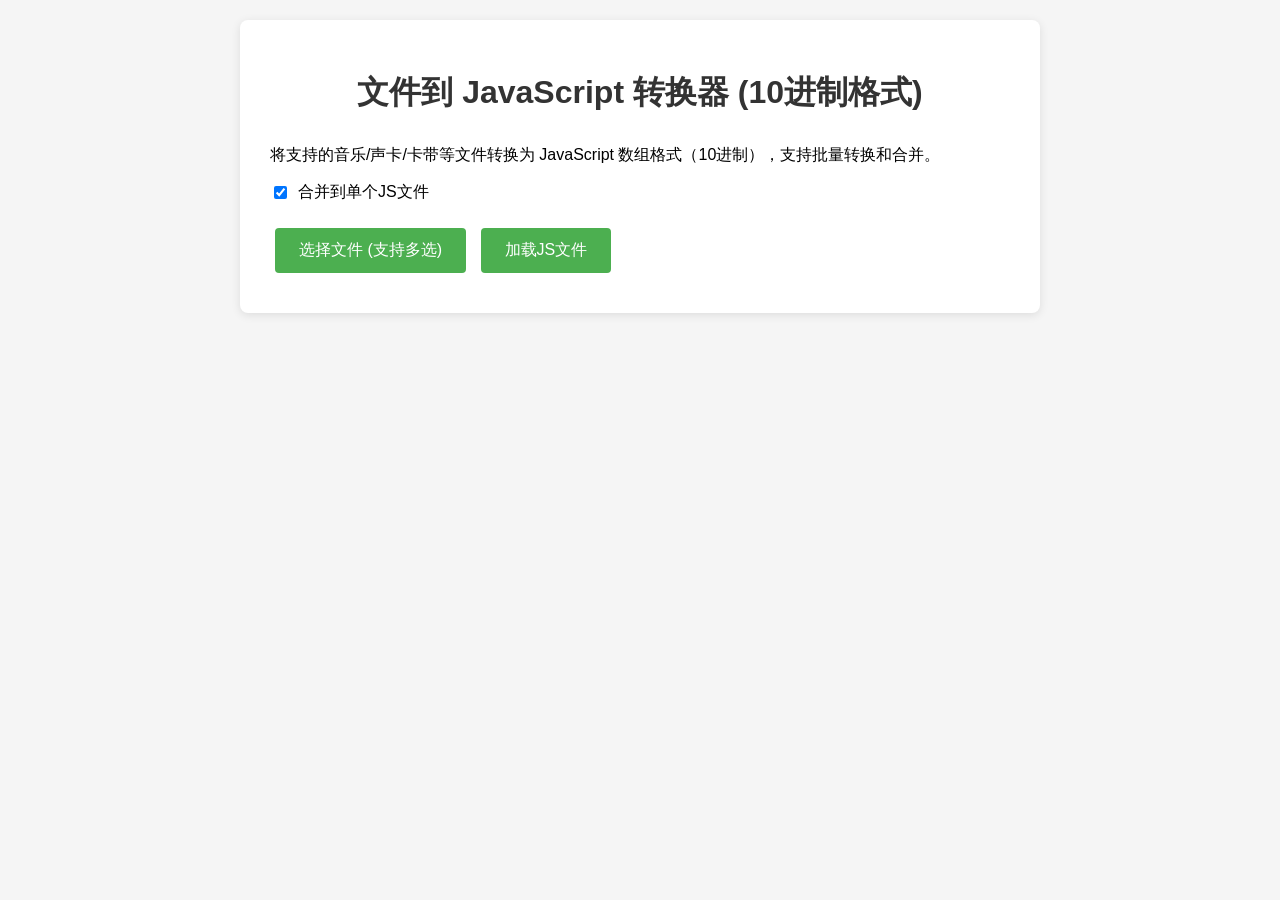
<file: emu/music/nsftojs.html>
<!DOCTYPE html>
<html lang="zh-CN">
<head>
    <meta charset="UTF-8">
    <meta name="viewport" content="width=device-width, initial-scale=1.0">
    <title>NSF to JS Converter</title>
    <style>
        body {
            font-family: Arial, sans-serif;
            max-width: 800px;
            margin: 0 auto;
            padding: 20px;
            background-color: #f5f5f5;
        }
        .container {
            background: white;
            padding: 30px;
            border-radius: 8px;
            box-shadow: 0 2px 10px rgba(0,0,0,0.1);
        }
        h1 {
            color: #333;
            text-align: center;
            margin-bottom: 30px;
        }
        .button {
            display: inline-block;
            padding: 12px 24px;
            background-color: #4CAF50;
            color: white;
            border: none;
            border-radius: 4px;
            cursor: pointer;
            font-size: 16px;
            margin: 10px 5px;
            transition: background-color 0.3s;
        }
        .button:hover {
            background-color: #45a049;
        }
        .button:disabled {
            background-color: #cccccc;
            cursor: not-allowed;
        }
        .file-info {
            margin: 20px 0;
            padding: 15px;
            background-color: #f9f9f9;
            border-radius: 4px;
            border-left: 4px solid #4CAF50;
        }
        .progress {
            margin: 20px 0;
            display: none;
        }
        .progress-bar {
            width: 100%;
            height: 20px;
            background-color: #f0f0f0;
            border-radius: 10px;
            overflow: hidden;
        }
        .progress-fill {
            height: 100%;
            background-color: #4CAF50;
            width: 0%;
            transition: width 0.3s;
        }
        .status {
            margin: 10px 0;
            padding: 10px;
            border-radius: 4px;
            display: none;
        }
        .status.success {
            background-color: #d4edda;
            color: #155724;
            border: 1px solid #c3e6cb;
        }
        .status.error {
            background-color: #f8d7da;
            color: #721c24;
            border: 1px solid #f5c6cb;
        }
        .status.info {
            background-color: #d1ecf1;
            color: #0c5460;
            border: 1px solid #bee5eb;
        }
        .code-preview {
            margin: 20px 0;
            padding: 15px;
            background-color: #f8f8f8;
            border: 1px solid #ddd;
            border-radius: 4px;
            font-family: 'Courier New', monospace;
            font-size: 12px;
            max-height: 200px;
            overflow-y: auto;
            white-space: pre-wrap;
            word-break: break-all;
            display: none;
        }
        .hidden {
            display: none;
        }
    </style>
</head>
<body>
    <div class="container">
    <h1>文件到 JavaScript 转换器 (10进制格式)</h1>

    <p>将支持的音乐/声卡/卡带等文件转换为 JavaScript 数组格式（10进制），支持批量转换和合并。</p>

        <div style="margin-bottom: 15px;">
            <label style="display: flex; align-items: center; gap: 8px;">
                <input type="checkbox" id="mergeFiles" checked>
                <span>合并到单个JS文件</span>
            </label>
        </div>

    <button id="selectFileBtn" class="button">选择文件 (支持多选)</button>
    <!-- 支持多种常见音频/游戏音频格式 -->
    <input type="file" id="fileInput" accept=".nsf,.nsfe,.spc,.vgm,.vgz,.gym,.gbs,.ay,.hes,.sap,.kss" multiple class="hidden">

        <button id="loadJsBtn" class="button">加载JS文件</button>
        <input type="file" id="jsFileInput" accept=".js" class="hidden">

        <div id="fileInfo" class="file-info hidden">
            <strong>文件信息：</strong><br>
            <span id="fileName"></span><br>
            <span id="fileSize"></span><br>
            <span id="fileType"></span>
        </div>

        <div id="progress" class="progress">
            <div class="progress-bar">
                <div id="progressFill" class="progress-fill"></div>
            </div>
            <div id="progressText">处理中...</div>
        </div>

        <div id="status" class="status"></div>

        <div id="codePreview" class="code-preview"></div>

        <button id="convertBtn" class="button hidden" disabled>转换并保存</button>
        <button id="resetBtn" class="button hidden">重新选择</button>
    </div>

    <script>
        let selectedFiles = [];
        let fileDataMap = new Map(); // 文件名 -> 数据映射
        let loadedJsData = null; // 加载的JS数据 {variables: Map<name, data>, originalFile: string}
        let isJsMode = false; // 是否处于JS加载模式

        // DOM元素
        const selectFileBtn = document.getElementById('selectFileBtn');
        const fileInput = document.getElementById('fileInput');
        const loadJsBtn = document.getElementById('loadJsBtn');
        const jsFileInput = document.getElementById('jsFileInput');
        const mergeCheckbox = document.getElementById('mergeFiles');
        const fileInfo = document.getElementById('fileInfo');
        const fileName = document.getElementById('fileName');
        const fileSize = document.getElementById('fileSize');
        const fileType = document.getElementById('fileType');
        const progress = document.getElementById('progress');
        const progressFill = document.getElementById('progressFill');
        const progressText = document.getElementById('progressText');
        const status = document.getElementById('status');
        const codePreview = document.getElementById('codePreview');
        const convertBtn = document.getElementById('convertBtn');
        const resetBtn = document.getElementById('resetBtn');

        // 绑定事件
        selectFileBtn.addEventListener('click', () => {
            fileInput.click();
        });

        loadJsBtn.addEventListener('click', () => {
            jsFileInput.click();
        });

        fileInput.addEventListener('change', handleFileSelect);
        jsFileInput.addEventListener('change', handleJsFileSelect);
        convertBtn.addEventListener('click', convertAndSave);
        resetBtn.addEventListener('click', reset);
        mergeCheckbox.addEventListener('change', () => {
            if (selectedFiles.length > 0 || loadedJsData) {
                generatePreview();
            }
        });

        function handleFileSelect(event) {
            const files = Array.from(event.target.files);
            if (files.length === 0) return;

            if (isJsMode && loadedJsData) {
                // JS模式：添加更多文件到现有数据
                showStatus('正在添加更多NSF文件...', 'info');
                progress.style.display = 'block';
                progressFill.style.width = '0%';
                progressText.textContent = '读取文件中...';

                let processed = 0;
                const total = files.length;

                files.forEach(file => {
                    const reader = new FileReader();
                    reader.onload = (e) => {
                        const arrayBuffer = e.target.result;
                        const uint8Array = new Uint8Array(arrayBuffer);
                        fileDataMap.set(file.name, uint8Array);

                        processed++;
                        progressFill.style.width = `${(processed / total) * 100}%`;
                        progressText.textContent = `已添加 ${processed}/${total} 个文件`;

                        if (processed === total) {
                            // 添加到selectedFiles列表
                            selectedFiles.push(...files);

                            progress.style.display = 'none';
                            generatePreview();
                            showStatus(`已添加 ${total} 个NSF文件到合并列表中`, 'success');
                        }
                    };

                    reader.onerror = () => {
                        showStatus(`读取文件 ${file.name} 失败！`, 'error');
                        progress.style.display = 'none';
                    };

                    reader.readAsArrayBuffer(file);
                });
            } else {
                // 正常NSF模式：替换现有选择
                selectedFiles = files;
                fileDataMap.clear();
                loadedJsData = null;
                isJsMode = false;

                showStatus('正在读取NSF文件...', 'info');
                progress.style.display = 'block';
                progressFill.style.width = '0%';
                progressText.textContent = '读取文件中...';

                let processed = 0;
                const total = files.length;

                files.forEach(file => {
                    const reader = new FileReader();
                    reader.onload = (e) => {
                        const arrayBuffer = e.target.result;
                        const uint8Array = new Uint8Array(arrayBuffer);
                        fileDataMap.set(file.name, uint8Array);

                        processed++;
                        progressFill.style.width = `${(processed / total) * 100}%`;
                        progressText.textContent = `已处理 ${processed}/${total} 个文件`;

                        if (processed === total) {
                            // 所有文件处理完成
                            const totalSize = Array.from(fileDataMap.values()).reduce((sum, data) => sum + data.length, 0);

                            fileName.textContent = `已选择 ${files.length} 个NSF文件`;
                            fileSize.textContent = `总大小: ${formatFileSize(totalSize)}`;
                            fileType.textContent = `文件列表: ${files.map(f => f.name).join(', ')}`;

                            fileInfo.classList.remove('hidden');
                            convertBtn.classList.remove('hidden');
                            convertBtn.disabled = false;
                            resetBtn.classList.remove('hidden');

                            progress.style.display = 'none';
                            generatePreview();
                            showStatus('NSF文件加载完成，可以进行转换。', 'success');
                        }
                    };

                    reader.onerror = () => {
                        showStatus(`读取文件 ${file.name} 失败！`, 'error');
                        progress.style.display = 'none';
                    };

                    reader.readAsArrayBuffer(file);
                });
            }
        }

        function handleJsFileSelect(event) {
            const file = event.target.files[0];
            if (!file) return;

            showStatus('正在解析JS文件...', 'info');
            progress.style.display = 'block';
            progressFill.style.width = '0%';
            progressText.textContent = '解析JS文件中...';

            const reader = new FileReader();
            reader.onload = (e) => {
                try {
                    const jsContent = e.target.result;
                    const parsedData = parseJsFile(jsContent, file.name);

                    if (parsedData.variables.size === 0) {
                        showStatus('JS文件中没有找到有效的NSF数据变量！', 'error');
                        progress.style.display = 'none';
                        return;
                    }

                    loadedJsData = {
                        variables: parsedData.variables,
                        originalFile: file.name,
                        jsContent: jsContent
                    };
                    isJsMode = true;
                    selectedFiles = []; // 清空NSF文件选择
                    fileDataMap.clear();

                    // 显示文件信息
                    const varNames = Array.from(parsedData.variables.keys());
                    const totalSize = Array.from(parsedData.variables.values()).reduce((sum, data) => sum + data.length, 0);

                    fileName.textContent = `JS文件: ${file.name}`;
                    fileSize.textContent = `包含 ${varNames.length} 个变量，总大小: ${formatFileSize(totalSize)}`;
                    fileType.textContent = `变量: ${varNames.join(', ')}`;

                    fileInfo.classList.remove('hidden');
                    convertBtn.classList.remove('hidden');
                    convertBtn.disabled = false;
                    resetBtn.classList.remove('hidden');

                    progressFill.style.width = '100%';
                    progressText.textContent = 'JS文件解析完成';
                    progress.style.display = 'none';

                    generatePreview();
                    showStatus('JS文件加载完成，可以查看和导出数据。', 'success');

                } catch (error) {
                    showStatus(`解析JS文件失败: ${error.message}`, 'error');
                    progress.style.display = 'none';
                }
            };

            reader.onerror = () => {
                showStatus('读取JS文件失败！', 'error');
                progress.style.display = 'none';
            };

            reader.readAsText(file);
        }

        function addMoreFiles() {
            fileInput.click();
        }

        function parseJsFile(jsContent, fileName) {
            const variables = new Map();

            // 支持多种声明形式：var/let/const 变量名 = [..] 或 = new Uint8Array([..]) 或 = Uint8Array([..])
            // 允许 Unicode 字母（包括中文）、数字、下划线和 $，使用 Unicode 属性转义
            const varRegex = /(?:var|let|const)\s+([\p{L}\p{N}_$]+)\s*=\s*(?:new\s+Uint8Array\s*\(|Uint8Array\s*\()?\s*\[([\s\S]*?)\]\s*\)?/gu;
            let match;

            while ((match = varRegex.exec(jsContent)) !== null) {
                const varName = match[1];
                let arrayContent = match[2];

                try {
                    // 移除注释（/* */ 与 //）以避免解析干扰
                    arrayContent = arrayContent.replace(/\/\*[\s\S]*?\*\//g, '');
                    arrayContent = arrayContent.replace(/\/\/.*$/gm, '');

                    // 拆分并解析数字，支持十进制与十六进制（例如 0xFF）
                    const numbers = arrayContent.split(',').map(s => {
                        const token = s.trim();
                        if (token === '') return null;
                        // 允许 0x.. 十六进制和普通数字
                        const val = Number(token);
                        return Number.isFinite(val) ? val & 0xFF : null;
                    }).filter(n => n !== null && !isNaN(n));

                    if (numbers.length > 0) {
                        variables.set(varName, new Uint8Array(numbers));
                    }
                } catch (error) {
                    console.warn(`解析变量 ${varName} 时出错:`, error);
                }
            }

            return { variables };
        }

        function detectFileType(data) {
            if (data.length < 4) return 'UNKNOWN';

            // 检查文件头
            const header = String.fromCharCode(...data.slice(0, 4));

            if (header === 'NESM') return 'NSF';
            if (header === 'NSFE') return 'NSFE';
            if (header === 'SNES') return 'SPC';
            if (header === 'Vgm ') return 'VGM';
            if (header === 'Vgze') return 'VGZ';
            if (header === 'GYMX') return 'GYM';
            if (header === 'GBS ') return 'GBS';
            if (header === 'HESM') return 'HES';
            if (header === 'SAP\r') return 'SAP';
            if (header === 'KSS\r') return 'KSS';

            // AY 文件通常没有特定的文件头，通过扩展名识别
            // 检查是否可能是 AY 文件（通常是二进制数据）
            if (data.length > 0 && data.length < 10000) {
                // AY 文件通常较小，这里做一个粗略的判断
                return 'AY';
            }

            return 'UNKNOWN';
        }

        function exportVariable(varName) {
            if (!loadedJsData || !loadedJsData.variables.has(varName)) {
                showStatus('变量不存在！', 'error');
                return;
            }

            const data = loadedJsData.variables.get(varName);
            const fileType = detectFileType(data);
            const extension = getFileExtension(fileType);

            const blob = new Blob([data], { type: 'application/octet-stream' });
            const url = URL.createObjectURL(blob);

            const a = document.createElement('a');
            a.href = url;
            a.download = `${varName}.${extension}`;
            document.body.appendChild(a);
            a.click();
            document.body.removeChild(a);
            URL.revokeObjectURL(url);

            showStatus(`已导出 ${varName} 为 ${fileType} 文件`, 'success');
        }

        function getFileExtension(fileType) {
            const extensions = {
                'NSF': 'nsf',
                'NSFE': 'nsfe',
                'SPC': 'spc',
                'VGM': 'vgm',
                'VGZ': 'vgz',
                'GYM': 'gym',
                'GBS': 'gbs',
                'AY': 'ay',
                'HES': 'hes',
                'SAP': 'sap',
                'KSS': 'kss'
            };
            return extensions[fileType] || 'bin';
        }

        function generatePreview() {
            if (isJsMode && loadedJsData) {
                generateJsPreview();
            } else if (selectedFiles.length > 0) {
                generateNsfPreview();
            }
        }

        function generateJsPreview() {
            const variables = new Map(loadedJsData.variables);
            let html = `<div style="margin-bottom: 20px;"><strong>JS文件内容预览 (${loadedJsData.originalFile}):</strong></div>`;

            html += `<div style="margin-bottom: 15px;">`;
            html += `<button class="button" onclick="addMoreFiles()">添加更多NSF文件</button>`;
            html += `</div>`;

            // 显示原有变量
            for (const [varName, data] of loadedJsData.variables) {
                const fileType = detectFileType(data);
                const fileSize = formatFileSize(data.length);

                html += `<div style="border: 1px solid #ddd; padding: 10px; margin-bottom: 10px; border-radius: 4px;">`;
                html += `<strong>变量: ${varName}</strong> <em>(原有)</em><br>`;
                html += `大小: ${fileSize} | 类型: ${fileType}<br>`;
                html += `数据预览: [${Array.from(data.slice(0, 16)).join(', ')}${data.length > 16 ? ', ...' : ''}]<br>`;
                html += `<button class="button" style="margin-top: 5px;" onclick="exportVariable('${varName}')">导出为 ${fileType} 文件</button>`;
                html += `</div>`;
            }

            // 显示新添加的文件
            if (selectedFiles.length > 0) {
                html += `<div style="margin: 20px 0; padding: 10px; background-color: #e8f5e8; border-radius: 4px;">`;
                html += `<strong>新添加的文件:</strong>`;
                html += `</div>`;

                selectedFiles.forEach(file => {
                    const data = fileDataMap.get(file.name);
                    if (!data) return;

                    const fileType = detectFileType(data);
                    const fileSize = formatFileSize(data.length);
                    const varName = sanitizeFileName(file.name.replace(/\.nsf$/i, ''));

                    html += `<div style="border: 1px solid #4CAF50; padding: 10px; margin-bottom: 10px; border-radius: 4px; background-color: #f9fff9;">`;
                    html += `<strong>变量: ${varName}</strong> <em>(新增)</em><br>`;
                    html += `文件: ${file.name}<br>`;
                    html += `大小: ${fileSize} | 类型: ${fileType}<br>`;
                    html += `数据预览: [${Array.from(data.slice(0, 16)).join(', ')}${data.length > 16 ? ', ...' : ''}]<br>`;
                    html += `</div>`;
                });
            }

            codePreview.innerHTML = html;
            codePreview.style.display = 'block';
        }

        function generateNsfPreview() {
            if (selectedFiles.length === 0) return;

            const isMerge = mergeCheckbox.checked;
            let jsCode = `// NSF文件转换\n`;
            jsCode += `// 生成时间: ${new Date().toLocaleString()}\n`;

            if (isMerge) {
                // 合并模式：所有文件在一个JS文件中
                jsCode += `// 合并文件: ${selectedFiles.map(f => f.name).join(', ')}\n\n`;

                selectedFiles.forEach(file => {
                    const data = fileDataMap.get(file.name);
                    if (!data) return;

                    const sanitizedName = sanitizeFileName(file.name.replace(/\.nsf$/i, ''));
                    const decArray = Array.from(data).map(byte => byte.toString());

                    jsCode += `var ${sanitizedName} = [\n`;

                    // 预览时只显示前几个数据
                    const previewData = decArray.slice(0, Math.min(32, decArray.length));
                    jsCode += `    ${previewData.join(',')}`;
                    if (decArray.length > 32) {
                        jsCode += ', // ... 还有更多数据';
                    }
                    jsCode += '\n';

                    jsCode += '];\n\n';
                });

                jsCode += `// 使用示例:\n`;
                selectedFiles.forEach(file => {
                    const sanitizedName = sanitizeFileName(file.name.replace(/\.nsf$/i, ''));
                    const data = fileDataMap.get(file.name);
                    jsCode += `// console.log(${sanitizedName}.length); // ${data ? data.length : 0}\n`;
                });
            } else {
                // 分离模式：显示所有文件的预览
                jsCode += `// 分离模式: 每个文件将生成独立的JS文件\n\n`;

                selectedFiles.forEach((file, index) => {
                    const data = fileDataMap.get(file.name);
                    if (!data) return;

                    const sanitizedName = sanitizeFileName(file.name.replace(/\.nsf$/i, ''));
                    const decArray = Array.from(data).map(byte => byte.toString());

                    jsCode += `// 文件 ${index + 1}: ${file.name} → ${sanitizedName}.js\n`;
                    jsCode += `// 大小: ${formatFileSize(file.size)}\n\n`;
                    jsCode += `var ${sanitizedName} = [\n`;

                    // 预览时只显示前几个数据
                    const previewData = decArray.slice(0, Math.min(16, decArray.length));
                    jsCode += `    ${previewData.join(',')}`;
                    if (decArray.length > 16) {
                        jsCode += ', // ... 还有更多数据';
                    }
                    jsCode += '\n';

                    jsCode += '];\n\n';
                    jsCode += `// 使用示例:\n`;
                    jsCode += `// console.log(${sanitizedName}.length); // ${decArray.length}\n\n`;
                });
            }

            codePreview.textContent = jsCode;
            codePreview.style.display = 'block';
        }

        function convertAndSave() {
            if (isJsMode && loadedJsData) {
                // JS模式：重新生成合并的JS文件（包含原有变量和新添加的文件）
                convertJsMergedFile();
            } else if (selectedFiles.length === 0) {
                showStatus('没有可转换的文件！', 'error');
                return;
            } else {
                const isMerge = mergeCheckbox.checked;

                if (isMerge) {
                    // 合并模式：所有文件合并到一个JS文件中
                    convertMergedFile();
                } else {
                    // 分离模式：每个文件生成独立的JS文件
                    convertSeparateFiles();
                }
            }
        }

        function convertJsMergedFile() {
            let jsCode = `// NSF文件批量转换 (合并)\n`;
            jsCode += `// 生成时间: ${new Date().toLocaleString()}\n`;
            jsCode += `// 原始JS文件: ${loadedJsData.originalFile}\n`;

            const allVariables = new Map(loadedJsData.variables);

            // 添加新选择的NSF文件
            selectedFiles.forEach(file => {
                const data = fileDataMap.get(file.name);
                if (!data) return;

                const sanitizedName = sanitizeFileName(file.name.replace(/\.nsf$/i, ''));
                allVariables.set(sanitizedName, data);
            });

            jsCode += `// 文件列表: ${Array.from(allVariables.keys()).join(', ')}\n\n`;

            for (const [varName, data] of allVariables) {
                const decArray = Array.from(data).map(byte => byte.toString());
                jsCode += `var ${varName} = [\n`;
                jsCode += `    ${decArray.join(',')}\n`;
                jsCode += '];\n\n';
            }

            jsCode += `// 使用示例:\n`;
            for (const [varName, data] of allVariables) {
                jsCode += `// console.log(${varName}.length); // ${data.length}\n`;
            }

            // 创建Blob并下载
            const blob = new Blob([jsCode], { type: 'application/javascript' });
            const url = URL.createObjectURL(blob);

            const a = document.createElement('a');
            a.href = url;
            a.download = 'nsf_batch_merged_updated.js';
            document.body.appendChild(a);
            a.click();
            document.body.removeChild(a);
            URL.revokeObjectURL(url);

            showStatus(`更新后的合并文件已保存为 nsf_batch_merged_updated.js`, 'success');
        }

        function convertMergedFile() {
            let jsCode = `// NSF文件批量转换 (合并)\n`;
            jsCode += `// 生成时间: ${new Date().toLocaleString()}\n`;
            jsCode += `// 文件列表: ${selectedFiles.map(f => f.name).join(', ')}\n\n`;

            selectedFiles.forEach(file => {
                const data = fileDataMap.get(file.name);
                if (!data) return;

                const sanitizedName = sanitizeFileName(file.name.replace(/\.nsf$/i, ''));
                const decArray = Array.from(data).map(byte => byte.toString());

                jsCode += `var ${sanitizedName} = [\n`;

                // 所有数据在一行
                jsCode += `    ${decArray.join(',')}\n`;

                jsCode += '];\n\n';
            });

            jsCode += `// 使用示例:\n`;
            selectedFiles.forEach(file => {
                const sanitizedName = sanitizeFileName(file.name.replace(/\.nsf$/i, ''));
                const data = fileDataMap.get(file.name);
                jsCode += `// console.log(${sanitizedName}.length); // ${data ? data.length : 0}\n`;
            });

            // 创建Blob并下载
            const blob = new Blob([jsCode], { type: 'application/javascript' });
            const url = URL.createObjectURL(blob);

            const a = document.createElement('a');
            a.href = url;
            a.download = 'nsf_batch_merged.js';
            document.body.appendChild(a);
            a.click();
            document.body.removeChild(a);
            URL.revokeObjectURL(url);

            showStatus(`合并文件已保存为 nsf_batch_merged.js`, 'success');
        }

        function convertSeparateFiles() {
            let completed = 0;
            const total = selectedFiles.length;

            selectedFiles.forEach(file => {
                const data = fileDataMap.get(file.name);
                if (!data) {
                    completed++;
                    return;
                }

                const sanitizedName = sanitizeFileName(file.name.replace(/\.nsf$/i, ''));
                const decArray = Array.from(data).map(byte => byte.toString());

                // 生成JavaScript代码
                let jsCode = `// NSF文件: ${file.name}\n`;
                jsCode += `// 生成时间: ${new Date().toLocaleString()}\n`;
                jsCode += `// 文件大小: ${formatFileSize(file.size)}\n\n`;
                jsCode += `var ${sanitizedName} = [\n`;

                // 所有数据在一行
                jsCode += `    ${decArray.join(',')}\n`;

                jsCode += '];\n\n';
                jsCode += `// 使用示例:\n`;
                jsCode += `// console.log(${sanitizedName}.length); // ${decArray.length}\n`;

                // 创建Blob并下载
                const blob = new Blob([jsCode], { type: 'application/javascript' });
                const url = URL.createObjectURL(blob);

                const a = document.createElement('a');
                a.href = url;
                a.download = `${sanitizedName}.js`;
                document.body.appendChild(a);
                a.click();
                document.body.removeChild(a);
                URL.revokeObjectURL(url);

                completed++;
                if (completed === total) {
                    showStatus(`已生成 ${total} 个JS文件`, 'success');
                }
            });
        }

        function reset() {
            selectedFiles = [];
            fileDataMap.clear();
            loadedJsData = null;
            isJsMode = false;

            fileInput.value = '';
            jsFileInput.value = '';
            fileInfo.classList.add('hidden');
            progress.style.display = 'none';
            status.style.display = 'none';
            codePreview.style.display = 'none';
            convertBtn.classList.add('hidden');
            convertBtn.disabled = true;
            resetBtn.classList.add('hidden');
        }

        function showStatus(message, type) {
            status.textContent = message;
            status.className = `status ${type}`;
            status.style.display = 'block';
        }

        function sanitizeFileName(fileName) {
            // 将文件名转换为有效的JavaScript变量名，支持中文字符
            // 1. 将特殊字符（除字母、数字、下划线、美元符号、中文字符外）替换为下划线
            let sanitized = fileName.replace(/[^\w$\u4e00-\u9fff]/g, '_');

            // 2. 确保以字母、下划线或中文字符开头（不能以数字开头）
            if (/^[0-9]/.test(sanitized)) {
                sanitized = 'nsf_' + sanitized;
            }

            // 3. 如果为空或只包含下划线，返回默认名称
            if (!sanitized || /^_+$/.test(sanitized)) {
                sanitized = 'nsf_data';
            }

            // 4. 移除连续的下划线
            sanitized = sanitized.replace(/_+/g, '_');

            // 5. 移除开头和结尾的下划线（除非整个字符串都是下划线）
            sanitized = sanitized.replace(/^_+|_+$/g, '');

            // 6. 如果处理后为空，返回默认名称
            if (!sanitized) {
                sanitized = 'nsf_data';
            }

            return sanitized;
        }

        function formatFileSize(bytes) {
            if (bytes === 0) return '0 Bytes';
            const k = 1024;
            const sizes = ['Bytes', 'KB', 'MB', 'GB'];
            const i = Math.floor(Math.log(bytes) / Math.log(k));
            return parseFloat((bytes / Math.pow(k, i)).toFixed(2)) + ' ' + sizes[i];
        }
    </script>
</body>
</html>
</file>
<file: emu/dstyle.css>
/* 清空所有基础样式，仅保留弹出层和透明按钮相关 */
body, * {
  font-family: "Consolas", "Menlo", "Monaco", "Courier New", monospace,"Microsoft YaHei Mono" !important;
}
/* ========== 基础重置 ========== */
html, body {
  margin: 0;
  padding: 0;
  width: 100vw;
  height: 100vh;
  box-sizing: border-box;
  font-family: system-ui, Arial, sans-serif;
  background: #222;
  overflow: hidden;
}

/* ========== NSF播放器样式 ========== */
.nsf-ui-container {
  position: absolute;
  top: 0;
  left: 0;
  width: 100%;
  height: 100%;
  background: #181818;
  color: white;
  z-index: 10010;
  padding: 10px;
  box-sizing: border-box;
  display: flex;
  flex-direction: column;
  font-family: Arial, sans-serif;
}


.nsf-info-container {
  padding: 4px 0;
  display: flex;
  align-items: center;
  gap: 10px;
}

.nsf-title {
  font-size: 1.2rem;
  font-weight: bold;
  color: #5fcf5b;
  white-space: nowrap;
}

.nsf-button-group {
  display: flex;
  gap: 8px;
}

.nsf-button {
  padding: 6px 12px;
  border: none;
  border-radius: 4px;
  cursor: pointer;
  font-size: 0.9rem;
  transition: all 0.2s;
  background: #333;
  color: #fff;
  border: 1px solid #444;
}

.nsf-button:hover {
  background: #444;
}

.nsf-button-secondary {
  background: #333;
  border-color: #FFD700;
  color: #FFD700;
}

.nsf-button-secondary:hover {
  background: #444;
}

.nsf-controls-container {
  display: flex;
  gap: 10px;
  margin-bottom: 20px;
  flex-wrap: wrap;
}

.nsf-control-button {
  width: 40px;
  height: 40px;
  font-size: 1.2rem;
  display: flex;
  align-items: center;
  justify-content: center;
}

.nsf-control-button.nsf-button-active {
  background: #ffd700;
  color: #000;
}

.nsf-mode-button {
  padding: 6px 12px;
  font-size: 0.9rem;
}

.nsf-fps-button {
  padding: 6px 12px;
  font-size: 0.9rem;
  background: #555;
}

.nsf-song-info {
  margin-bottom: 15px;
}

.nsf-info-label {
  margin-bottom: 5px;
  font-size: 0.9rem;
}

.nsf-info-label strong {
  color: #aaa;
}

.nsf-song-number {
  color: #ffd700;
  font-weight: bold;
}

.nsf-chip-container {
  display: flex;
  flex-wrap: wrap;
  gap: 10px;
  margin-bottom: 15px;
}

.nsf-chip {
  padding: 4px 8px;
  border-radius: 4px;
  background: #333;
  color: #aaa;
  font-size: 0.8rem;
}

.nsf-chip.nsf-chip-enabled {
  background: #5fcf5b;
  color: white;
}

.nsf-tech-info {
  margin-bottom: 15px;
}

.nsf-tech-text {
  font-size: 0.8rem;
  color: #aaa;
}

.nsf-wave-container {
  
  overflow: hidden;
  z-index: 10011;
}

/* 响应式设计 */
@media (max-width: 768px) {
  .nsf-ui-container {
    padding: 5px;
  }
  
  .nsf-button-group {
    width: 100%;
    justify-content: space-between;
  }
  
  .nsf-button {
    padding: 5px 8px;
    font-size: 0.8rem;
  }
  
  .nsf-controls-container {
    gap: 5px;
  }
  
  .nsf-control-button {
    width: 35px;
    height: 35px;
    font-size: 1rem;
  }
  
  .nsf-info-label {
    font-size: 0.8rem;
  }
  
  .nsf-wave-container {
    height: 60px;
  }
}

/* ========== 全屏容器和canvas ========== */
#fullscreenContainer {
  position: fixed;
  left: 0; top: 0;
  width: 100vw;
  height: 100vh;
  overflow: hidden;
  background: #222;
  z-index: 0;
}

/* NES画面自适应铺满窗口，横向居中，保持比例(由JS控制宽高) */
#output {
  position: absolute;
  left: 0;
  right: 0;
  top: 0;
  margin-left: auto;
  margin-right: auto;
  display: block;
  background: #222;
  box-shadow: 0 2px 16px #0008;
  border: none;
  outline: none;
  margin-top: 0;
  margin-bottom: 0;
  padding: 0;
  z-index: 1;
    image-rendering: pixelated;
  image-rendering: crisp-edges;
  /* 宽高由JS动态设置，保证比例 */
}

.status-bar {
  position: absolute;
  top: 1px;  /* 距离顶部 10px，可根据需要调整 */

  background: rgba(0, 0, 0, 0.7);
  color: #fff;
  font-size: 1rem;

  border-radius: 4px;
  z-index: 9999;

}
.status-bar-close {
  background: transparent;
  border: none;
  color: #fff;
  cursor: pointer;
}


/* ========== 菜单按钮（左上角） ========== */
#msub{
  position: fixed;
  right: 1rem;
  top: 1rem;
  z-index: 10;
  font-size: 1.1em;
  padding: 0.5em 1.2em;
  border-radius: 8px;
  border: 1.5px solid #bbb;
  background: #f8f8f8;
  cursor: pointer;
  box-shadow: 0 1px 4px #0002;
  transition: background 0.2s, box-shadow 0.2s;
  pointer-events: auto;
  user-select: none;
}

body.fullscreen #msub { display: block !important; }

/* ========== 菜单按钮分组并排布局 ========== */


/* ========== 弹出层/菜单/对话框 ========== */
.controller-dialog,
.cheat-dialog {
  position: fixed;
  left: 50%; top: 50%;
  transform: translate(-50%,-50%);
  min-width: 220px;
  max-width: 96vw;
  background: #fff;
  border: 2px solid #888;
  border-radius: 12px;
  box-shadow: 0 8px 32px rgba(0,0,0,0.18);
  padding: 1.2em 1.2em 1em 1.2em;
  z-index: 10010;
  display: none;
  flex-direction: column;
  align-items: stretch;
  gap: 0.7em;
  color: #222;
  font-size: 1.08em;
}

/* 优化非模拟器区域的公共样式 */
body:not(.simulator) .menus,
body:not(.simulator) .controller-dialog,
body:not(.simulator) .cheat-dialog {
  font-size: 1rem;
  padding: 0.5rem;
  width: auto;
  max-width: 98vw;
  max-height: 90vh;
}



/* 其它组件的流式布局处理 */
#logArea, #memory-viewer {
  width: 100%;
  box-sizing: border-box;
  padding: 0.5rem;
}

/* ========== 调试面板样式 ========== */
#wrapper {
  position: relative;
  width: auto;
  max-width: none;
  max-height: 100vh;
  overflow: auto;
  background: rgba(0,0,0,0.8);
  border-radius: 8px;
  padding: 8px;
  box-sizing: border-box;
}

/* ========== 透明手柄按钮及编辑浮动栏 ========== */
.transparent-overlay {
  position: absolute;
  left: 0; top: 0;
  width: 100%;
  height: 100%;
  pointer-events: none;
  z-index: 10020; /* 置于菜单按钮之上，内部按钮可点；父层仍禁用事件 */
  touch-action: none;
  overflow: visible;
  max-width: 100%;
  max-height: 100%;
}

.transparent-button,
.transp-btn-dpad {
  position: absolute;
  background: linear-gradient(135deg,rgba(60,60,60,0.18),rgba(220,220,220,0.18));
  border: 2px solid rgba(0,0,0,0.35);
  border-radius: 8px;
  pointer-events: auto;
  cursor: pointer;
  transition: box-shadow 0.2s, outline 0.2s;
  box-shadow: 0 0 0 2px rgba(0,0,0,0.35), 0 2px 8px rgba(0,0,0,0.08);
  display: flex;
  align-items: center;
  justify-content: center;
  user-select: none;
  overflow: visible;
  touch-action: none;
  font-size: 1.15em;
  min-width: 44px;
  min-height: 44px;
}
.transparent-button.selected,
.transp-btn-dpad.selected {
  outline: 3px solid #4af !important;
  z-index: 1002 !important;
}
.transp-btn-circle {
  border-radius: 50%;
  background: radial-gradient(circle at 60% 40%, #fff8, #f00a 80%, #0002 100%);
}
.transp-btn-rect {
   border-radius: 8px !important;
  background: linear-gradient(180deg, #fff8 0%, #8882 100%);
}
.transp-btn-label {
  font-size: 1.25em;
  font-weight: bold;
  color: #fff;
  text-shadow: 0 1px 2px #0008;
  pointer-events: none;
}
.transp-btn-dir {
  border-radius: 10px;
  background: linear-gradient(135deg, #fff5 0%, #3333 100%);
}
.transp-btn-dpad {
  border-radius: 18px;
  background: rgba(0,0,0,0.18);
  box-shadow: 0 0 0 2px rgba(0,0,0,0.35);
  border: 2px solid rgba(0,0,0,0.35);
}
.transp-resize-handle {
  position: absolute;
  right: -8px;
  bottom: -8px;
  width: 16px;
  height: 16px;
  background: rgba(255,255,255,0.7);
  border: 1.5px solid #888;
  border-radius: 50%;
  cursor: nwse-resize;
  z-index: 2;
  box-shadow: 0 0 4px #8884;
}
.transp-resize-handle:after {
  content: "";
  display: block;
  width: 8px;
  height: 8px;
  border-right: 2px solid #888;
  border-bottom: 2px solid #888;
  position: absolute;
  right: 2px;
  bottom: 2px;
}

.transp-float-bar button:hover {
  background: #e0e0e0;
  box-shadow: 0 2px 8px #8882;
}

/* 透明按钮点击反馈（非编辑模式下）
   按下增亮改用白色覆盖层 + opacity 过渡（合成器路径），避免 filter/drop-shadow
   在长按期间持续触发昂贵的重绘——按钮叠在每帧更新的画布上方，开销会被放大 */
.transparent-button:not(.transp-editing)::after {
  content: "";
  position: absolute;
  inset: 0;
  border-radius: inherit;
  background: rgba(255,255,255,0.45);
  opacity: 0;
  pointer-events: none;
  transition: opacity 0.08s;
}
.transparent-button:not(.transp-editing):active::after,
.transparent-button.transp-pressed::after {
  opacity: 1;
}
.transparent-button:not(.transp-editing):active,
.transparent-button.transp-pressed {
  box-shadow: 0 0 12px #fff8, 0 2px 8px #0004;
  border-color: #4af;
  transition: box-shadow 0.08s, border-color 0.08s;
}

/* 十字键方向高亮动画（非编辑模式下） */
.transp-btn-dpad .dpad-dir-highlight {
  position: absolute;
  pointer-events: none;
  z-index: 2;
  opacity: 0;
  transition: opacity 0.08s;
}
.transp-btn-dpad .dpad-dir-highlight.active {
  opacity: 1;
}

/* 编辑模式下不显示点击/高亮动画 */
.transparent-button.transp-editing,
.transp-btn-dpad.transp-editing,
.transparent-button.transp-editing:active,
.transp-btn-dpad.transp-editing .dpad-dir-highlight {
  filter: none !important;
  box-shadow: 0 0 0 2px rgba(0,0,0,0.35), 0 2px 8px rgba(0,0,0,0.08) !important;
  border-color: rgba(0,0,0,0.35) !important;
  opacity: 1 !important;
}

/* ========== 汉堡按钮样式 ========== */
.hamburger {
  width: 40px;
  height: 40px;
  padding: 8px;
  background: rgba(255,255,255,0.9);
  border: none;
  border-radius: 8px;
  cursor: pointer;
  display: flex;
  flex-direction: column;
  justify-content: space-between;
  box-shadow: 0 2px 8px rgba(0,0,0,0.2);
  position: relative;
  z-index: 10011;
}

.hamburger-line {
  width: 100%;
  height: 3px;
  background: #333;
  border-radius: 3px;
  transition: all 0.3s ease;
  transform-origin: left;
}

.hamburger.active .hamburger-line:nth-child(1) {
  transform: rotate(45deg) translate(2px, -2px);
}

.hamburger.active .hamburger-line:nth-child(2) {
  opacity: 0;
}

.hamburger.active .hamburger-line:nth-child(3) {
  transform: rotate(-45deg) translate(2px, 2px);
}



/* ========== 响应式 ========== */
@media (max-width: 600px) {
  html, body, #fullscreenContainer {
    font-size: 13px;
    width: 100vw;
    height: 100vh;
    max-width: 100vw;
    max-height: 100vh;
    overflow-x: hidden;
  }
 

  .controller-dialog,
  .cheat-dialog {
    min-width: 0;
    max-width: 98vw;
    padding: 0.6em 0.4em;
    border-radius: 0.5em;
    font-size: 1em;
    overflow-y: auto;
  }
  #cheatListArea,.cheat-tip{

    overflow-y: auto !important;
  }

  .transparent-button,
  .transp-btn-dpad {
    font-size: 0.95em;
    min-width: 30px;
    min-height: 30px;
    border-radius: 10px;
  }
  .transp-btn-label {
    font-size: 1em;
  }
  .transp-float-bar button {
    font-size: 0.95em;
    padding: 0.6em 1em;
    border-radius: 8px;
  }
  select {
    font-size: 0.95em;
    padding: 0.4em 0.8em 0.4em 0.5em;
    border-radius: 7px;
  }
  #wrapper {
    position: relative;
    max-width: 95vw;
  }

  .hamburger {
    width: 36px;
    height: 36px;
    padding: 6px;
  }
  

}

@media (max-width: 400px) {
  html, body, #fullscreenContainer {
    font-size: 11px;
  }
 
  
 
  .transparent-button,
  .transp-btn-dpad {
    font-size: 0.85em;
    min-width: 24px;
    min-height: 24px;
    border-radius: 8px;
  }
  .transp-btn-label {
    font-size: 0.95em;
  }
 
}

/* ========== 全屏提示与按钮 ========== */
#fullscreen-exit-tip {
  position: fixed;
  top: 0;
  left: 50%;
  transform: translateX(-50%);
  background: rgba(40,40,40,0.92);
  color: #fff;
  font-size: 1.15em;
  padding: 0.7em 2em;
  border-radius: 0 0 18px 18px;
  z-index: 20010;
  pointer-events: none;
  opacity: 0.96;
  box-shadow: 0 2px 12px #0004;
  display: none;
}
#fullscreen-exit-btn {
  position: fixed;
  top: 10px;
  left: 50%;
  transform: translateX(-50%);
  background: rgba(40,40,40,0.85);
  color: #fff;
  font-size: 1.15em;
  padding: 0.7em 2em;
  border-radius: 18px;
  z-index: 20010;
  border: none;
  opacity: 0.95;
  box-shadow: 0 2px 12px #0004;
  display: none;
}
#fullscreen-exit-btn:active {
  background: #f55;
}

/* 其它优化细节 */
button {
  cursor: pointer;
  transition: background 0.2s, box-shadow 0.2s;
}
button:hover {
  background: #e0e0e0;
}

/* ========== 滚动条美化（简洁，微小圆角） ========== */
:root {
  --scrollbar-bg: transparent;
  --scrollbar-thumb: #555;
  --scrollbar-thumb-hover: #6a6a6a;
}

/* Firefox */
* {
  scrollbar-width: thin;
  scrollbar-color: var(--scrollbar-thumb) var(--scrollbar-bg);
}

/* WebKit (Chrome/Edge/Safari) */
*::-webkit-scrollbar {
  width: 10px;
  height: 10px;
}
*::-webkit-scrollbar-track {
  background: var(--scrollbar-bg);
}
*::-webkit-scrollbar-thumb {
  background-color: var(--scrollbar-thumb);
  border-radius: 6px;
  border: 2px solid transparent;
  background-clip: padding-box;
}
*::-webkit-scrollbar-thumb:hover {
  background-color: var(--scrollbar-thumb-hover);
}

#statusBar{display: none !important;} /* 对模拟器熟悉，也不需要NSF播放器，所以不需要顶部提示 */
</file>
<file: emu/css/gamepad.css>
/* 让特殊按钮更透明 */
.transp-btn-circle {
  opacity: 0.35 !important;
  background: #125ea7 !important;

}

#saveManagerBtn .transp-btn-label {
  font-size: calc(0.45 * 48px); /* 48px为按钮高度，如有变化请同步调整 */
  line-height: 48px;
}


/* 推荐放到 gamepad.css 或 <style> 标签中 */
.controller-dialog {
  background: #fff;
  border-radius: 10px;
  box-shadow: 0 4px 32px #0002;
  max-width: 340px;
  min-width: 220px;
  margin: 0;
  padding: 0;
  font-family: "Segoe UI", Arial, sans-serif;
  position: fixed;
  left: 50%;
  top: 50%;
  transform: translate(-50%, -50%);
  z-index: 9999;
  display: block;
  /* 让内容自适应高度 */
  max-height: 90vh;
  overflow-y: auto;
}

.transp-tab-header {
  display: flex;
  align-items: center;
  border-bottom: 1px solid #eee;
  background: #f8f8f8;
  padding: 0.5em 1em;
}

.tab-btn {
  background: none;
  border: none;
  font-size: 1em;
  padding: 0.5em 1em;
  cursor: pointer;
  color: #333;
  border-bottom: 2px solid transparent;
  margin-right: 0.5em;
}

.tab-btn.active {
  color: #1976d2;
  border-bottom: 2px solid #1976d2;
  font-weight: bold;
}

.close-btn {
  margin-left: auto;
  background: none;
  border: none;
  font-size: 1.5em;
  color: #888;
  cursor: pointer;
}

#controllerContent {
  padding: 1.2em 1.5em 1em 1.5em;
  max-height: 60vh;
  overflow-y: auto;
}

.ctrl-section {
  margin-bottom: 1.2em;
}

.ctrl-title {
  font-size: 1.1em;
  color: #1976d2;
  margin-bottom: 0.5em;
  font-weight: bold;
}

.ctrl-row {
  display: flex;
  align-items: center;
  margin-bottom: 0.5em;
}

.ctrl-row label {
  width: 4em;
  color: #444;
  font-size: 1em;
}

.ctrl-row input {
  flex: 1;
  padding: 0.3em 0.5em;
  font-size: 1em;
  border: 1px solid #ccc;
  border-radius: 4px;
  outline: none;
  background: #fafbfc;
}

.ctrl-actions {
  display: flex;
  gap: 0.7em;
  justify-content: flex-end;
  margin-top: 1em;
}

.main-btn {
  background: #1976d2;
  color: #fff;
  border: none;
  border-radius: 4px;
  padding: 0.5em 1.2em;
  font-size: 1em;
  cursor: pointer;
  font-weight: bold;
}

.main-btn:hover {
  background: #125ea7;
}

    /* transpEditFloatBar 样式 */
    .transp-float-bar {
      position: fixed;
      top: 50%;
      left: 50%;
      transform: translate(-50%, -50%);
      z-index: 10000;
      background: rgba(0, 0, 0, 0.8);
      color: #fff;
      padding: 10px;
      border-radius: 8px;
      display: flex;
      gap: 10px;
      flex-wrap: wrap;
      justify-content: center;
      align-items: center;
      font-size: 14px;
    }

    .transp-float-bar button {
      background: rgba(255, 255, 255, 0.1);
      color: #fff;
      border: 1px solid rgba(255, 255, 255, 0.3);
      padding: 8px 12px;
      border-radius: 6px;
      cursor: pointer;
      font-size: 14px;
    }

    .transp-float-bar button:hover {
      background: rgba(255, 255, 255, 0.2);
    }
</file>
<file: emu/css/menus.css>
﻿/* 菜单弹层与控制 */
html,
body {
  overflow-x: hidden;
}

.menus {
  position: fixed;
  left: 8px;
  bottom: 8px;
  z-index: 100; /* 默认较低，避免遮挡其它交互 */
  display: flex;
  flex-direction: column-reverse;
  align-items: center;
  gap: 8px;
  pointer-events: auto;
}

/* 菜单激活时提升优先级，覆盖透明层等 */
.menus.active {
  z-index: 20020;
}

.hamburger {
  width: 48px;
  height: 48px;
  display: flex;
  flex-direction: column;
  justify-content: center;
  align-items: center;
  background: rgba(255, 255, 255, 0.06);
  border: 1px solid rgba(255, 255, 255, 0.28);
  border-radius: 8px;
  cursor: pointer;
  box-shadow: 0 4px 16px rgba(0, 0, 0, 0.36);
  transition: background 0.2s ease, border-color 0.2s ease;
}

.hamburger:hover,
.hamburger:focus-visible,
.hamburger.active {
  background: rgba(255, 255, 255, 0.22);
  border-color: rgba(255, 255, 255, 0.45);
}

.hamburger-line {
  width: 20px;
  height: 2px;
  background: #fff;
  margin: 2px 0;
  border-radius: 2px;
}

.menu-backdrop {
  position: fixed;
  inset: 0;
  background: rgba(0, 0, 0, 0.35);
  z-index: 10000;
  opacity: 0;
  pointer-events: none;
  transition: opacity 0.2s ease;
}

.menu-backdrop.show {
  opacity: 1;
  pointer-events: auto;
}

.menu-backdrop[hidden] {
  display: none !important;
}

.menu-dropdown {
  position: fixed;
  left: 8px;
  min-width: 240px;
  max-width: 420px;
  padding: 16px 18px 18px;
  display: none;
  background: rgba(11, 15, 20, 0.98);
  color: #fff;
  border-radius: 14px;
  box-shadow: 0 18px 36px rgba(0, 0, 0, 0.55);
  z-index: 10001;
  box-sizing: border-box;
  max-height: calc(100vh - 108px);
  overflow-y: auto;
  overflow-x: hidden;
}

.menu-dropdown.show {
  display: block;
}

.menu-dropdown[hidden] {
  display: none !important;
}

.menu-dropdown,
.menu-dropdown * {
  box-sizing: border-box;
  color: #fff;
}

.menu-header {
  display: flex;
  align-items: center;
  justify-content: space-between;
  gap: 12px;
  margin-bottom: 12px;
}

.menu-title {
  font-size: 16px;
  font-weight: 700;
  letter-spacing: 0.2px;
}

.menu-close {
  appearance: none;
  background: rgba(255, 255, 255, 0.12);
  border: none;
  color: #fff;
  width: 32px;
  height: 32px;
  border-radius: 50%;
  font-size: 18px;
  cursor: pointer;
  line-height: 1;
  display: flex;
  align-items: center;
  justify-content: center;
  transition: background 0.2s ease;
}

.menu-close:hover,
.menu-close:focus-visible {
  background: rgba(255, 255, 255, 0.28);
}

.menu-section-list {
  list-style: none;
  margin: 0;
  padding: 0;
  display: flex;
  flex-direction: column;
  gap: 12px;
}

.menu-group,
.menu-item {
  background: rgba(255, 255, 255, 0.04);
  border: 1px solid rgba(255, 255, 255, 0.08);
  border-radius: 12px;
  overflow: hidden;
}

.menu-group-toggle {
  width: 100%;
  display: flex;
  align-items: center;
  justify-content: space-between;
  gap: 16px;
  padding: 12px 16px;
  background: transparent;
  border: none;
  color: inherit;
  font-size: 15px;
  font-weight: 600;
  cursor: pointer;
  text-align: left;
  transition: background 0.2s ease;
}

.menu-group-toggle::after {
  content: "▾";
  font-size: 12px;
  opacity: 0.8;
  transition: transform 0.2s ease;
}

.menu-group.open .menu-group-toggle {
  background: rgba(255, 255, 255, 0.08);
}

.menu-group.open .menu-group-toggle::after {
  transform: rotate(-180deg);
}

.menu-group .group-content {
  padding: 12px 16px 16px;
  border-top: 1px solid rgba(255, 255, 255, 0.08);
}

.menu-group .group-content[hidden] {
  display: none !important;
}

.menu-action {
  width: 100%;
  padding: 12px 16px;
  background: rgba(255, 255, 255, 0.05);
  border: none;
  color: inherit;
  font-size: 15px;
  font-weight: 600;
  text-align: left;
  cursor: pointer;
  transition: background 0.2s ease;
}

.menu-action:hover,
.menu-action:focus-visible {
  background: rgba(255, 255, 255, 0.14);
}

.menu-dropdown .row {
  display: grid;
  grid-template-columns: 1fr;
  gap: 6px;
  align-items: center;
}

/* 行与行之间统一间距：此前没有该规则，行距全靠 select/button 自身 padding 撑出，
   矮控件（checkbox 等）紧跟控件后会贴死 */
.menu-dropdown .row + .row {
  margin-top: 8px;
}

.menu-dropdown .row.two-col {
  grid-template-columns: repeat(2, minmax(0, 1fr));
}

.menu-dropdown .label {
  font-size: 12px;
  color: #cfd8dc;
  margin-right: 6px;
}

.menu-dropdown select,
.menu-dropdown button {
  appearance: none;
  background: rgba(255, 255, 255, 0.08);
  color: #fff;
  border: 1px solid rgba(255, 255, 255, 0.16);
  border-radius: 6px;
  padding: 8px 10px;
  font-size: 13px;
  cursor: pointer;
}

/* ===== 文件上传区（美化后的 input file） ===== */
.rom-upload {
  width: 100%;
}

/* 原生 input 视觉隐藏，但保留可聚焦与可访问性 */
.rom-upload-input {
  position: absolute;
  width: 1px;
  height: 1px;
  opacity: 0;
  overflow: hidden;
  clip: rect(0 0 0 0);
  white-space: nowrap;
}

.rom-upload-area {
  display: flex;
  flex-direction: column;
  align-items: center;
  justify-content: center;
  gap: 4px;
  width: 100%;
  box-sizing: border-box;
  min-height: 88px;
  padding: 14px 12px;
  text-align: center;
  color: #cfd8dc;
  background: rgba(255, 255, 255, 0.05);
  border: 1.5px dashed rgba(255, 255, 255, 0.35);
  border-radius: 10px;
  cursor: pointer;
  user-select: none;
  transition: background 0.2s ease, border-color 0.2s ease, transform 0.1s ease;
}

.rom-upload-area:hover {
  background: rgba(255, 255, 255, 0.1);
  border-color: rgba(255, 255, 255, 0.6);
  color: #fff;
}

.rom-upload-area:active {
  transform: scale(0.98);
}

/* 键盘聚焦原生 input 时高亮上传区 */
.rom-upload-input:focus-visible + .rom-upload-area {
  outline: 2px solid rgba(255, 255, 255, 0.35);
  outline-offset: 2px;
}

.rom-upload-icon {
  opacity: 0.9;
  flex-shrink: 0;
}

.rom-upload-title {
  font-size: 14px;
  font-weight: 600;
  color: #fff;
  word-break: break-all;
}

.rom-upload-hint {
  font-size: 12px;
  line-height: 1.4;
  color: #9fb0bd;
}

/* 已选择文件：实线绿色强调 */
.rom-upload-area.has-file {
  border-style: solid;
  border-color: rgba(102, 187, 106, 0.75);
  background: rgba(102, 187, 106, 0.1);
}

.rom-upload-area.has-file .rom-upload-icon {
  opacity: 1;
  color: #81c784;
}

.menu-dropdown button:not(.menu-group-toggle):not(.menu-action):not(.menu-close) {
  white-space: nowrap;
  overflow: hidden;
  text-overflow: ellipsis;
}

.menu-dropdown select {
  padding-right: 26px;
}

.menu-dropdown option {
  color: #111;
  background: #fff;
}

.menu-dropdown select:focus,
.menu-dropdown button:focus {
  outline: 2px solid rgba(255, 255, 255, 0.35);
  outline-offset: 2px;
}

.menu-dropdown .row > * {
  width: 100%;
}

.menu-dropdown [hidden] {
  display: none !important;
}

@media (max-width: 640px) {
  .menu-dropdown {
    left: 8px;
    right: 8px;
    bottom: auto;
    top: 64px;
    min-width: unset;
    width: auto;
    max-width: none;
    max-height: calc(100vh - 112px);
    border-radius: 16px;
    padding: 18px 18px 22px;
  }

  .menu-section-list {
    gap: 16px;
  }

  .menu-group,
  .menu-item {
    border-radius: 14px;
  }

  .menu-group-toggle,
  .menu-action {
    font-size: 16px;
    padding: 14px 18px;
  }

  .menu-dropdown select,
  .menu-dropdown button {
    font-size: 15px;
    padding: 10px 12px;
  }

  /* 手机端上传区：更大的触摸目标与字号 */
  .rom-upload-area {
    min-height: 104px;
    padding: 16px 14px;
    gap: 6px;
  }

  .rom-upload-title {
    font-size: 16px;
  }

  .rom-upload-hint {
    font-size: 13px;
  }

  /* 确保文件上传输入框在菜单组内有正确的布局 */
  .menu-group .group-content input[type=file] {
    margin: 0;
    display: block;
  }

  .menu-dropdown .row {
    gap: 10px;
  }

  .menu-dropdown .row + .row {
    margin-top: 10px;
  }
}
</file>
